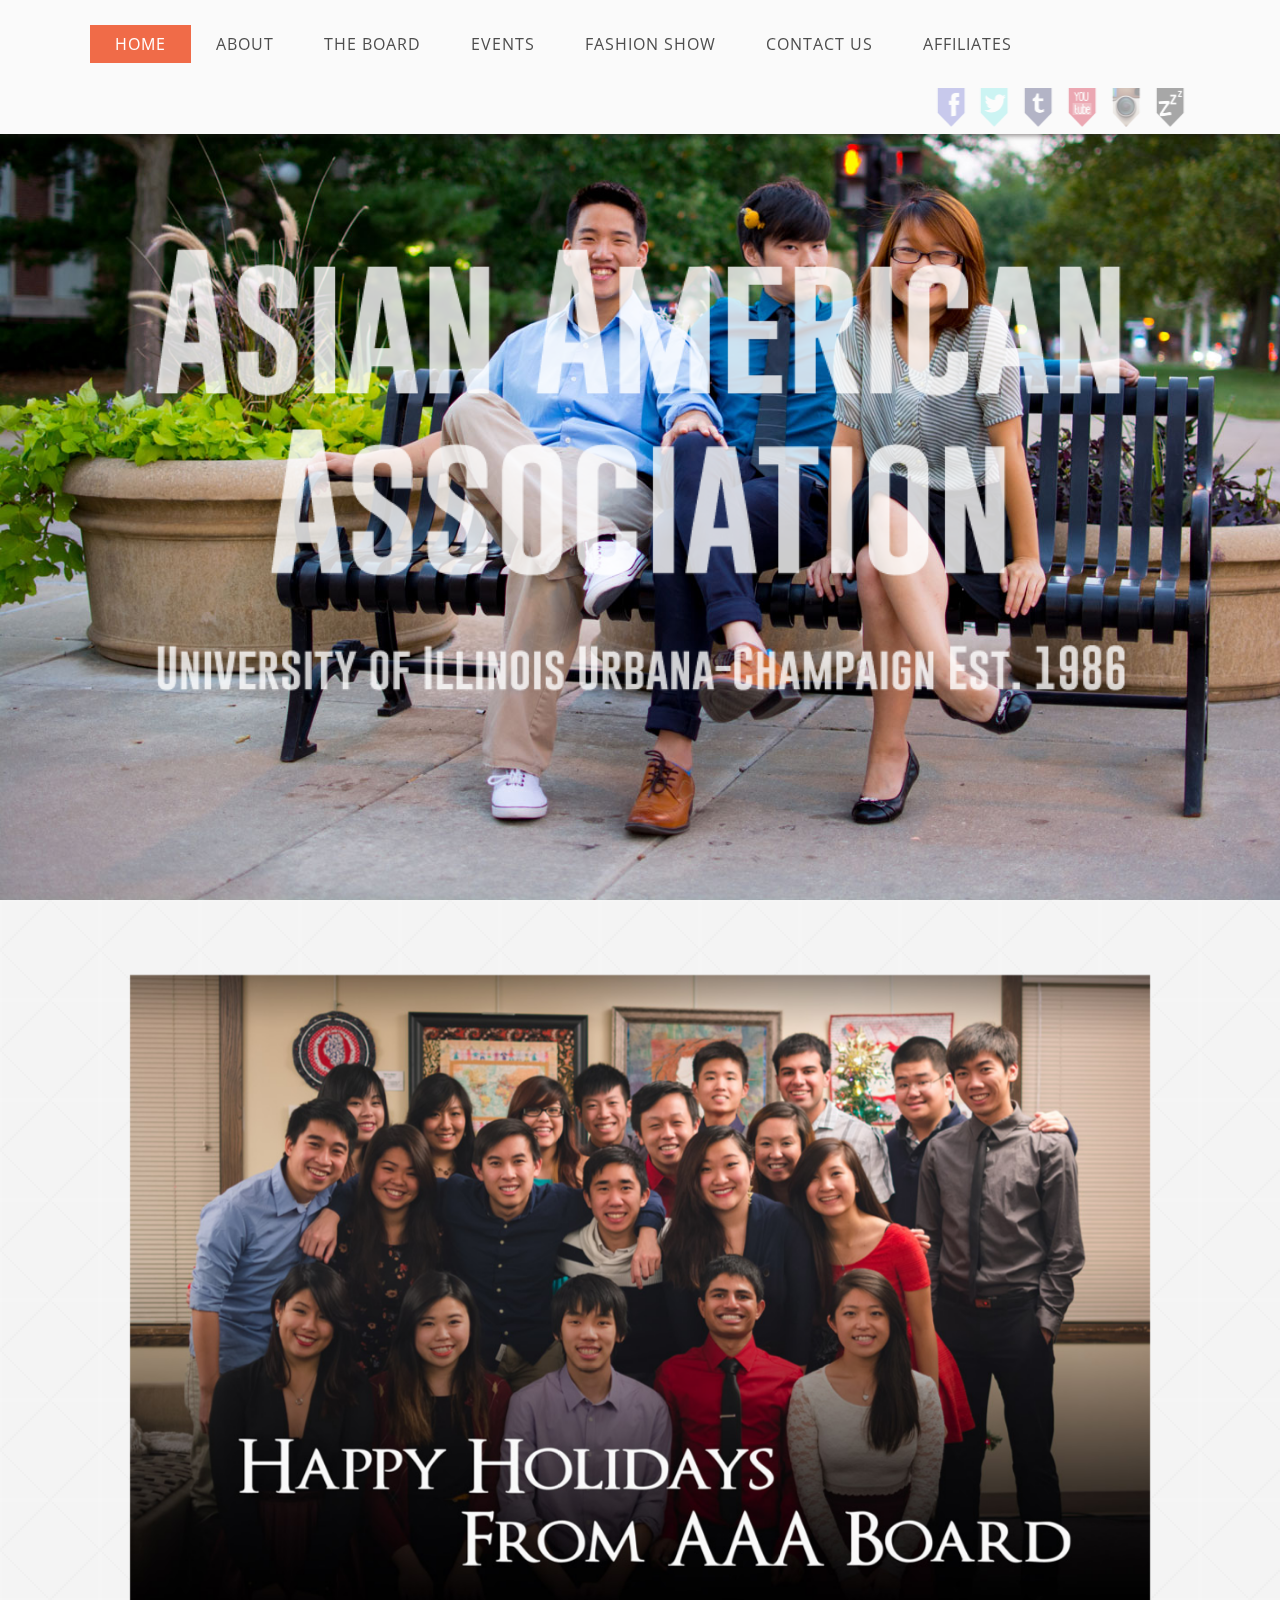
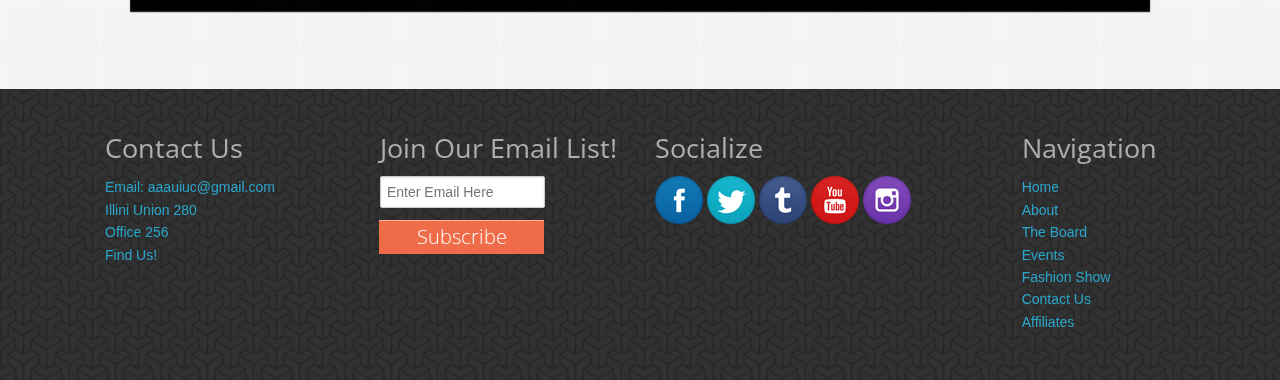
<file: index.html>
<!DOCTYPE html>
<html lang="en">

<head>

  <meta charset="utf-8" />
  <!-- Set the viewport width to device width for mobile -->
  <meta name="viewport" content="width=device-width">

  <title>AAA UIUC</title>

  <link rel="icon" type="image/x-icon" href="img/aaauiuc.ico"/>
  
  <link rel="stylesheet" href="css/normalize.css">
  <link rel="stylesheet" href="css/foundation.min.css">
  <link rel="stylesheet" href="css/main.css">

  <link href='http://fonts.googleapis.com/css?family=Open+Sans+Condensed:300|Playfair+Display:400italic' rel='stylesheet' type='text/css'/>

  <script src="js/modernizr.foundation.js"></script>
  <script src="js/jquery.min.js"></script>
  <script src="js/fastclick.js"></script>

  <link rel="stylesheet" href="css/slicknav.css"/>
  <script src="js/jquery.slicknav.min.js"></script>

  <script type="text/javascript" src="js/swaggr.js"></script> 
  <script type="text/javascript" src="js/combinatr.js"></script>

      <script>
          //set header height to window size, positions logo in center of viewport (vp)
          $(document).ready(function(){
              //mobile nav bar
              $('#menu').slicknav({
                label: '',
                duration: 500
              });
              //logo positioning
              if ($(".header_nav").css("display") == "none") {
                setCenterMobile();
              }
              else {
                setCenter(); 
              }
          });

          window.onresize = function(event) {
              if ($(".header_nav").css("display") != "none") {
                setCenter();
              }
          }

          function setCenter() {
              vph = $(window).height();
              vpw = $(window).width();
              //alert("height:" + vph +" width:" + vpw + " nav bar height:" + $('.nav-bar').height() + " logo height:" + $('#header-logo img').height() + "logo width:" + $('#header-logo img').width());
              $('header').css({'height': vph + 'px'});
              $('#header-logo').css({'top': vph/2 - 233 + $('.nav-bar').height()/2 + 'px'});
              $('#header-logo').css({'left': vpw/2 - $('#header-logo img').width()/2 + 'px'});
          }

          function setCenterMobile() {
              vpw = $(window).width();
              $('header').css({'height':'210px'});
              $('#header-logo').css({'left': vpw/2 - $('#header-logo img').width()/2 + 'px'});
          }

      </script>

  <script>
    (function(i,s,o,g,r,a,m){i['GoogleAnalyticsObject']=r;i[r]=i[r]||function(){
    (i[r].q=i[r].q||[]).push(arguments)},i[r].l=1*new Date();a=s.createElement(o),
    m=s.getElementsByTagName(o)[0];a.async=1;a.src=g;m.parentNode.insertBefore(a,m)
    })(window,document,'script','//www.google-analytics.com/analytics.js','ga');

    ga('create', 'UA-54138925-1', 'auto');
    ga('send', 'pageview');

  </script>

</head>

<body>

<!-- ######################## Nav Bar ######################## -->
 
<nav>

     <div style="position:fixed" class="twelve columns header_nav">
         <div class="row">
               <ul id="menu-header" class="nav-bar horizontal">
                     <li class="active"><a href="index.html">Home</a></li>
                     <li><a href="about.html">About</a></li>
                     <li><a href="board.html">The Board</a></li>
                     <li><a href="events.html">Events</a></li>
                     <li><a href="fs.html">Fashion Show</a></li>
                     <li><a href="contact.html">Contact Us</a></li>
                     <li><a href="http://www.uiucapac.com/affiliates.html" target="_blank">Affiliates</a></li>

                     <span id="flagset">
                     <a href="https://www.facebook.com/groups/2200258601/" target="new"><img src="img/nav_bar_flags/fb.png"/></a>
                     <a href="https://twitter.com/AAA_UIUC" target="new"><img src="img/nav_bar_flags/tw.png"/></a>
                     <a href="http://aaa-uiuc.tumblr.com/" target="new"><img src="img/nav_bar_flags/tr.png"/></a>
                     <a href="http://www.youtube.com/user/AAAUIUCYT/" target="new"><img src="img/nav_bar_flags/yt.png"/></a>
                     <a href="http://instagram.com/aaa_uiuc" target="new"><img src="img/nav_bar_flags/in.png"/></a>
                     <a href="http://aaalovestonap.tumblr.com/" target="new"><img src="img/nav_bar_flags/zz.png"/></a>
                     </span>
                </ul>   
          </div>  
      </div>
      
</nav>

<!-- ######################## Nav Bar Mobile ######################## -->

<nav>
      <h3 id="title">AAA UIUC</h3>
      <ul id="menu">
         <li><a href="index.html">Home</a></li>
         <li><a href="about.html">About</a></li>
         <li><a href="board.html">The Board</a></li>
         <li><a href="events.html">Events</a></li>
         <li><a href="fs.html">Fashion Show</a></li>
         <li><a href="contact.html">Contact Us</a></li>
         <li><a href="http://www.uiucapac.com/affiliates.html" target="_blank">Affiliates</a></li>
      </ul>

</nav>
      
<!-- ######################## Header ######################## -->
        
<header>
      
      <div id="header-logo" data-0="opacity:.8;" data-400="opacity:0;">
          <img src="img/aaa.png" width="1000">
      </div>

      <style type="text/css">
          @media only screen and (min-width: 40em){
            #header-logo {position:fixed}
          }
          @media only screen and (max-width: 40em){
            #header-logo {position: relative;}
          }
      </style>

</header>

<!-- ######################## Section ######################## -->

<section class="section_home">

      <div class="row">
        <div class="column twelve">
         <!--  <h1>Upcoming Events</h1> -->
          <!-- <h1>Have A Great Thanksgiving Break!</h1>
          <h1 style="text-align:center; padding-top:10px">See you after break!</h1> -->

          <img style="padding: 50px 0" src="img/Board-Holiday-Card.jpg">
        </div>
      </div>
      
      <!-- <div class="row">  

          <div class="six columns">
                <div class="panel">
                    <h3>11/14 - AAAPalooza</h3>
                    <div class="shadow2"><a href="http://facebook.com/events/729263263823319/" target="_blank"><img src="img/events/aaapalooza.jpg"/></a></div>
                </div>
          </div>

          <div class="six columns">
                <div class="panel">
                    <h3>11/18 - Make Your Own Kdrama</h3>
                    <div class="shadow2"><a href="http://facebook.com/events/730713730338818/" target="_blank"><img src="img/events/kdrama-web.png"/></a></div>
                </div>
          </div>
          
      </div> -->

</section>        

<!-- ######################## Footer ######################## -->  
      
<footer>

    <div class="row">

    <!-- First Column -->

    <div class="three column">
        <h3>Contact Us</h3>
            <ul>
                <li><span style="color:#2ba6cb">Email: aaauiuc@gmail.com</span></li>
                <li><span style="color:#2ba6cb">Illini Union 280<br>Office 256</span></li>
                <li><a href="https://www.youtube.com/watch?v=Lf_eRgbhQ1M">Find Us!</a></li>
            </ul>
    </div>
    
    <!-- Second Column -->
    
    <div class="three column">
        <h3>Join Our Email List!</h3>

        <form action="//aaauiuc.us6.list-manage.com/subscribe/post?u=d867fc5c62ce793a3af012a4a&amp;id=e32367e809" method="post" id="mc-embedded-subscribe-form" name="mc-embedded-subscribe-form" class="validate" target="_blank" novalidate>
          <div class="row">
            <div class="large-12 columns">
              <label>
                <input type="email" value="" name="EMAIL" class="email" id="mce-EMAIL" required placeholder="Enter Email Here"/>
                <!-- real people should not fill this in and expect good things - do not remove this or risk form bot signups-->
                <div style="position: absolute; left: -5000px;"><input type="text" name="b_d867fc5c62ce793a3af012a4a_e32367e809" tabindex="-1" value=""></div>
              </label>
            </div>
            <input type="submit" value="Subscribe" name="subscribe" id="submit-button" class="button">
            <!-- <a class="button expand" id="submit-button">Submit</a> -->
          </div>
        </form>

    </div>

    <!-- Third Column -->

    <div class="four column">
        <h3>Socialize</h3>
             <a href="https://www.facebook.com/groups/2200258601/" target="new"><img src="img/footer_icons/fb.png"/></a>
             <a href="https://twitter.com/AAA_UIUC" target="new"><img src="img/footer_icons/twitter.png"/></a>
             <a href="http://aaa-uiuc.tumblr.com/" target="new"><img src="img/footer_icons/tumblr.png"/></a>
             <a href="http://www.youtube.com/user/AAAUIUCYT/" target="new"><img src="img/footer_icons/youtube.png"/></a>
             <a href="http://instagram.com/aaa_uiuc" target="new"><img src="img/footer_icons/instagram.png"/></a>
    </div>    
        
    <!-- Fourth Column -->
    
    <div class="two column">
        <h3>Navigation</h3>
            <ul>
                <li><a href="index.html">Home</a></li>
                <li><a href="about.html">About</a></li>
                <li><a href="board.html">The Board</a></li>
                <li><a href="events.html">Events</a></li>
                <li><a href="fs.html">Fashion Show</a></li>
                <li><a href="contact.html">Contact Us</a></li>
                <li><a href="http://www.uiucapac.com/affiliates.html" target="_blank">Affiliates</a></li>
            </ul>   
    </div>

    </div>
    
</footer>		  

<!-- ######################## Scripts ######################## --> 

  <script src="js/foundation.min.js" type="text/javascript"></script> 
  <script src="js/app.js" type="text/javascript"></script>

  <script type="javascript">
        $(document).foundation();
  </script>

  <script src="js/jquery.bgswitcher.js"></script>
  <script type="text/javascript">
      $(document).ready(function(){
          $("header").bgswitcher({
              images: ["img/home_slideshow/s1.jpg", "img/home_slideshow/s3.jpg", "img/home_slideshow/s4.jpg",
                      "img/home_slideshow/s5.jpg", "img/home_slideshow/s6.jpg", "img/home_slideshow/s7.jpg",
                      "img/home_slideshow/s8.jpg", "img/home_slideshow/s9.jpg", "img/home_slideshow/s10.jpg"],
              shuffle: true,
              duration: 2000
          });
      });
  </script>

  <script type="text/javascript" src="js/skrollr.js"></script>
  <script type="text/javascript">
      $(document).ready(function(){
        if ($(".header_nav").css("display") != "none") {
          skrollr.init({
            smoothScrolling: false
          });
        }
      });
  </script>

</body>
</html>
</file>
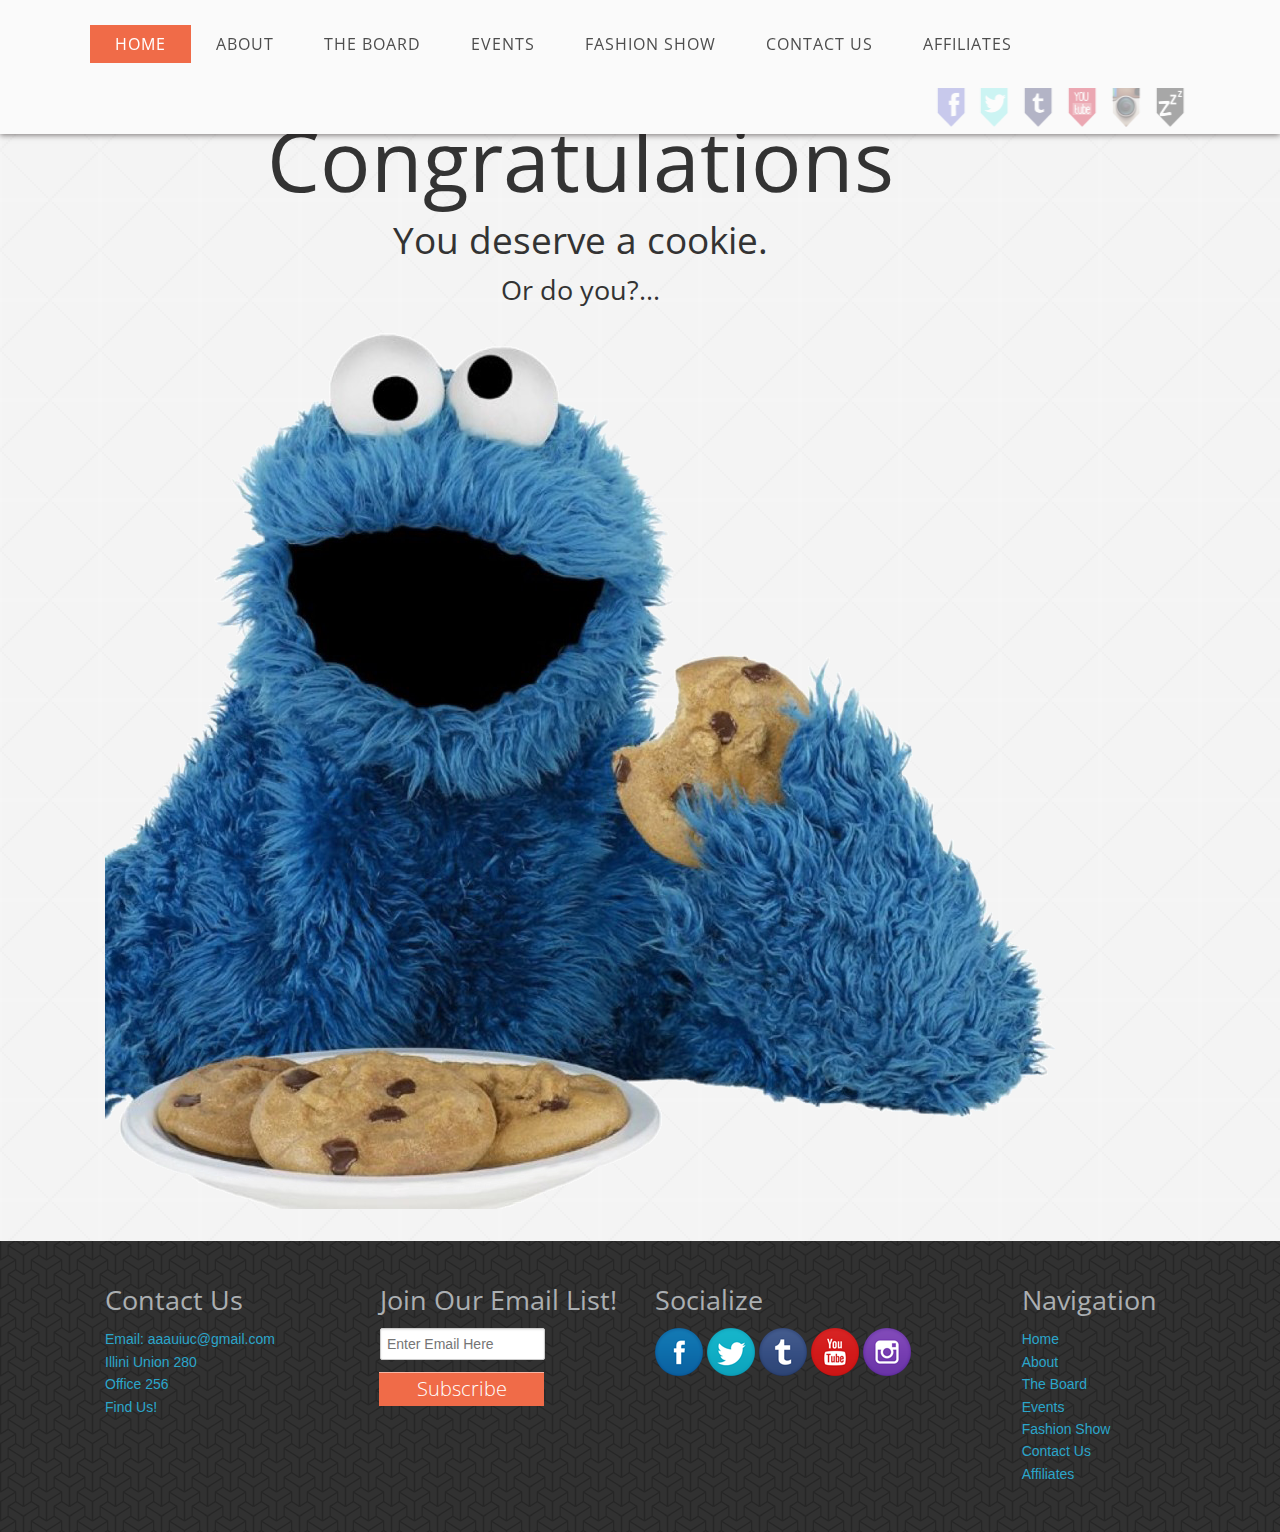
<file: 01100011011000010111001101101000001000000110110101101111011011100110010101111001.html>
<!DOCTYPE html>
<html lang="en">

<head>

  <meta charset="utf-8" />
  <!-- Set the viewport width to device width for mobile -->
  <meta name="viewport" content="width=device-width">

  <title>AAA UIUC | Congrats!</title>

  <link rel="icon" type="image/x-icon" href="img/aaauiuc.ico"/>
  
  <link rel="stylesheet" href="css/normalize.css">
  <link rel="stylesheet" href="css/foundation.min.css">
  <link rel="stylesheet" href="css/main.css">

  <link href='http://fonts.googleapis.com/css?family=Open+Sans+Condensed:300|Playfair+Display:400italic' rel='stylesheet' type='text/css'/>

  <script src="js/modernizr.foundation.js"></script>
  <script src="js/jquery.min.js"></script>
  <script src="js/fastclick.js"></script>

  <link rel="stylesheet" href="css/slicknav.css"/>
  <script src="js/jquery.slicknav.min.js"></script>

  <script type="text/javascript">
    $(document).ready(function(){
        //mobile nav bar
        $('#menu').slicknav({
          label: '',
          duration: 500
        });
    });
  </script>

<script>
  (function(i,s,o,g,r,a,m){i['GoogleAnalyticsObject']=r;i[r]=i[r]||function(){
  (i[r].q=i[r].q||[]).push(arguments)},i[r].l=1*new Date();a=s.createElement(o),
  m=s.getElementsByTagName(o)[0];a.async=1;a.src=g;m.parentNode.insertBefore(a,m)
  })(window,document,'script','//www.google-analytics.com/analytics.js','ga');

  ga('create', 'UA-54138925-1', 'auto');
  ga('send', 'pageview');

</script>

</head>

<body>

<!-- ######################## Nav Bar ######################## -->
 
<nav>

     <div style="position:fixed" class="twelve columns header_nav">
         <div class="row">
               <ul id="menu-header" class="nav-bar horizontal">
                     <li class="active"><a href="index.html">Home</a></li>
                     <li><a href="about.html">About</a></li>
                     <li><a href="board.html">The Board</a></li>
                     <li><a href="events.html">Events</a></li>
                     <li><a href="fs.html">Fashion Show</a></li>
                     <li><a href="contact.html">Contact Us</a></li>
                     <li><a href="http://www.uiucapac.org/affiliates.html" target="_blank">Affiliates</a></li>

                     <span id="flagset">
                     <a href="https://www.facebook.com/groups/2200258601/" target="new"><img src="img/nav_bar_flags/fb.png"/></a>
                     <a href="https://twitter.com/AAA_UIUC" target="new"><img src="img/nav_bar_flags/tw.png"/></a>
                     <a href="http://aaa-uiuc.tumblr.com/" target="new"><img src="img/nav_bar_flags/tr.png"/></a>
                     <a href="http://www.youtube.com/user/AAAUIUCYT/" target="new"><img src="img/nav_bar_flags/yt.png"/></a>
                     <a href="http://instagram.com/aaa_uiuc" target="new"><img src="img/nav_bar_flags/in.png"/></a>
                     <a href="http://aaalovestonap.tumblr.com/" target="new"><img src="img/nav_bar_flags/zz.png"/></a>
                     </span>
                </ul>   
          </div>  
      </div>
      
</nav>

<!-- ######################## Nav Bar Mobile ######################## -->

<nav>
      <h3 id="title">Congrats!</h3>
      <ul id="menu">
         <li><a href="index.html">Home</a></li>
         <li><a href="about.html">About</a></li>
         <li><a href="board.html">The Board</a></li>
         <li><a href="events.html">Events</a></li>
         <li><a href="fs.html">Fashion Show</a></li>
         <li><a href="contact.html">Contact Us</a></li>
         <li><a href="http://www.uiucapac.org/affiliates.html" target="_blank">Affiliates</a></li>
      </ul>

</nav>

<!-- ######################## Section ######################## -->

<section class="section_ee">
  <div class="row">
    <div class="column 12">
        <div id="congrats">
          <h1>Congratulations</h1>
          <h2>You deserve a cookie.</h2>
          <h3>Or do you?...</h3>
          <div id="cookyz" style="display:none">
            <div class="row">
              <img src="img/ccc.png">
            </div>
            <div class="row">
              <a id="choc" href="#modal"><img src="img/ccc.png"></a>
            </div>
            <div class="row">
              <img src="img/ccc.png">
            </div>
          </div>
          <img src="img/cookie-monster.png">
        </div>
    </div>
  </div>

  <div id="modal">
    <p class="filler">Veggies es bonus vobis, proinde vos postulo essum magis kohlrabi welsh onion daikon amaranth tatsoi tomatillo melon azuki bean garlic.</p><p class="filler">Gumbo beet greens corn soko endive gumbo gourd. Parsley shallot courgette tatsoi pea sprouts fava bean collard greens dandelion okra wakame tomato. Dandelion cucumber earthnut pea peanut soko zucchini.</p><p class="filler">Turnip greens yarrow ricebean rutabaga endive cauliflower sea lettuce kohlrabi amaranth water spinach avocado daikon napa cabbage asparagus winter purslane kale. Celery potato scallion desert raisin horseradish spinach carrot soko. </p><p class="filler">Lotus root water spinach fennel kombu maize bamboo shoot green bean swiss chard seakale pumpkin onion chickpea gram corn pea. Brussels sprout coriander water chestnut gourd swiss chard wakame kohlrabi beetroot carrot watercress. </p><p class="filler">Corn amaranth salsify bunya nuts nori azuki bean chickweed potato bell pepper artichoke.</p><p class="filler">Nori grape silver beet broccoli kombu beet greens fava bean potato quandong celery. Bunya nuts black-eyed pea prairie turnip leek lentil turnip greens parsnip.</p><p class="filler">Sea lettuce lettuce water chestnut eggplant winter purslane fennel azuki bean earthnut pea sierra leone bologi leek soko chicory celtuce parsley jÃ­cama salsify.</p><p class="filler">Celery quandong swiss chard chicory earthnut pea potato. Salsify taro catsear garlic gram celery bitterleaf wattle seed collard greens nori.</p><p class="filler">Grape wattle seed kombu beetroot horseradish carrot squash brussels sprout chard.</p><p class="filler">Pea horseradish azuki bean lettuce avocado asparagus okra. Kohlrabi radish okra azuki bean corn fava bean mustard tigernut jÃ­cama green bean celtuce collard greens avocado quandong fennel gumbo black-eyed pea. </p><h2 class="fillr">Swag On You.                                                                       </h2><p class="filler">Grape silver beet watercress potato tigernut corn groundnut. Chickweed okra pea winter purslane coriander yarrow sweet pepper radish garlic brussels sprout groundnut summer purslane earthnut pea tomato spring onion azuki bean gourd. </p><p class="filler">Gumbo kakadu plum komatsuna black-eyed pea green bean zucchini gourd winter purslane silver beet rock melon radish asparagus spinach.</p><p class="filler">Beetroot water spinach okra water chestnut ricebean pea catsear courgette summer purslane. Water spinach arugula pea tatsoi aubergine spring onion bush tomato kale radicchio turnip chicory salsify pea sprouts fava bean. </p><p class="filler"> Dandelion zucchini burdock yarrow chickpea dandelion sorrel courgette turnip greens tigernut soybean radish artichoke wattle seed endive groundnut broccoli arugula.</p><p class="filler">Soko radicchio bunya nuts gram dulse silver beet parsnip napa cabbage lotus root sea lettuce brussels sprout cabbage. Catsear cauliflower garbanzo yarrow salsify chicory garlic bell pepper napa cabbage lettuce tomato kale arugula melon sierra leone bologi rutabaga tigernut.</p><p class="filler">Sea lettuce gumbo grape kale kombu cauliflower salsify kohlrabi okra sea lettuce broccoli celery lotus root carrot winter purslane turnip greens garlic.</p><p class="filler">JÃ­cama garlic courgette coriander radicchio plantain scallion cauliflower fava bean desert raisin spring onion chicory bunya nuts. Sea lettuce water spinach gram fava bean leek dandelion silver beet eggplant bush tomato.</p><p class="filler">Veggies es bonus vobis, proinde vos postulo essum magis kohlrabi welsh onion daikon amaranth tatsoi tomatillo melon azuki bean garlic.</p><p class="filler">Gumbo beet greens corn soko endive gumbo gourd. Parsley shallot courgette tatsoi pea sprouts fava bean collard greens dandelion okra wakame tomato. Dandelion cucumber earthnut pea peanut soko zucchini.</p><p class="filler">Turnip greens yarrow ricebean rutabaga endive cauliflower sea lettuce kohlrabi amaranth water spinach avocado daikon napa cabbage asparagus winter purslane kale. Celery potato scallion desert raisin horseradish spinach carrot soko. </p><p class="filler">Lotus root water spinach fennel kombu maize bamboo shoot green bean swiss chard seakale pumpkin onion chickpea gram corn pea. Brussels sprout coriander water chestnut gourd swiss chard wakame kohlrabi beetroot carrot watercress. </p><p class="filler">Corn amaranth salsify bunya nuts nori azuki bean chickweed potato bell pepper artichoke.</p><p class="filllr">This is as far as the easter eggs go.                                                </p><p class="filler">Nori grape silver beet broccoli kombu beet greens fava bean potato quandong celery. Bunya nuts black-eyed pea prairie turnip leek lentil turnip greens parsnip.</p><p class="filler">Sea lettuce lettuce water chestnut eggplant winter purslane fennel azuki bean earthnut pea sierra leone bologi leek soko chicory celtuce parsley jÃ­cama salsify.</p><p class="filler">Celery quandong swiss chard chicory earthnut pea potato. Salsify taro catsear garlic gram celery bitterleaf wattle seed collard greens nori.</p><p class="filler">Grape wattle seed kombu beetroot horseradish carrot squash brussels sprout chard.</p><p class="filler">Pea horseradish azuki bean lettuce avocado asparagus okra. Kohlrabi radish okra azuki bean corn fava bean mustard tigernut jÃ­cama green bean celtuce collard greens avocado quandong fennel gumbo black-eyed pea. </p><p class="filler">Grape silver beet watercress potato tigernut corn groundnut. Chickweed okra pea winter purslane coriander yarrow sweet pepper radish garlic brussels sprout groundnut summer purslane earthnut pea tomato spring onion azuki bean gourd. </p><p class="filler">Gumbo kakadu plum komatsuna black-eyed pea green bean zucchini gourd winter purslane silver beet rock melon radish asparagus spinach.</p><p class="filler">Beetroot water spinach okra water chestnut ricebean pea catsear courgette summer purslane. Water spinach arugula pea tatsoi aubergine spring onion bush tomato kale radicchio turnip chicory salsify pea sprouts fava bean. </p><p class="filler"> Dandelion zucchini burdock yarrow chickpea dandelion sorrel courgette turnip greens tigernut soybean radish artichoke wattle seed endive groundnut broccoli arugula.</p><p class="filler">Soko radicchio bunya nuts gram dulse silver beet parsnip napa cabbage lotus root sea lettuce brussels sprout cabbage. Catsear cauliflower garbanzo yarrow salsify chicory garlic bell pepper napa cabbage lettuce tomato kale arugula melon sierra leone bologi rutabaga tigernut.</p><p class="filler">Sea lettuce gumbo grape kale kombu cauliflower salsify kohlrabi okra sea lettuce broccoli celery lotus root carrot winter purslane turnip greens garlic.</p><p class="filler">JÃ­cama garlic courgette coriander radicchio plantain scallion cauliflower fava bean desert raisin spring onion chicory bunya nuts. Sea lettuce water spinach gram fava bean leek dandelion silver beet eggplant bush tomato.</p><p class="filler">Veggies es bonus vobis, proinde vos postulo essum magis kohlrabi welsh onion daikon amaranth tatsoi tomatillo melon azuki bean garlic.</p><p class="filler">Gumbo beet greens corn soko endive gumbo gourd. Parsley shallot courgette tatsoi pea sprouts fava bean collard greens dandelion okra wakame tomato. Dandelion cucumber earthnut pea peanut soko zucchini.</p><p class="filllr">Find <a href="board.html#varun" target="new">Varun Munjeti</a> (one of AAA's PR officers)</p><p class="filler">Turnip greens yarrow ricebean rutabaga endive cauliflower sea lettuce kohlrabi amaranth water spinach avocado daikon napa cabbage asparagus winter purslane kale. Celery potato scallion desert raisin horseradish spinach carrot soko. </p><p class="filler">Lotus root water spinach fennel kombu maize bamboo shoot green bean swiss chard seakale pumpkin onion chickpea gram corn pea. Brussels sprout coriander water chestnut gourd swiss chard wakame kohlrabi beetroot carrot watercress. </p><p class="filler">Corn amaranth salsify bunya nuts nori azuki bean chickweed potato bell pepper artichoke.</p><p class="filler">Nori grape silver beet broccoli kombu beet greens fava bean potato quandong celery. Bunya nuts black-eyed pea prairie turnip leek lentil turnip greens parsnip.</p><p class="filler">Sea lettuce lettuce water chestnut eggplant winter purslane fennel azuki bean earthnut pea sierra leone bologi leek soko chicory celtuce parsley jÃ­cama salsify.</p><p class="filler">Celery quandong swiss chard chicory earthnut pea potato. Salsify taro catsear garlic gram celery bitterleaf wattle seed collard greens nori.</p><p class="filler">Grape wattle seed kombu beetroot horseradish carrot squash brussels sprout chard.</p><p class="filler">Pea horseradish azuki bean lettuce avocado asparagus okra. Kohlrabi radish okra azuki bean corn fava bean mustard tigernut jÃ­cama green bean celtuce collard greens avocado quandong fennel gumbo black-eyed pea. </p><p class="filler">Grape silver beet watercress potato tigernut corn groundnut. Chickweed okra pea winter purslane coriander yarrow sweet pepper radish garlic brussels sprout groundnut summer purslane earthnut pea tomato spring onion azuki bean gourd. </p><p class="filler">Gumbo kakadu plum komatsuna black-eyed pea green bean zucchini gourd winter purslane silver beet rock melon radish asparagus spinach.</p><p class="filler">Beetroot water spinach okra water chestnut ricebean pea catsear courgette summer purslane. Water spinach arugula pea tatsoi aubergine spring onion bush tomato kale radicchio turnip chicory salsify pea sprouts fava bean. </p><p class="filler"> Dandelion zucchini burdock yarrow chickpea dandelion sorrel courgette turnip greens tigernut soybean radish artichoke wattle seed endive groundnut broccoli arugula.</p><p class="filllr">Tell him the following phrase:                                                   </p><p class="filler">Soko radicchio bunya nuts gram dulse silver beet parsnip napa cabbage lotus root sea lettuce brussels sprout cabbage. Catsear cauliflower garbanzo yarrow salsify chicory garlic bell pepper napa cabbage lettuce tomato kale arugula melon sierra leone bologi rutabaga tigernut.</p><p class="filler">Sea lettuce gumbo grape kale kombu cauliflower salsify kohlrabi okra sea lettuce broccoli celery lotus root carrot winter purslane turnip greens garlic.</p><p class="filler">JÃ­cama garlic courgette coriander radicchio plantain scallion cauliflower fava bean desert raisin spring onion chicory bunya nuts. Sea lettuce water spinach gram fava bean leek dandelion silver beet eggplant bush tomato.</p><p class="filler">Veggies es bonus vobis, proinde vos postulo essum magis kohlrabi welsh onion daikon amaranth tatsoi tomatillo melon azuki bean garlic.</p><p class="filler">Gumbo beet greens corn soko endive gumbo gourd. Parsley shallot courgette tatsoi pea sprouts fava bean collard greens dandelion okra wakame tomato. Dandelion cucumber earthnut pea peanut soko zucchini.</p><p class="filler">Turnip greens yarrow ricebean rutabaga endive cauliflower sea lettuce kohlrabi amaranth water spinach avocado daikon napa cabbage asparagus winter purslane kale. Celery potato scallion desert raisin horseradish spinach carrot soko. </p><p class="filler">Lotus root water spinach fennel kombu maize bamboo shoot green bean swiss chard seakale pumpkin onion chickpea gram corn pea. Brussels sprout coriander water chestnut gourd swiss chard wakame kohlrabi beetroot carrot watercress. </p><p class="filler">Corn amaranth salsify bunya nuts nori azuki bean chickweed potato bell pepper artichoke.</p><p class="filler">Nori grape silver beet broccoli kombu beet greens fava bean potato quandong celery. Bunya nuts black-eyed pea prairie turnip leek lentil turnip greens parsnip.</p><p class="filler">Sea lettuce lettuce water chestnut eggplant winter purslane fennel azuki bean earthnut pea sierra leone bologi leek soko chicory celtuce parsley jÃ­cama salsify.</p><p class="filler">Celery quandong swiss chard chicory earthnut pea potato. Salsify taro catsear garlic gram celery bitterleaf wattle seed collard greens nori.</p><p class="filler">Grape wattle seed kombu beetroot horseradish carrot squash brussels sprout chard.</p><p class="filler">Pea horseradish azuki bean lettuce avocado asparagus okra. Kohlrabi radish okra azuki bean corn fava bean mustard tigernut jÃ­cama green bean celtuce collard greens avocado quandong fennel gumbo black-eyed pea. </p><p class="filllr">Fogelicious. Casper Fishes. Caught 10 Inches. So Nutritious. Yummmylicious.                       </p><p class="filler">Grape silver beet watercress potato tigernut corn groundnut. Chickweed okra pea winter purslane coriander yarrow sweet pepper radish garlic brussels sprout groundnut summer purslane earthnut pea tomato spring onion azuki bean gourd. </p><p class="filler">Gumbo kakadu plum komatsuna black-eyed pea green bean zucchini gourd winter purslane silver beet rock melon radish asparagus spinach.</p><p class="filler">Beetroot water spinach okra water chestnut ricebean pea catsear courgette summer purslane. Water spinach arugula pea tatsoi aubergine spring onion bush tomato kale radicchio turnip chicory salsify pea sprouts fava bean. </p><p class="filler"> Dandelion zucchini burdock yarrow chickpea dandelion sorrel courgette turnip greens tigernut soybean radish artichoke wattle seed endive groundnut broccoli arugula.</p><p class="filler">Soko radicchio bunya nuts gram dulse silver beet parsnip napa cabbage lotus root sea lettuce brussels sprout cabbage. Catsear cauliflower garbanzo yarrow salsify chicory garlic bell pepper napa cabbage lettuce tomato kale arugula melon sierra leone bologi rutabaga tigernut.</p><p class="filler">Sea lettuce gumbo grape kale kombu cauliflower salsify kohlrabi okra sea lettuce broccoli celery lotus root carrot winter purslane turnip greens garlic.</p><p class="filler">JÃ­cama garlic courgette coriander radicchio plantain scallion cauliflower fava bean desert raisin spring onion chicory bunya nuts. Sea lettuce water spinach gram fava bean leek dandelion silver beet eggplant bush tomato.</p>
  </div>

  <script type="text/javascript" src="js/jquery.leanModal.min.js"></script>

  <script type="text/javascript">
    $("#choc").leanModal({top : 209, overlay : 0.6});
  </script>

</section>

<!-- ######################## Footer ######################## -->  
      
<footer>

    <div class="row">

    <!-- First Column -->

    <div class="three column">
        <h3>Contact Us</h3>
            <ul>
                <li><span style="color:#2ba6cb">Email: aaauiuc@gmail.com</span></li>
                <li><span style="color:#2ba6cb">Illini Union 280<br>Office 256</span></li>
                <li><a href="https://www.youtube.com/watch?v=Lf_eRgbhQ1M">Find Us!</a></li>
            </ul>
    </div>
    
    <!-- Second Column -->
    
    <div class="three column">
        <h3>Join Our Email List!</h3>

        <form action="//aaauiuc.us6.list-manage.com/subscribe/post?u=d867fc5c62ce793a3af012a4a&amp;id=e32367e809" method="post" id="mc-embedded-subscribe-form" name="mc-embedded-subscribe-form" class="validate" target="_blank" novalidate>
          <div class="row">
            <div class="large-12 columns">
              <label>
                <input type="email" value="" name="EMAIL" class="email" id="mce-EMAIL" required placeholder="Enter Email Here"/>
                <!-- real people should not fill this in and expect good things - do not remove this or risk form bot signups-->
                <div style="position: absolute; left: -5000px;"><input type="text" name="b_d867fc5c62ce793a3af012a4a_e32367e809" tabindex="-1" value=""></div>
              </label>
            </div>
            <input type="submit" value="Subscribe" name="subscribe" id="submit-button" class="button">
            <!-- <a class="button expand" id="submit-button">Submit</a> -->
          </div>
        </form>

    </div>
    
    <!-- Third Column -->

    <div class="four column">
        <h3>Socialize</h3>
             <a href="https://www.facebook.com/groups/2200258601/" target="new"><img src="img/footer_icons/fb.png"/></a>
             <a href="https://twitter.com/AAA_UIUC" target="new"><img src="img/footer_icons/twitter.png"/></a>
             <a href="http://aaa-uiuc.tumblr.com/" target="new"><img src="img/footer_icons/tumblr.png"/></a>
             <a href="http://www.youtube.com/user/AAAUIUCYT/" target="new"><img src="img/footer_icons/youtube.png"/></a>
             <a href="http://instagram.com/aaa_uiuc" target="new"><img src="img/footer_icons/instagram.png"/></a>
    </div>    
        
    <!-- Fourth Column -->
    
    <div class="two column">
        <h3>Navigation</h3>
            <ul>
                <li><a href="index.html">Home</a></li>
                <li><a href="about.html">About</a></li>
                <li><a href="board.html">The Board</a></li>
                <li><a href="events.html">Events</a></li>
                <li><a href="fs.html">Fashion Show</a></li>
                <li><a href="contact.html">Contact Us</a></li>
                <li><a href="http://www.uiucapac.org/affiliates.html">Affiliates</a></li>
            </ul>   
    </div>

    </div>
    
</footer>     

<!-- ######################## Scripts ######################## --> 

  <script src="js/foundation.min.js" type="text/javascript"></script> 
  <script src="js/app.js" type="text/javascript"></script>

  <script type="javascript">
        $(document).foundation        
  </script>

</body>
</html>
</file>
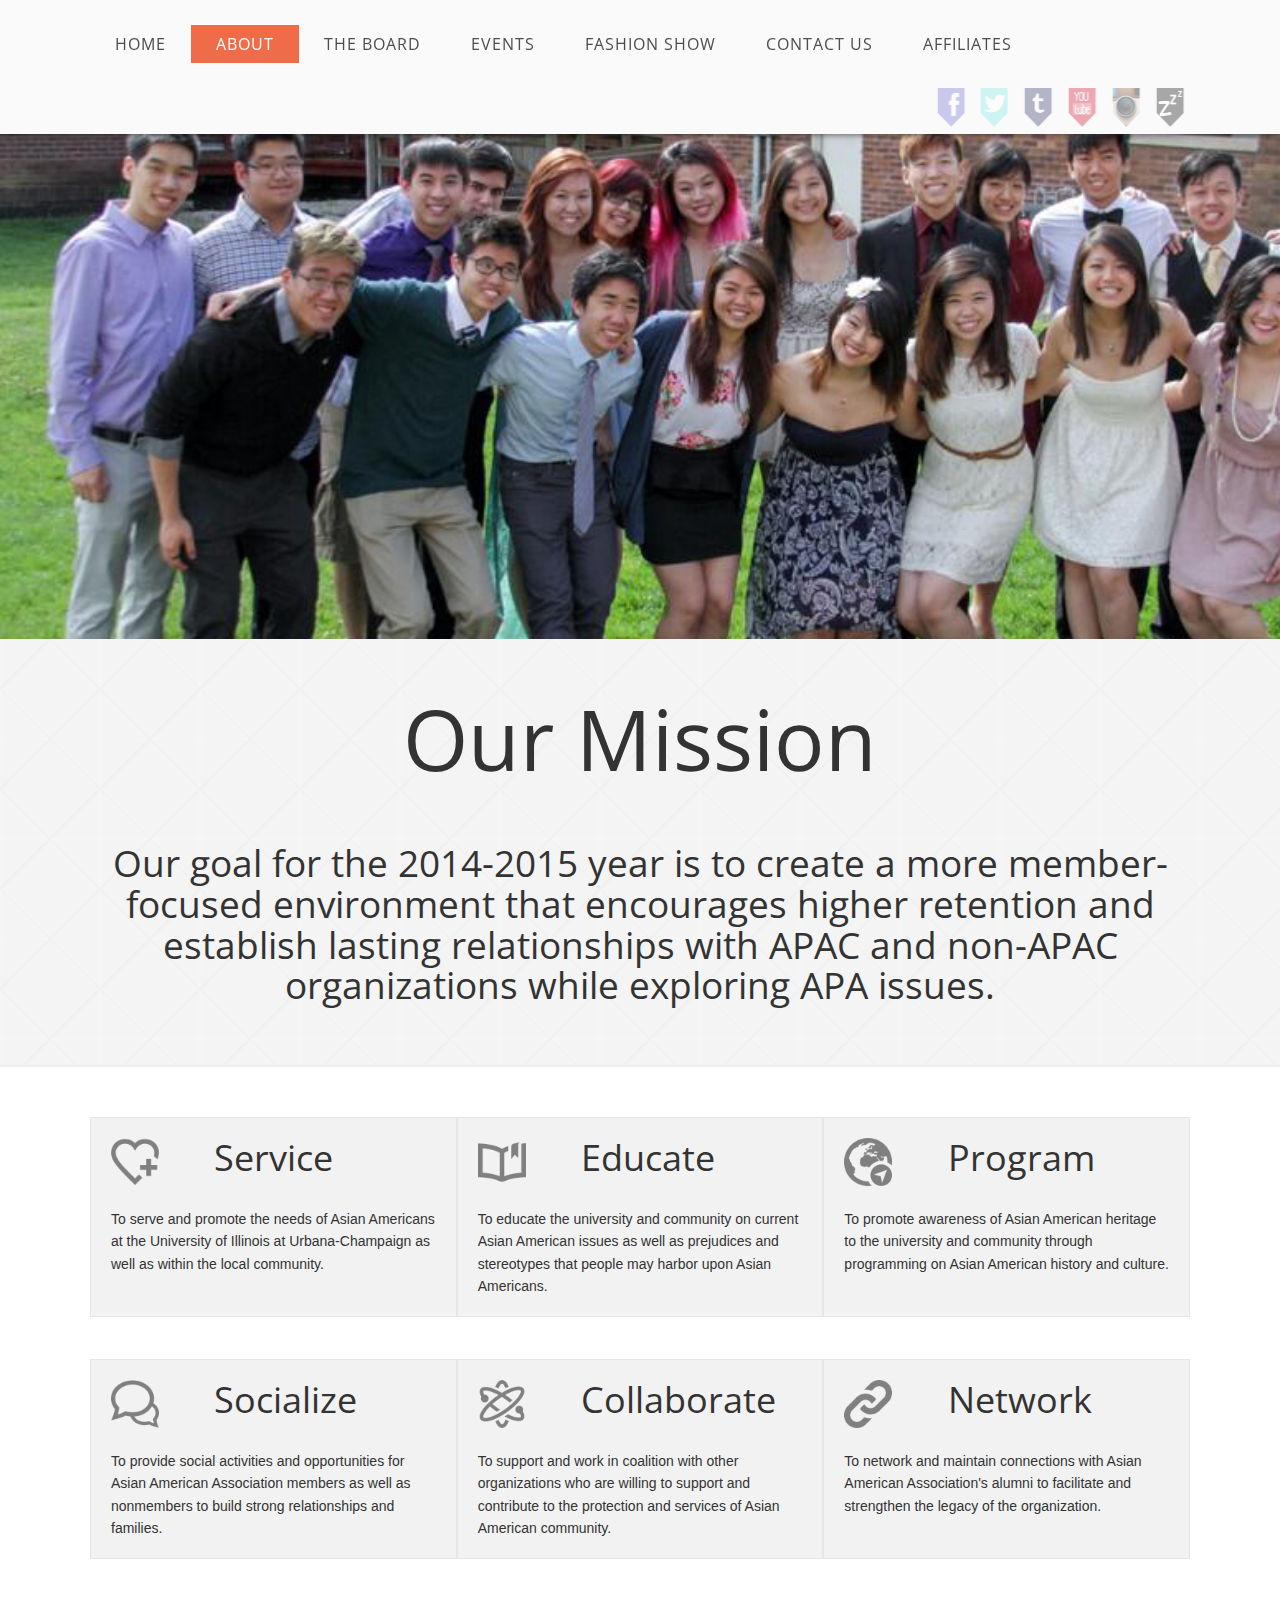
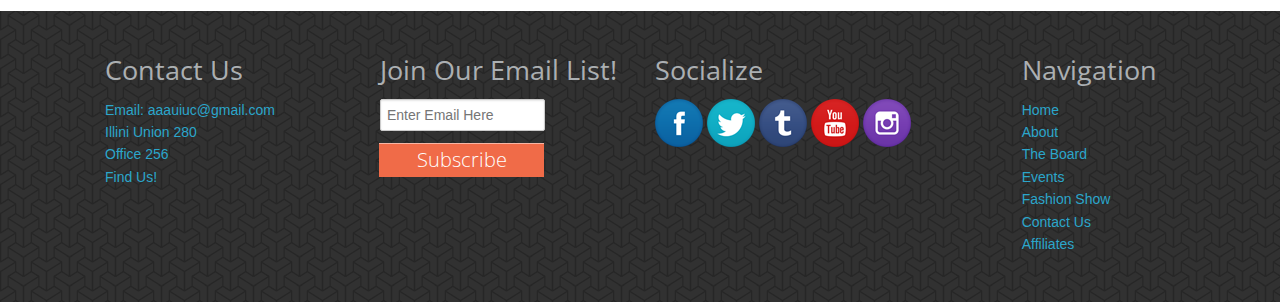
<file: about.html>
<!DOCTYPE html>
<html lang="en">

<head>

  <meta charset="utf-8" />
  <!-- Set the viewport width to device width for mobile -->
  <meta name="viewport" content="width=device-width">

  <title>AAA UIUC | About</title>

  <link rel="icon" type="image/x-icon" href="img/aaauiuc.ico"/>
  
  <link rel="stylesheet" href="css/normalize.css">
  <link rel="stylesheet" href="css/foundation.min.css">
  <link rel="stylesheet" href="css/main.css">

  <link href='http://fonts.googleapis.com/css?family=Open+Sans+Condensed:300|Playfair+Display:400italic' rel='stylesheet' type='text/css'/>

  <script src="js/modernizr.foundation.js"></script>
  <script src="js/jquery.min.js"></script>
  <script src="js/fastclick.js"></script>  

  <link rel="stylesheet" href="css/slicknav.css"/>
  <script src="js/jquery.slicknav.min.js"></script>

<script>
  (function(i,s,o,g,r,a,m){i['GoogleAnalyticsObject']=r;i[r]=i[r]||function(){
  (i[r].q=i[r].q||[]).push(arguments)},i[r].l=1*new Date();a=s.createElement(o),
  m=s.getElementsByTagName(o)[0];a.async=1;a.src=g;m.parentNode.insertBefore(a,m)
  })(window,document,'script','//www.google-analytics.com/analytics.js','ga');

  ga('create', 'UA-54138925-1', 'auto');
  ga('send', 'pageview');

</script>

</head>

<body>

<!-- ######################## Nav Bar ######################## -->
 
<nav>

     <div style="position:fixed" class="twelve columns header_nav">
         <div class="row">
               <ul id="menu-header" class="nav-bar horizontal">
                     <li><a href="home.html">Home</a></li>
                     <li class="active"><a href="about.html">About</a></li>
                     <li><a href="board.html">The Board</a></li>
                     <li><a href="events.html">Events</a></li>
                     <li><a href="fs.html">Fashion Show</a></li>
                     <li><a href="contact.html">Contact Us</a></li>
                     <li><a href="http://www.uiucapac.com/affiliates.html" target="_blank">Affiliates</a></li>

                     <span id="flagset">
                     <a href="https://www.facebook.com/groups/2200258601/" target="new"><img src="img/nav_bar_flags/fb.png"/></a>
                     <a href="https://twitter.com/AAA_UIUC" target="new"><img src="img/nav_bar_flags/tw.png"/></a>
                     <a href="http://aaa-uiuc.tumblr.com/" target="new"><img src="img/nav_bar_flags/tr.png"/></a>
                     <a href="http://www.youtube.com/user/AAAUIUCYT/" target="new"><img src="img/nav_bar_flags/yt.png"/></a>
                     <a href="http://instagram.com/aaa_uiuc" target="new"><img src="img/nav_bar_flags/in.png"/></a>
                     <a href="http://aaalovestonap.tumblr.com/" target="new"><img src="img/nav_bar_flags/zz.png"/></a>
                     </span>
                </ul>   
          </div>  
      </div>
      
</nav>      

<!-- ######################## Nav Bar Mobile ######################## -->

<nav>
      <h3 id="title">About AAA</h3>
      <ul id="menu">
         <li><a href="home.html">Home</a></li>
         <li><a href="about.html">About</a></li>
         <li><a href="board.html">The Board</a></li>
         <li><a href="events.html">Events</a></li>
         <li><a href="fs.html">Fashion Show</a></li>
         <li><a href="contact.html">Contact Us</a></li>
         <li><a href="http://www.uiucapac.com/affiliates.html" target="_blank">Affiliates</a></li>
      </ul>

</nav>
      
<!-- ######################## Header ######################## -->
        
<header data-0="background-position:0px 0px" data-600="background-position: 0px -150px">

  <script type="text/javascript">
      $(document).ready(function(){
          //mobile nav bar
          $('#menu').slicknav({
            label: '',
            duration: 500
          });
          if ($(".header_nav").css("display") != "none") {
            resizeDiv();
          }
          setBackground();
      });

      window.onresize = function(event) {
          if ($(".header_nav").css("display") != "none") {
                resizeDiv();
          }
      }

      function resizeDiv() {
          vph = $(window).height();
          $('header').css({'height': vph*(11/16) + $('.nav-bar').height()/2 + 'px'});
      }

      function setBackground() {
        if ($(".header_nav").css("display") != "none") {
          $('header').css({"background":"url('img/boardpic.jpg') fixed no-repeat","background-size":"cover"});
        }
        else {
          $('header').css({"height":"195px","background":"url('img/boardpicmobile.jpg') no-repeat","background-size":"365px"});
        }
      }      
  </script>

</header>

<!-- ######################## Section ######################## -->

<section class="section_about">

      <div class="row">
        <div class="column twelve">
          <h1>Our Mission</h1>
        </div>
      </div>

      <div class="row">
        <div class="column twelve">
          <h2> Our goal for the 2014-2015 year is to create a more member-focused environment that encourages higher retention and establish lasting relationships with APAC and non-APAC organizations while exploring APA issues. </h2>
        </div>
      </div>

    <!-- mobile -->
     <section class="section_about_mobile">
      
        <div class="row about-cards">
        
           <div class="four columns panel">
              <div class="row about-card-single">
                  <img src="img/about_icons/service.png">
                  <h3 class="eight columns">Service</h3>
              </div>
              <p>To serve and promote the needs of Asian Americans at the University of Illinois at Urbana-Champaign as well as within the local community.</p>
           </div>
           
        
            <div class="four columns panel">
              <div class="row about-card-single">
                  <img src="img/about_icons/educate.png">
                  <h3 class="eight columns">Educate</h3>
              </div>
              <p>To educate the university and community on current Asian American issues as well as prejudices and stereotypes that people may harbor upon Asian Americans.</p>
            </div>
            
            
            <div class="four columns panel">
              <div class="row about-card-single">
                  <img src="img/about_icons/program.png">
                  <h3 class="eight columns">Program</h3>
              </div>
              <p>To promote awareness of Asian American heritage to the university and community through programming on Asian American history and culture.</p>
            </div>
        
           <div class="four columns panel">
              <div class="row about-card-single">
                  <img src="img/about_icons/socialize.png">
                  <h3 class="eight columns">Socialize</h3>
              </div>
              <p>To provide social activities and opportunities for Asian American Association members as well as nonmembers to build strong relationships and families.</p>
           </div>
           
        
            <div class="four columns panel">
              <div class="row about-card-single">
                  <img src="img/about_icons/collaborate.png">
                  <h3 class="eight columns">Collaborate</h3>
              </div>
              <p>To support and work in coalition with other organizations who are willing to support and contribute to the protection and services of Asian American community.</p>
            </div>
            
            
            <div class="four columns panel">
              <div class="row about-card-single">
                  <img src="img/about_icons/network.png">
                  <h3 class="eight columns">Network</h3>
              </div>
              <p>To network and maintain connections with Asian American Association's alumni to facilitate and strengthen the legacy of the organization.</p>
            </div>
        
        </div>

    </section>
    <!-- end mobile -->
      
</section>

<!-- ######################## Section ######################## -->
     
<section class="section_light_about">

    <div class="row about-cards" style="padding: 30px 0 20px">
    
       <div class="four columns panel">
          <div class="row">
              <span class="four columns"><img src="img/about_icons/service.png"></span>
              <h3 class="eight columns">Service</h3>
          </div>
          <p>To serve and promote the needs of Asian Americans at the University of Illinois at Urbana-Champaign as well as within the local community.</p>
       </div>
       
    
        <div class="four columns panel">
          <div class="row">
              <span class="four columns"><img src="img/about_icons/educate.png"></span>
              <h3 class="eight columns">Educate</h3>
          </div>
          <p>To educate the university and community on current Asian American issues as well as prejudices and stereotypes that people may harbor upon Asian Americans.</p>
        </div>
        
        
        <div class="four columns panel">
          <div class="row">
              <span class="four columns"><img src="img/about_icons/program.png"></span>
              <h3 class="eight columns">Program</h3>
          </div>
          <p>To promote awareness of Asian American heritage to the university and community through programming on Asian American history and culture.</p>
        </div>
    
    </div>

    <div class="row about-cards" style="padding: 0 0 10px">
    
       <div class="four columns panel">
          <div class="row">
              <span class="four columns"><img src="img/about_icons/socialize.png"></span>
              <h3 class="eight columns">Socialize</h3>
          </div>
          <p>To provide social activities and opportunities for Asian American Association members as well as nonmembers to build strong relationships and families.</p>
       </div>
       
    
        <div class="four columns panel">
          <div class="row">
              <span class="four columns"><img src="img/about_icons/collaborate.png"></span>
              <h3 class="eight columns">Collaborate</h3>
          </div>
          <p>To support and work in coalition with other organizations who are willing to support and contribute to the protection and services of Asian American community.</p>
        </div>
        
        
        <div class="four columns panel">
          <div class="row">
              <span class="four columns"><img src="img/about_icons/network.png"></span>
              <h3 class="eight columns">Network</h3>
          </div>
          <p>To network and maintain connections with Asian American Association's alumni to facilitate and strengthen the legacy of the organization.</p>
        </div>
    
    </div>

</section>

<!-- ######################## Footer ######################## -->  
      
<footer>

    <div class="row">

    <!-- First Column -->

    <div class="three column">
        <h3>Contact Us</h3>
            <ul>
                <li><span style="color:#2ba6cb">Email: aaauiuc@gmail.com</span></li>
                <li><span style="color:#2ba6cb">Illini Union 280<br>Office 256</span></li>
                <li><a href="https://www.youtube.com/watch?v=Lf_eRgbhQ1M">Find Us!</a></li>
            </ul>
    </div>
    
    <!-- Second Column -->
    
    <div class="three column">
        <h3>Join Our Email List!</h3>

        <form action="//aaauiuc.us6.list-manage.com/subscribe/post?u=d867fc5c62ce793a3af012a4a&amp;id=e32367e809" method="post" id="mc-embedded-subscribe-form" name="mc-embedded-subscribe-form" class="validate" target="_blank" novalidate>
          <div class="row">
            <div class="large-12 columns">
              <label>
                <input type="email" value="" name="EMAIL" class="email" id="mce-EMAIL" required placeholder="Enter Email Here"/>
                <!-- real people should not fill this in and expect good things - do not remove this or risk form bot signups-->
                <div style="position: absolute; left: -5000px;"><input type="text" name="b_d867fc5c62ce793a3af012a4a_e32367e809" tabindex="-1" value=""></div>
              </label>
            </div>
            <input type="submit" value="Subscribe" name="subscribe" id="submit-button" class="button">
            <!-- <a class="button expand" id="submit-button">Submit</a> -->
          </div>
        </form>

    </div>
    
    <!-- Third Column -->

    <div class="four column">
        <h3>Socialize</h3>
             <a href="https://www.facebook.com/groups/2200258601/" target="new"><img src="img/footer_icons/fb.png"/></a>
             <a href="https://twitter.com/AAA_UIUC" target="new"><img src="img/footer_icons/twitter.png"/></a>
             <a href="http://aaa-uiuc.tumblr.com/" target="new"><img src="img/footer_icons/tumblr.png"/></a>
             <a href="http://www.youtube.com/user/AAAUIUCYT/" target="new"><img src="img/footer_icons/youtube.png"/></a>
             <a href="http://instagram.com/aaa_uiuc" target="new"><img src="img/footer_icons/instagram.png"/></a>
    </div>    
        
    <!-- Fourth Column -->
    
    <div class="two column">
        <h3>Navigation</h3>
            <ul>
                <li><a href="home.html">Home</a></li>
                <li><a href="about.html">About</a></li>
                <li><a href="board.html">The Board</a></li>
                <li><a href="events.html">Events</a></li>
                <li><a href="fs.html">Fashion Show</a></li>
                <li><a href="contact.html">Contact Us</a></li>
                <li><a href="http://www.uiucapac.com/affiliates.html" target="_blank">Affiliates</a></li>
            </ul>   
    </div>

    </div>
    
</footer> 	  

<!-- ######################## Scripts ######################## --> 
  <script src="js/foundation.min.js" type="text/javascript"></script> 
  <script src="js/app.js" type="text/javascript"></script>
  <script src="js/foundation.equalizer.js"></script>

  <script type="javascript">
        $(document).foundation();
  </script>

  <script type="text/javascript" src="js/skrollr.js"></script>
  <script type="text/javascript">
      $(document).ready(function(){
        if ($(".header_nav").css("display") != "none") {
          skrollr.init({
            smoothScrolling: false
          });
        }
      });
  </script>

</body>
</html>
</file>
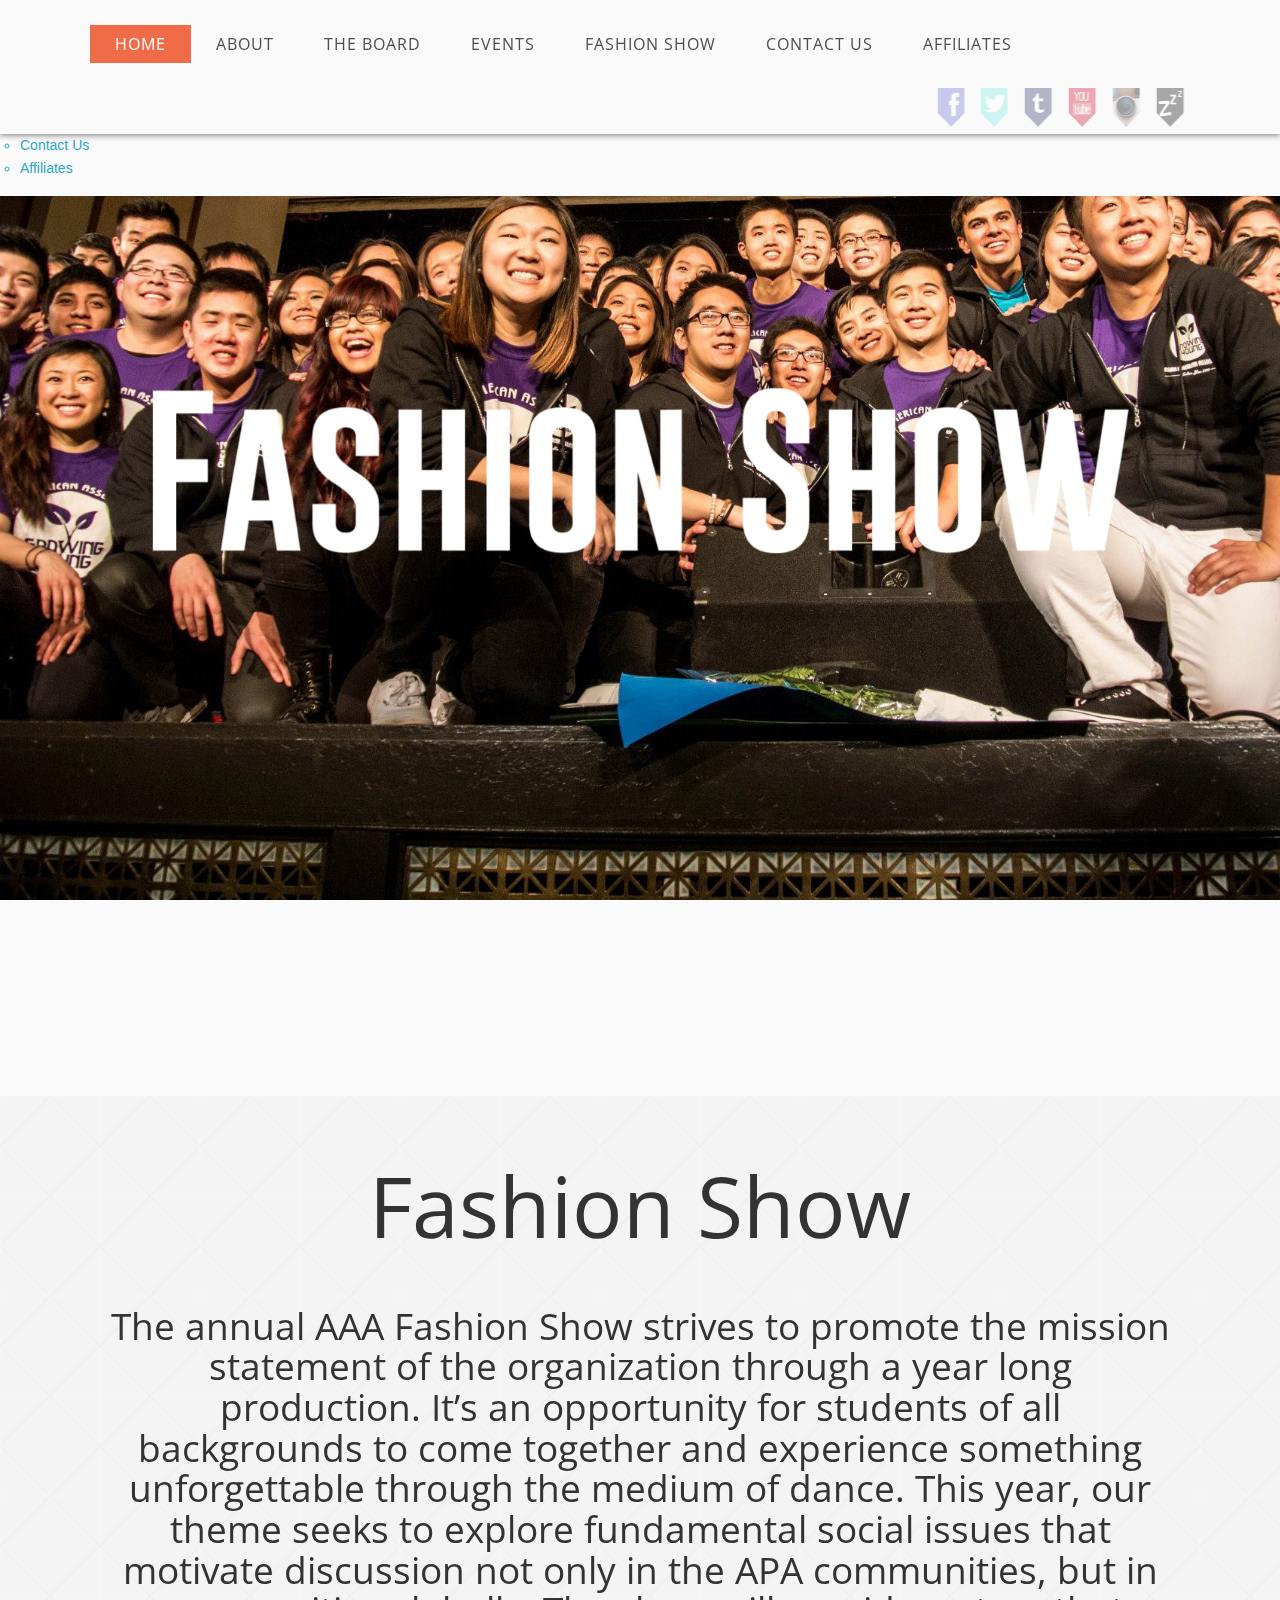
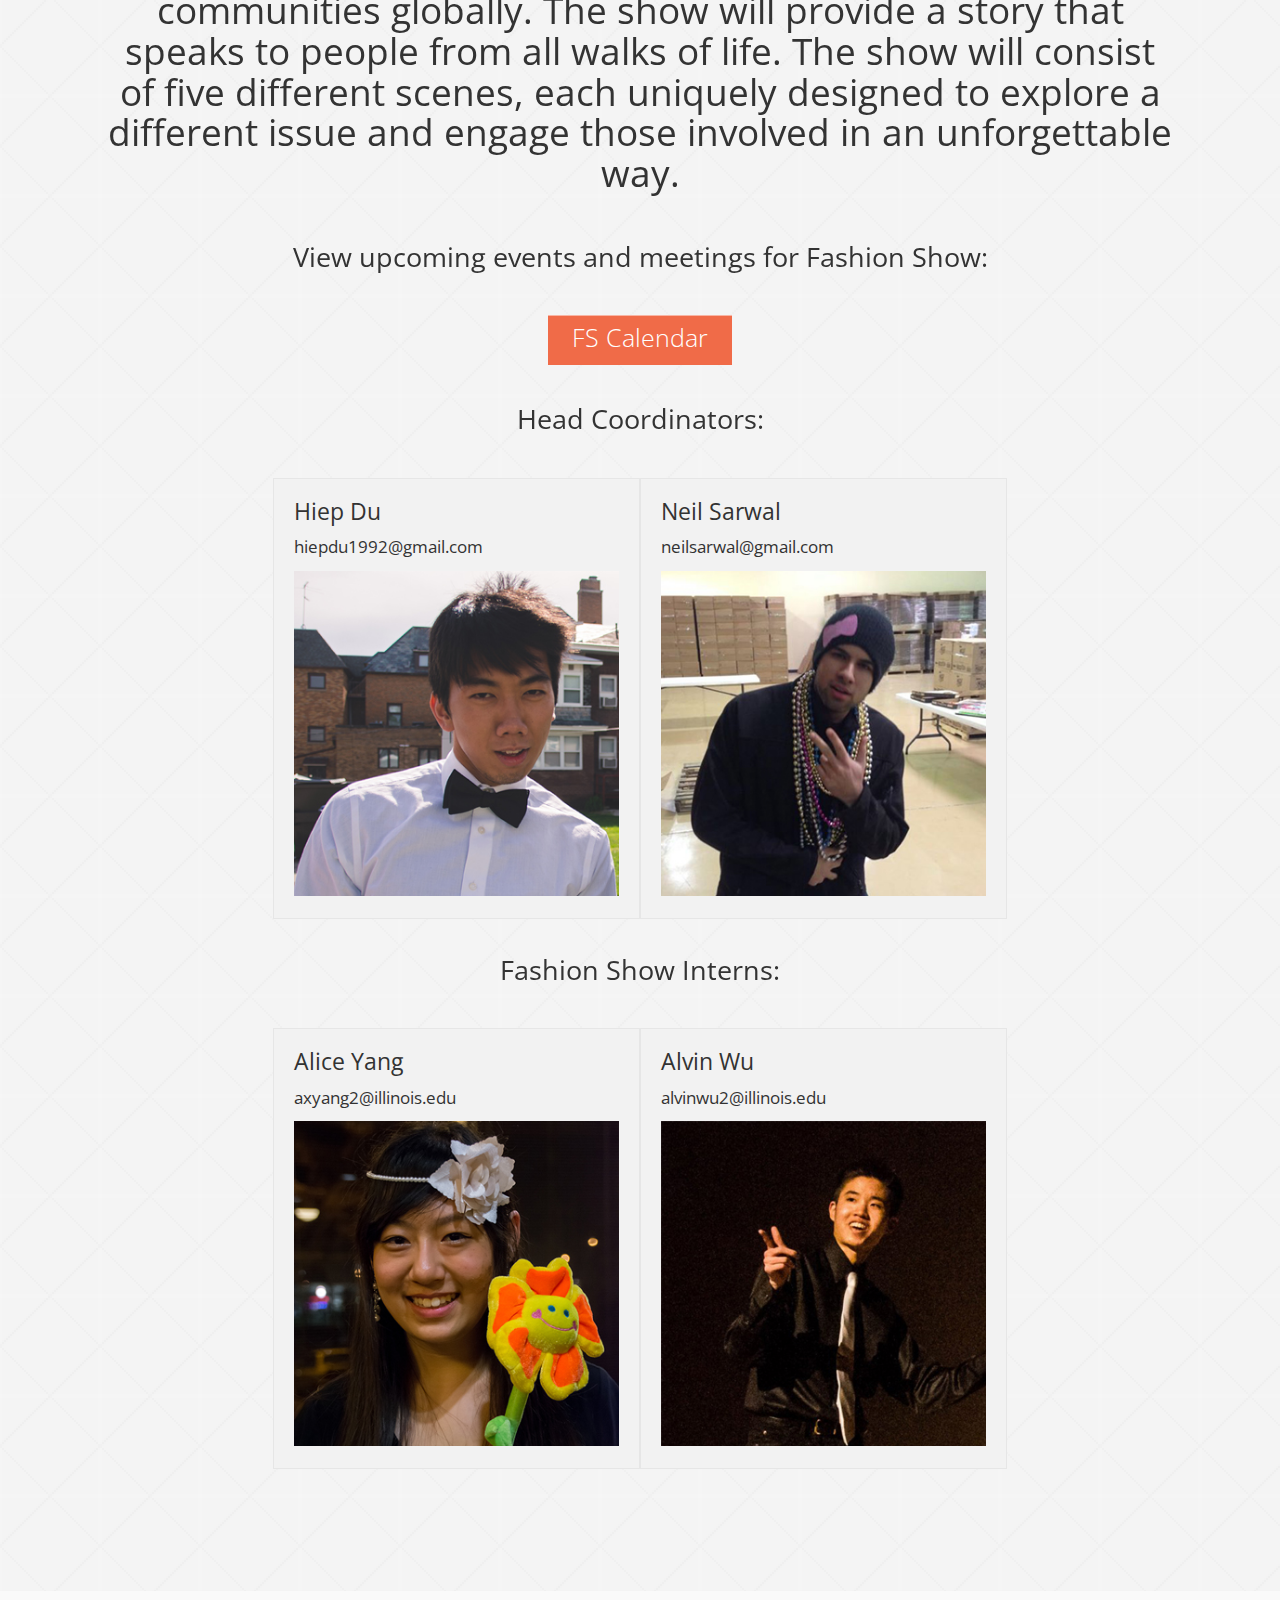
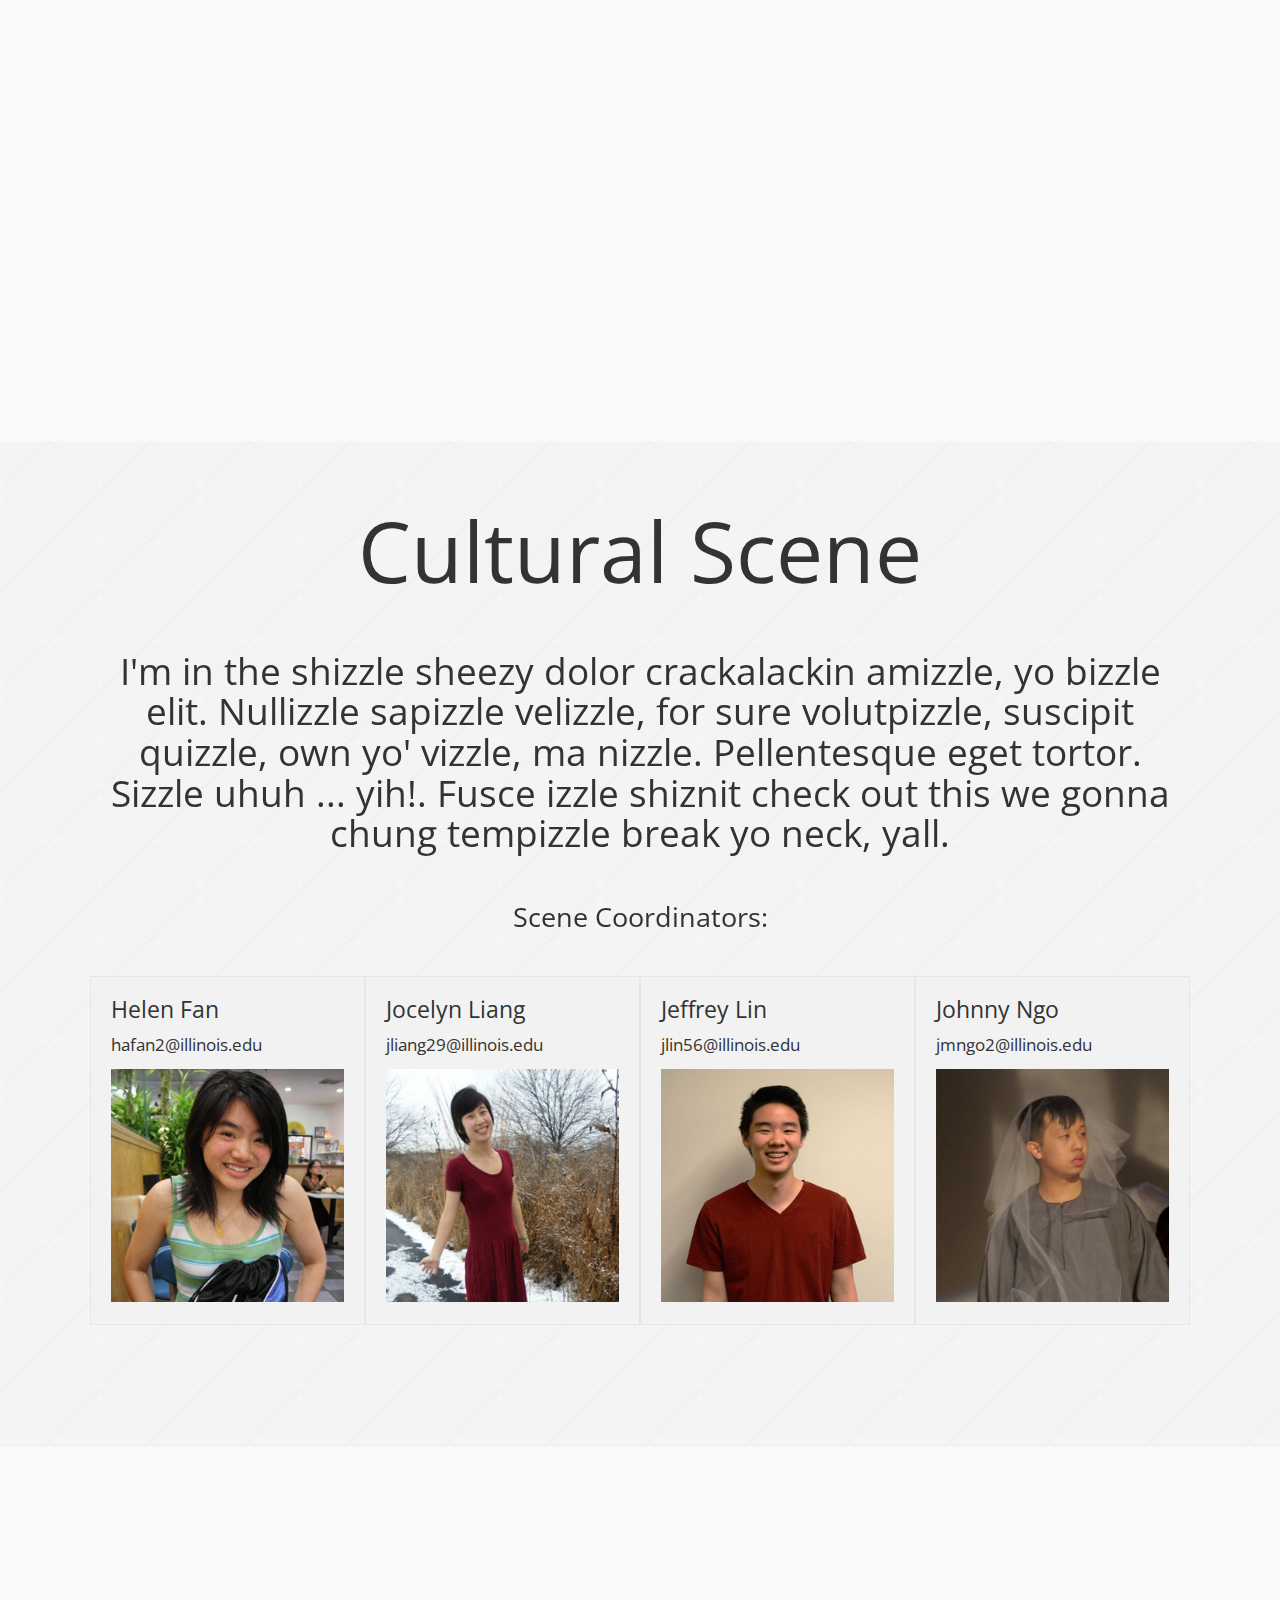
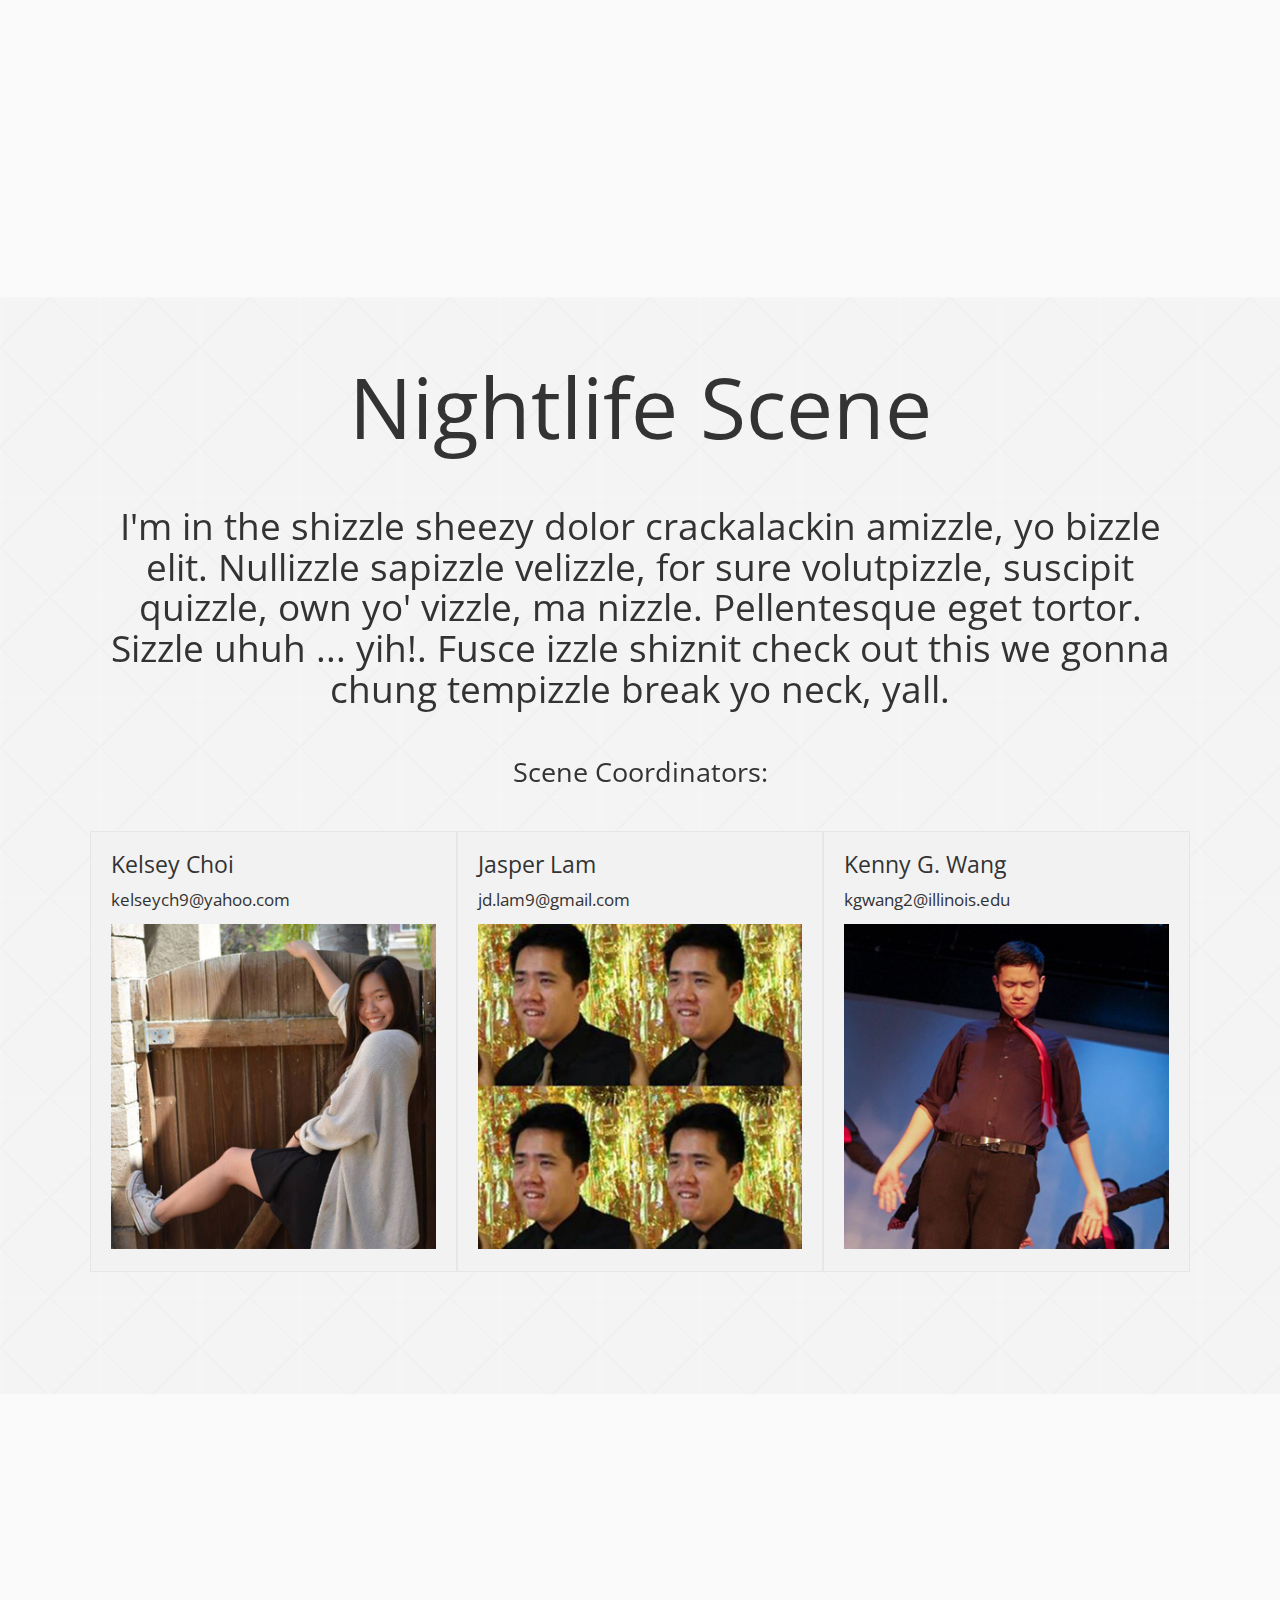
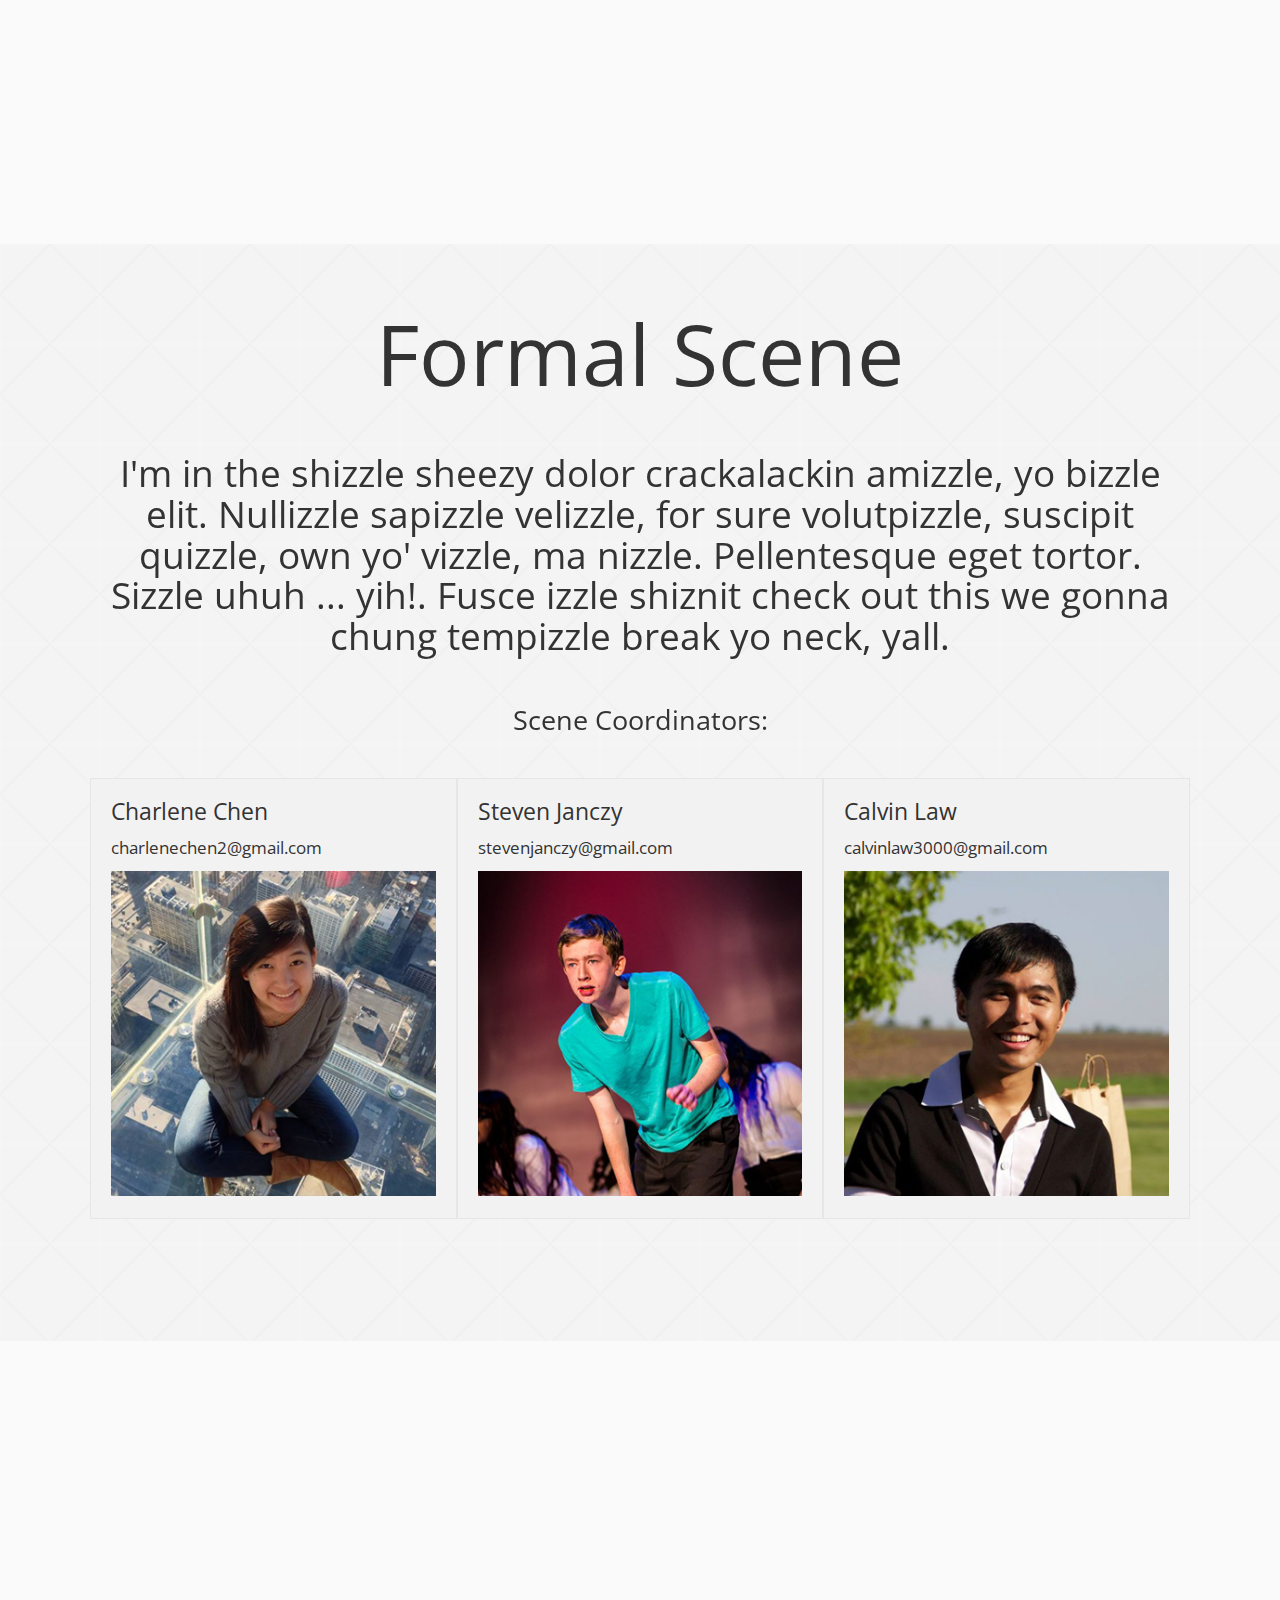
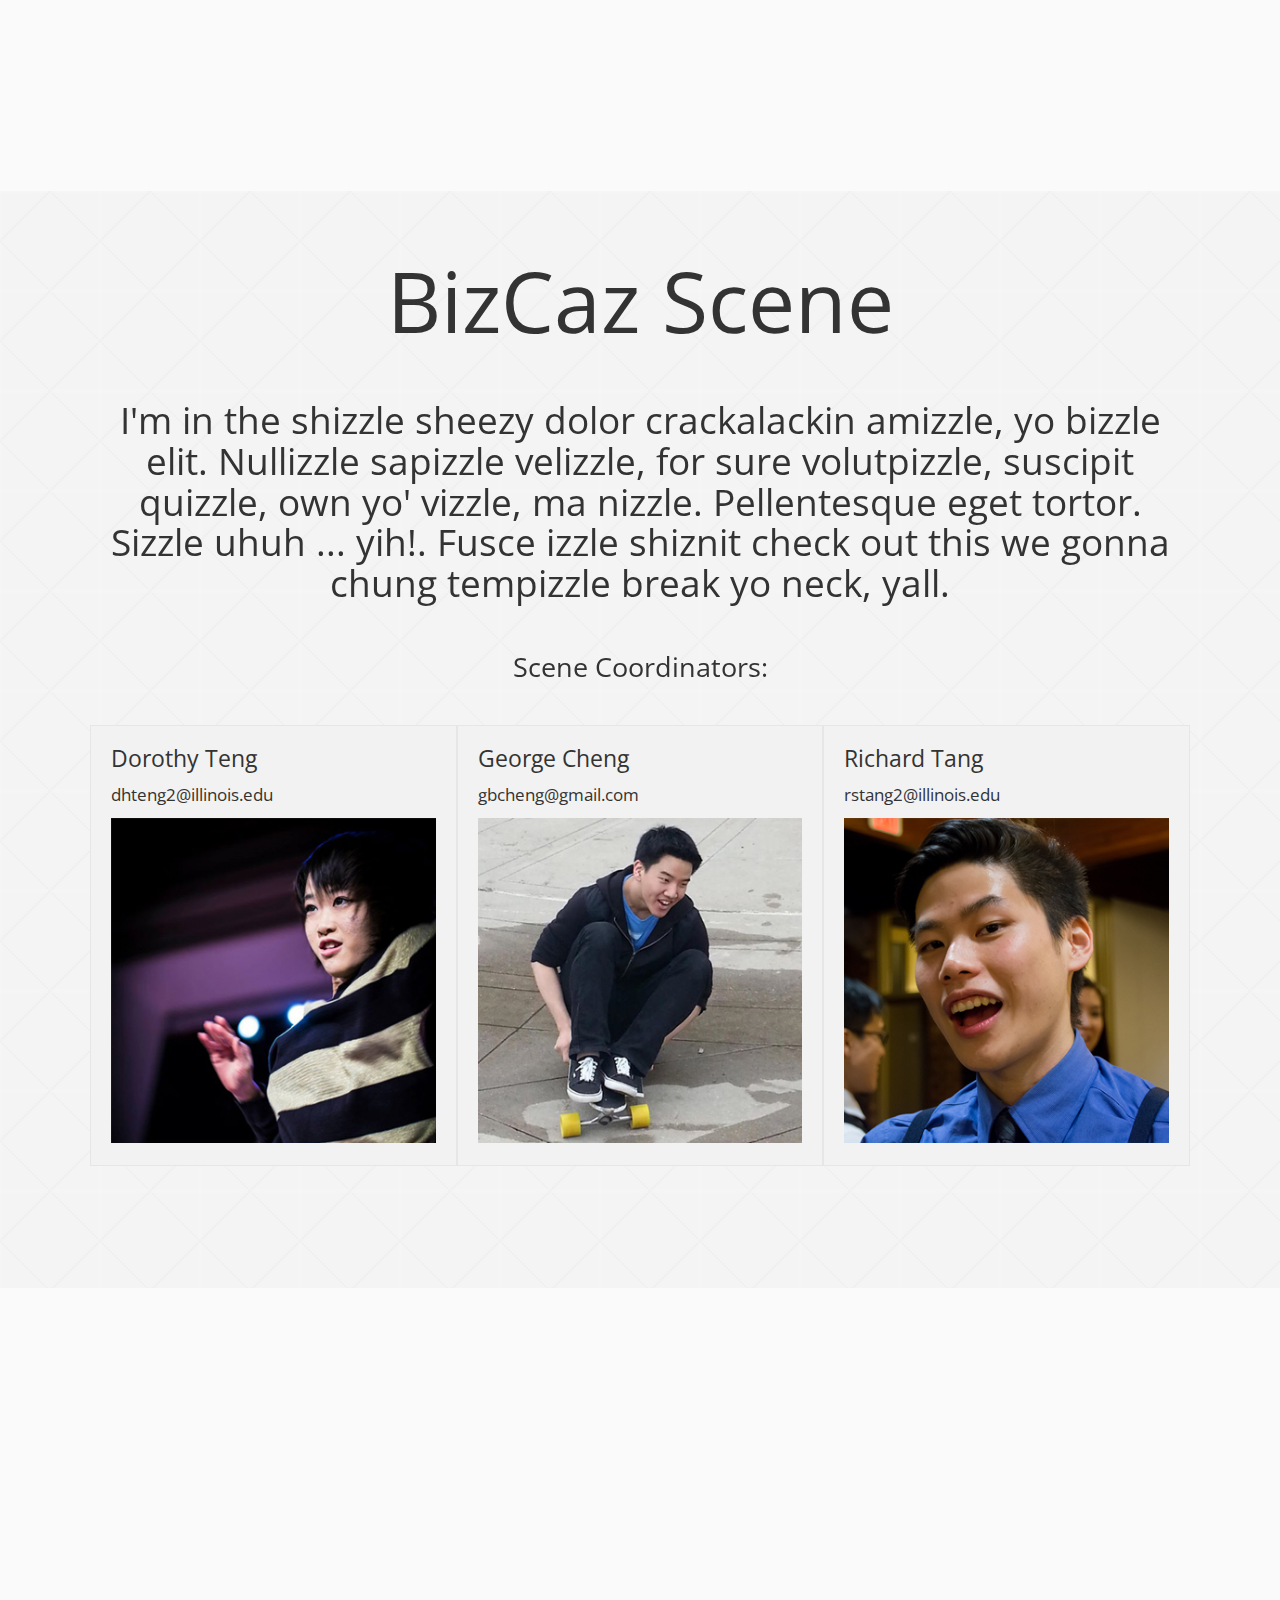
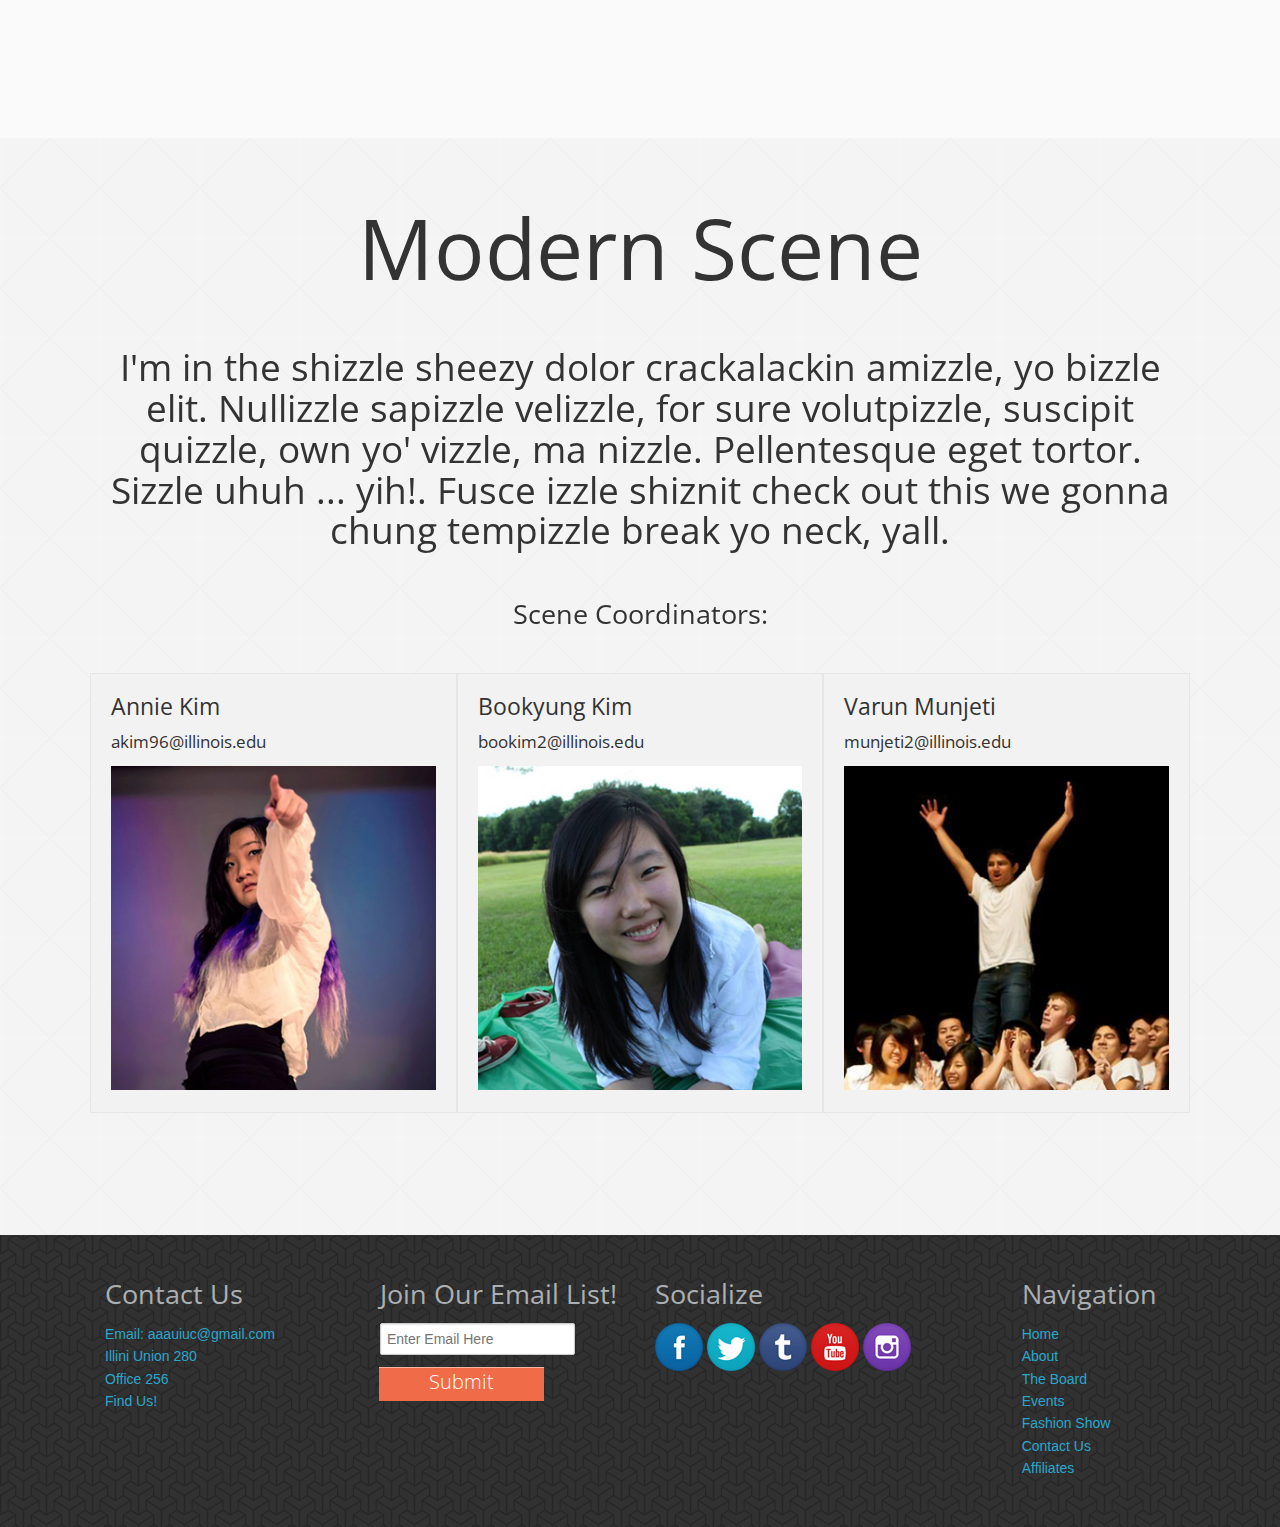
<file: fashion_show.html>
<!DOCTYPE html>
<html lang="en">

<head>

  <meta charset="utf-8" />
  <!-- Set the viewport width to device width for mobile -->
  <meta name="viewport" content="width=device-width">

  <title>AAA UIUC | Fashion Show</title>
  
  <link rel="icon" type="image/x-icon" href="img/swag.ico"/>

  <link rel="stylesheet" href="css/normalize.css">
  <link rel="stylesheet" href="css/foundation.min.css">
  <link rel="stylesheet" href="css/main.css">

  <link href='http://fonts.googleapis.com/css?family=Open+Sans+Condensed:300|Playfair+Display:400italic' rel='stylesheet' type='text/css'/>

  <script src="js/modernizr.foundation.js"></script>
  <script src="http://ajax.googleapis.com/ajax/libs/jquery/1.11.1/jquery.min.js"></script>  

</head>

<body>

<!-- ######################## Nav Bar ######################## -->
 
<nav data-topbar>

     <div style="position:fixed" class="twelve columns header_nav">
         <div class="row">
               <ul id="menu-header" class="nav-bar horizontal">
                     <li class="active"><a href="index.html">Home</a></li>
                     <li><a href="about.html">About</a></li>
                     <li><a href="board.html">The Board</a></li>
                     <li><a href="events.html">Events</a></li>
                     <li><a href="fashion_show.html">Fashion Show</a></li>
                     <li><a href="contact.html">Contact Us</a></li>
                     <li><a href="http://www.uiucapac.org/affiliates.html" target="_blank">Affiliates</a></li>

                     <span id="flagset">
                     <a href="https://www.facebook.com/groups/2200258601/" target="new"><img src="img/nav_bar_flags/fb.png"/></a>
                     <a href="https://twitter.com/AAA_UIUC" target="new"><img src="img/nav_bar_flags/tw.png"/></a>
                     <a href="http://aaa-uiuc.tumblr.com/" target="new"><img src="img/nav_bar_flags/tr.png"/></a>
                     <a href="http://www.youtube.com/user/AAAUIUCYT/" target="new"><img src="img/nav_bar_flags/yt.png"/></a>
                     <a href="http://instagram.com/aaa_uiuc" target="new"><img src="img/nav_bar_flags/in.png"/></a>
                     <a href="http://aaalovestonap.tumblr.com/" target="new"><img src="img/nav_bar_flags/zz.png"/></a>
                     </span>
                </ul>   
          </div>  
      </div>
      
</nav>

<!-- ######################## Nav Bar Mobile ######################## -->

<nav>

      <ul class="navmobile">
        <li>
          Fashion Show
          <ul>
              <a href="index.html"><li>Home</li></a>
              <a href="about.html"><li>About</li></a>
              <a href="board.html"><li>The Board</li></a>
              <a href="events.html"><li>Events</li></a>
              <a href="fashion_show.html"><li>Fashion Show</li></a>
              <a href="contact.html"><li>Contact Us</li></a>
              <a href="http://www.uiucapac.org/affiliates.html" target="_blank"><li>Affiliates</li></a>
          </ul>
        </li>
      </ul>

</nav>
      
<!-- ######################## Header ######################## -->
        
<header>

      <script>
          //set header height to window size, positions logo in center of viewport (vp)
          $(document).ready(function(){
              if ($(".header_nav").css("display") == "none") {
                setCenterMobile();
              }
              else {
                setCenter(); 
              } 
          });

          window.onresize = function(event) {
              if ($(".header_nav").css("display") != "none") {
                setCenter();
              }
          }

          function setCenter() {
              vph = $(window).height();
              vpw = $(window).width();
              $('header').css({'height': vph + 'px'});
              $('#header-logo').css({'top': vph/2 - $('#header-logo img').height()/2 + $('.nav-bar').height()/2 + 'px'});
              $('#header-logo').css({'left': vpw/2 - $('#header-logo img').width()/2 + 'px'});
          }

          function setCenterMobile() {
              vph = $(window).height();
              vpw = $(window).width();
              $('header').css({'height':'200px'});
              $('#header-logo').css({'top':'35px'});
              $('#header-logo').css({'left': vpw/2 - $('#header-logo img').width()/2 + 'px'});
          }

      </script>

      <div id="header-logo" data-0="opacity:1;" data-400="opacity:0;">
          <img src="img/fs75.png" width="1000">
      </div>

      <style type="text/css">
          @media only screen and (min-width: 40em){
            #header-logo {position:fixed}
          }
          @media only screen and (max-width: 40em){
            #header-logo {position: relative;}
          }
      </style>

</header>

<!-- ######################## Section ######################## -->

<section class="section_fs">

      <div class="row">
        <div class="column twelve">
          <h1>Fashion Show</h1>
        </div>
      </div>      

      <div class="row">
        <div class="column twelve">
          <h2>The annual AAA Fashion Show strives to promote the mission statement of the organization through a year long production. It’s an opportunity for students of all backgrounds to come together and experience something unforgettable through the medium of dance. This year, our theme seeks to explore fundamental social issues that motivate discussion not only in the APA communities, but in communities globally. The show will provide a story that speaks to people from all walks of life. The show will consist of five different scenes, each uniquely designed to explore a different issue and engage those involved in an unforgettable way.</h2>
        </div>
      </div>

      <div class="row">
        <div class="column twelve">
          <h3>View upcoming events and meetings for Fashion Show:</h3>
        </div>
      </div>

      <div class="row fs-all">
        <div class="column five"></div>
        <div class="column two">
          <a class="fancybox fancybox.iframe" href="gcal.html"><div class="button expand">FS Calendar</div></a>
        </div>
        <div class="column five"></div>
      </div>

<!--       <h3>Jump to a Scene:</h3>

      <div class="row fs-all">
        <div class="column one"></div>
        <div class="column two ">
          <a href="#culturalpic" class="button expand">Cultural Scene</a>
        </div>
        <div class="column two ">
          <a href="#nightlifepic" class="button expand">Nightlife Scene</a>
        </div>
        <div class="column two ">
          <a href="#formalpic" class="button expand">Formal Scene</a>
        </div>
        <div class="column two ">
          <a href="#bizcazpic" class="button expand">BizCaz Scene</a>
        </div>
        <div class="column two ">
          <a href="#modernpic" class="button expand">Modern Scene</a>
        </div>
        <div class="column one"></div>
      </div> -->

      <style type="text/css">
        .fs-all {width: 1400px; margin-bottom: 25px;}
      </style>

      <div class="row">
        <div class="column twelve">
          <h3>Head Coordinators:</h3>
        </div>
      </div>

      <div class="row">

         <div class="two columns"></div>
      
         <div class="four columns panel">
            <h4>Hiep Du</h4>
            <h5>hiepdu1992@gmail.com</h5>
            <img src="img/fs_coords/cropped/hiep.jpg">
         </div>
         
         <div class="four columns panel">
            <h4>Neil Sarwal</h4>
            <h5>neilsarwal@gmail.com</h5>
            <img src="img/fs_coords/cropped/neil1.jpg">
         </div>

         <div class="two columns"></div>
      
      </div>

      <div class="row">
        <div class="column twelve">
          <h3>Fashion Show Interns:</h3>
        </div>
      </div>

      <div class="row">
      
         <div class="two columns"></div>

         <div class="four columns panel">
            <h4>Alice Yang</h4>
            <h5>axyang2@illinois.edu</h5>
            <img src="img/fs_coords/cropped/alice.jpg">
         </div>

         <div class="four columns panel">
            <h4>Alvin Wu</h4>
            <h5>alvinwu2@illinois.edu</h5>
            <img src="img/fs_coords/cropped/alvin.jpg">
         </div>         

         <div class="two columns"></div>
      
      </div>
      
</section>

<!-- ######################## Section ######################## -->

<section>
    <div id="culturalpic"></div>
</section>     

    <script type="text/javascript">//using script because css isn't working with setting the background image
        if ($(".header_nav").css("display") != "none") {
          $("#culturalpic").css({"background":"url('img/fs/cultural6.jpg') fixed no-repeat","background-size":"cover", "height":"450px"});
        }
        else {
          $("#culturalpic").css({"background":"url('img/fs/cultural6.jpg') no-repeat","background-size":"cover","height":"200px"});
        }
    </script>   

<!-- ######################## Section ######################## -->

<section class="section_fs">

      <div class="row">
        <div class="column twelve">
          <h1>Cultural Scene</h1>
        </div>
      </div>

      <div class="row">
        <div class="column twelve">
          <h2> I'm in the shizzle sheezy dolor crackalackin amizzle, yo bizzle elit. Nullizzle sapizzle velizzle, for sure volutpizzle, suscipit quizzle, own yo' vizzle, ma nizzle. Pellentesque eget tortor. Sizzle uhuh ... yih!. Fusce izzle shiznit check out this we gonna chung tempizzle break yo neck, yall. </h2>
        </div>
      </div>

      <div class="row">
        <div class="column twelve">
          <h3>Scene Coordinators:</h3>
        </div>
      </div>
      
      <div class="row">

       <div class="three columns panel">
          <h4>Helen Fan</h4>
          <h5>hafan2@illinois.edu</h5>
          <img src="img/fs_coords/cropped/melissa.jpg">
       </div> 

       <div class="three columns panel">
          <h4>Jocelyn Liang</h4>
          <h5>jliang29@illinois.edu</h5>
          <img src="img/fs_coords/cropped/jocelyn.jpg">
       </div>
      
       <div class="three columns panel">
          <h4>Jeffrey Lin</h4>
          <h5>jlin56@illinois.edu</h5>
          <img src="img/fs_coords/cropped/jeff.jpg">
       </div>

       <div class="three columns panel">
          <h4>Johnny Ngo</h4>
          <h5>jmngo2@illinois.edu</h5>
          <img src="img/fs_coords/cropped/johnny.jpg">
       </div>        
      
      </div>
      
</section>  

<!-- ######################## Section ######################## -->

<section>
    <div id="nightlifepic"></div> 
</section>     

    <script type="text/javascript">//using script because css isn't working with setting the background image
        if ($(".header_nav").css("display") != "none") {
          $("#nightlifepic").css({"background":"url('img/fs/nightlife2.jpg') fixed no-repeat","background-size":"cover", "height":"450px"});
        }
        else {
          $("#nightlifepic").css({"background":"url('img/fs/nightlife2.jpg') no-repeat","background-size":"cover","height":"200px"});
        }
    </script>   

<!-- ######################## Section ######################## -->

<section class="section_fs">

      <div class="row">
        <div class="column twelve">
          <h1>Nightlife Scene</h1>
        </div>
      </div>

      <div class="row">
        <div class="column twelve">
          <h2> I'm in the shizzle sheezy dolor crackalackin amizzle, yo bizzle elit. Nullizzle sapizzle velizzle, for sure volutpizzle, suscipit quizzle, own yo' vizzle, ma nizzle. Pellentesque eget tortor. Sizzle uhuh ... yih!. Fusce izzle shiznit check out this we gonna chung tempizzle break yo neck, yall. </h2>
        </div>
      </div>

      <div class="row">
        <div class="column twelve">
          <h3>Scene Coordinators:</h3>
        </div>
      </div>
      
        <div class="row">
        
         <div class="four columns panel">
            <h4>Kelsey Choi</h4>
            <h5>kelseych9@yahoo.com</h5>
            <img src="img/fs_coords/cropped/kelsey.jpg">
         </div>
                   
         <div class="four columns panel">
            <h4>Jasper Lam</h4>
            <h5>jd.lam9@gmail.com</h5>
            <img src="img/fs_coords/cropped/jasper.jpg" width="350" height="350">
         </div>

         <div class="four columns panel">
            <h4>Kenny G. Wang</h4>
            <h5>kgwang2@illinois.edu</h5>
            <img src="img/fs_coords/cropped/kenny.jpg">
         </div>         
        
        </div>
      
</section>

<!-- ######################## Section ######################## -->

<section>
    <div id="formalpic"></div> 
</section>     

    <script type="text/javascript">//using script because css isn't working with setting the background image
        if ($(".header_nav").css("display") != "none") {
          $("#formalpic").css({"background":"url('img/fs/formal3.jpg') fixed no-repeat","background-size":"cover", "height":"450px"});
        }
        else {
          $("#formalpic").css({"background":"url('img/fs/formal3.jpg') no-repeat","background-size":"cover","height":"200px"});
        }
    </script>    

<!-- ######################## Section ######################## -->

<section class="section_fs">

      <div class="row">
        <div class="column twelve">
          <h1>Formal Scene</h1>
        </div>
      </div>

      <div class="row">
        <div class="column twelve">
          <h2> I'm in the shizzle sheezy dolor crackalackin amizzle, yo bizzle elit. Nullizzle sapizzle velizzle, for sure volutpizzle, suscipit quizzle, own yo' vizzle, ma nizzle. Pellentesque eget tortor. Sizzle uhuh ... yih!. Fusce izzle shiznit check out this we gonna chung tempizzle break yo neck, yall. </h2>
        </div>
      </div>

      <div class="row">
        <div class="column twelve">
          <h3>Scene Coordinators:</h3>
        </div>
      </div>
      
        <div class="row">
        
         <div class="four columns panel">
            <h4>Charlene Chen</h4>
            <h5>charlenechen2@gmail.com</h5>
            <img src="img/fs_coords/cropped/charlene.jpg">
         </div>
         
         <div class="four columns panel">
            <h4>Steven Janczy</h4>
            <h5>stevenjanczy@gmail.com</h5>
            <img src="img/fs_coords/cropped/steven.jpg">
         </div>
        
         <div class="four columns panel">
            <h4>Calvin Law</h4>
            <h5>calvinlaw3000@gmail.com</h5>
            <img src="img/fs_coords/cropped/calvin.jpg">
         </div>

        </div>
      
</section>

<!-- ######################## Section ######################## -->

<section>
    <div id="bizcazpic"></div> 
</section>     

    <script type="text/javascript">//using script because css isn't working with setting the background image
        if ($(".header_nav").css("display") != "none") {
          $("#bizcazpic").css({"background":"url('img/fs/bizcaz1.jpg') fixed no-repeat","background-size":"cover", "height":"450px"});
        }
        else {
          $("#bizcazpic").css({"background":"url('img/fs/bizcaz1.jpg') no-repeat","background-size":"cover","height":"200px"});
        }
    </script>    

<!-- ######################## Section ######################## -->

<section class="section_fs">

      <div class="row">
        <div class="column twelve">
          <h1>BizCaz Scene</h1>
        </div>
      </div>

      <div class="row">
        <div class="column twelve">
          <h2> I'm in the shizzle sheezy dolor crackalackin amizzle, yo bizzle elit. Nullizzle sapizzle velizzle, for sure volutpizzle, suscipit quizzle, own yo' vizzle, ma nizzle. Pellentesque eget tortor. Sizzle uhuh ... yih!. Fusce izzle shiznit check out this we gonna chung tempizzle break yo neck, yall. </h2>
        </div>
      </div>

      <div class="row">
        <div class="column twelve">
          <h3>Scene Coordinators:</h3>
        </div>
      </div>
      
        <div class="row">
        
         <div class="four columns panel">
            <h4>Dorothy Teng</h4>
            <h5>dhteng2@illinois.edu</h5>
            <img src="img/fs_coords/cropped/dorothy.jpg">
         </div>
                   
         <div class="four columns panel">
            <h4>George Cheng</h4>
            <h5>gbcheng@gmail.com</h5>
            <img src="img/fs_coords/cropped/george.jpg">
         </div>
        
         <div class="four columns panel">
            <h4>Richard Tang</h4>
            <h5>rstang2@illinois.edu</h5>
            <img src="img/fs_coords/cropped/richard.jpg">
         </div>

        </div>
      
</section>

<!-- ######################## Section ######################## -->

<section>
    <div id="modernpic"></div> 
</section>     

    <script type="text/javascript">//using script because css isn't working with setting the background image
        if ($(".header_nav").css("display") != "none") {
          $("#modernpic").css({"background":"url('img/fs/fs2.jpg') fixed no-repeat","background-size":"cover", "height":"450px"});
        }
        else {
          $("#modernpic").css({"background":"url('img/fs/fs2.jpg') no-repeat","background-size":"cover","height":"200px"});
        }
    </script>    

<!-- ######################## Section ######################## -->

<section class="section_fs">

      <div class="row">
        <div class="column twelve">
          <h1>Modern Scene</h1>
        </div>
      </div>

      <div class="row">
        <div class="column twelve">
          <h2> I'm in the shizzle sheezy dolor crackalackin amizzle, yo bizzle elit. Nullizzle sapizzle velizzle, for sure volutpizzle, suscipit quizzle, own yo' vizzle, ma nizzle. Pellentesque eget tortor. Sizzle uhuh ... yih!. Fusce izzle shiznit check out this we gonna chung tempizzle break yo neck, yall. </h2>
        </div>
      </div>

      <div class="row">
        <div class="column twelve">
          <h3>Scene Coordinators:</h3>
        </div>
      </div>
      
        <div class="row">
        
         <div class="four columns panel">
            <h4>Annie Kim</h4>
            <h5>akim96@illinois.edu</h5>
            <img src="img/fs_coords/cropped/annie.jpg">
         </div>
         
         <div class="four columns panel">
            <h4>Bookyung Kim</h4>
            <h5>bookim2@illinois.edu</h5>
            <img src="img/fs_coords/cropped/bookyung.jpg">
         </div>

         <div class="four columns panel">
            <h4>Varun Munjeti</h4>
            <h5>munjeti2@illinois.edu</h5>
            <img src="img/fs_coords/cropped/varun.jpg" onmouseover="this.src='img/fs_coords/cropped/varunf.jpg'" 
            onmouseout="this.src='img/fs_coords/cropped/varun.jpg'">
         </div>
        
        </div>
      
</section>

<!-- ######################## Footer ######################## -->  
      
<footer>

    <div class="row">

    <!-- First Column -->

    <div class="three column">
        <h3>Contact Us</h3>
            <ul>
                <li><span style="color:#2ba6cb">Email: aaauiuc@gmail.com</span></li>
                <li><span style="color:#2ba6cb">Illini Union 280<br>Office 256</span></li>
                <li><a href="https://www.youtube.com/watch?v=Lf_eRgbhQ1M">Find Us!</a></li>
            </ul>
    </div>
    
    <!-- Second Column -->
    
    <div class="three column">
        <h3>Join Our Email List!</h3>

        <form>
          <div class="row">
            <div class="large-12 columns">
              <label>
                <input type="text" placeholder="Enter Email Here"/>
              </label>
            </div>
            <a href="#" class="button expand" id="submit-button">Submit</a>
          </div>
        </form>

    </div>
    
    <!-- Third Column -->

    <div class="four column">
        <h3>Socialize</h3>
             <a href="https://www.facebook.com/groups/2200258601/" target="new"><img src="img/footer_icons/fb.png"/></a>
             <a href="https://twitter.com/AAA_UIUC" target="new"><img src="img/footer_icons/twitter.png"/></a>
             <a href="http://aaa-uiuc.tumblr.com/" target="new"><img src="img/footer_icons/tumblr.png"/></a>
             <a href="http://www.youtube.com/user/AAAUIUCYT/" target="new"><img src="img/footer_icons/youtube.png"/></a>
             <a href="http://instagram.com/aaa_uiuc" target="new"><img src="img/footer_icons/instagram.png"/></a>
    </div>    
        
    <!-- Fourth Column -->
    
    <div class="two column">
        <h3>Navigation</h3>
            <ul>
                <li><a href="index.html">Home</a></li>
                <li><a href="about.html">About</a></li>
                <li><a href="board.html">The Board</a></li>
                <li><a href="events.html">Events</a></li>
                <li><a href="fashion_show.html">Fashion Show</a></li>
                <li><a href="contact.html">Contact Us</a></li>
                <li><a href="http://www.uiucapac.org/affiliates.html">Affiliates</a></li>
            </ul>   
    </div>

    </div>
    
</footer> 	  

<!-- ######################## Scripts ######################## --> 

  <script src="js/foundation.min.js" type="text/javascript"></script> 
  <script src="js/app.js" type="text/javascript"></script>

  <script type="javascript">
        $(document).foundation();
  </script>

  <script src="js/jquery.bgswitcher.js"></script>
  <script type="text/javascript">
      $(document).ready(function(){
          $("header").bgswitcher({
              images: ['img/fs/fs1.jpg','img/fs/cultural4.jpg','img/fs/fs5.jpg', 'img/fs/formal1.jpg', 'img/fs/fs3.jpg', 'img/fs/cultural1.jpg'],
              shuffle: true,
              duration: 2000
          });
      });
  </script>

  <script type="text/javascript" src="fancybox/jquery.fancybox.js"></script>
  <link rel="stylesheet" type="text/css" href="fancybox/jquery.fancybox.css" media="screen" />

  <script type="text/javascript">
    $(document).ready(function() {
      $('.fancybox').fancybox({
        minWidth  : 1000,
        minHeight : 825,
        scrolling : 'no',
        iframe    :{
          scrolling : 'no',
          preload   : true
        }
      });
    });
  </script>

  <script type="text/javascript" src="js/skrollr.js"></script>
  <script type="text/javascript">
      $(document).ready(function(){
        if ($(".header_nav").css("display") != "none") {
          skrollr.init({
            smoothScrolling: false
          });
        }
      });
  </script>

</body>
</html>
</file>
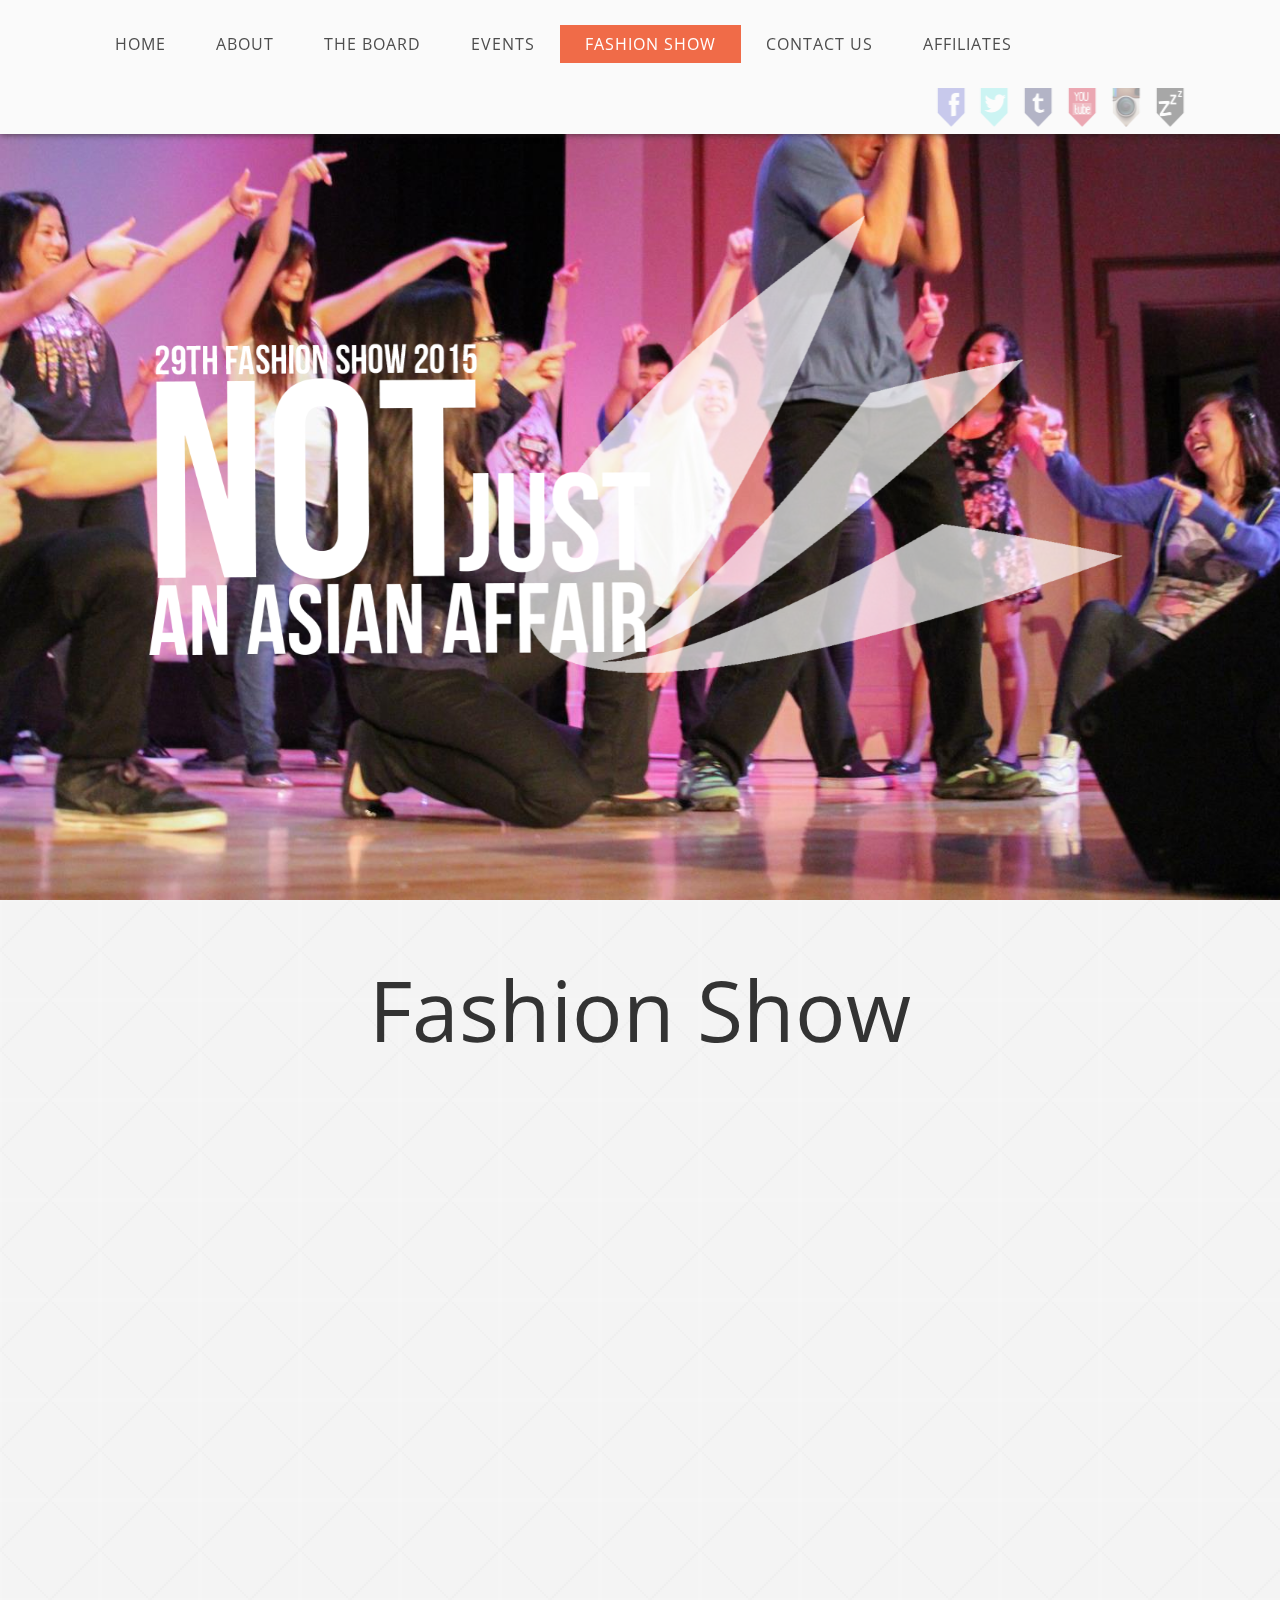
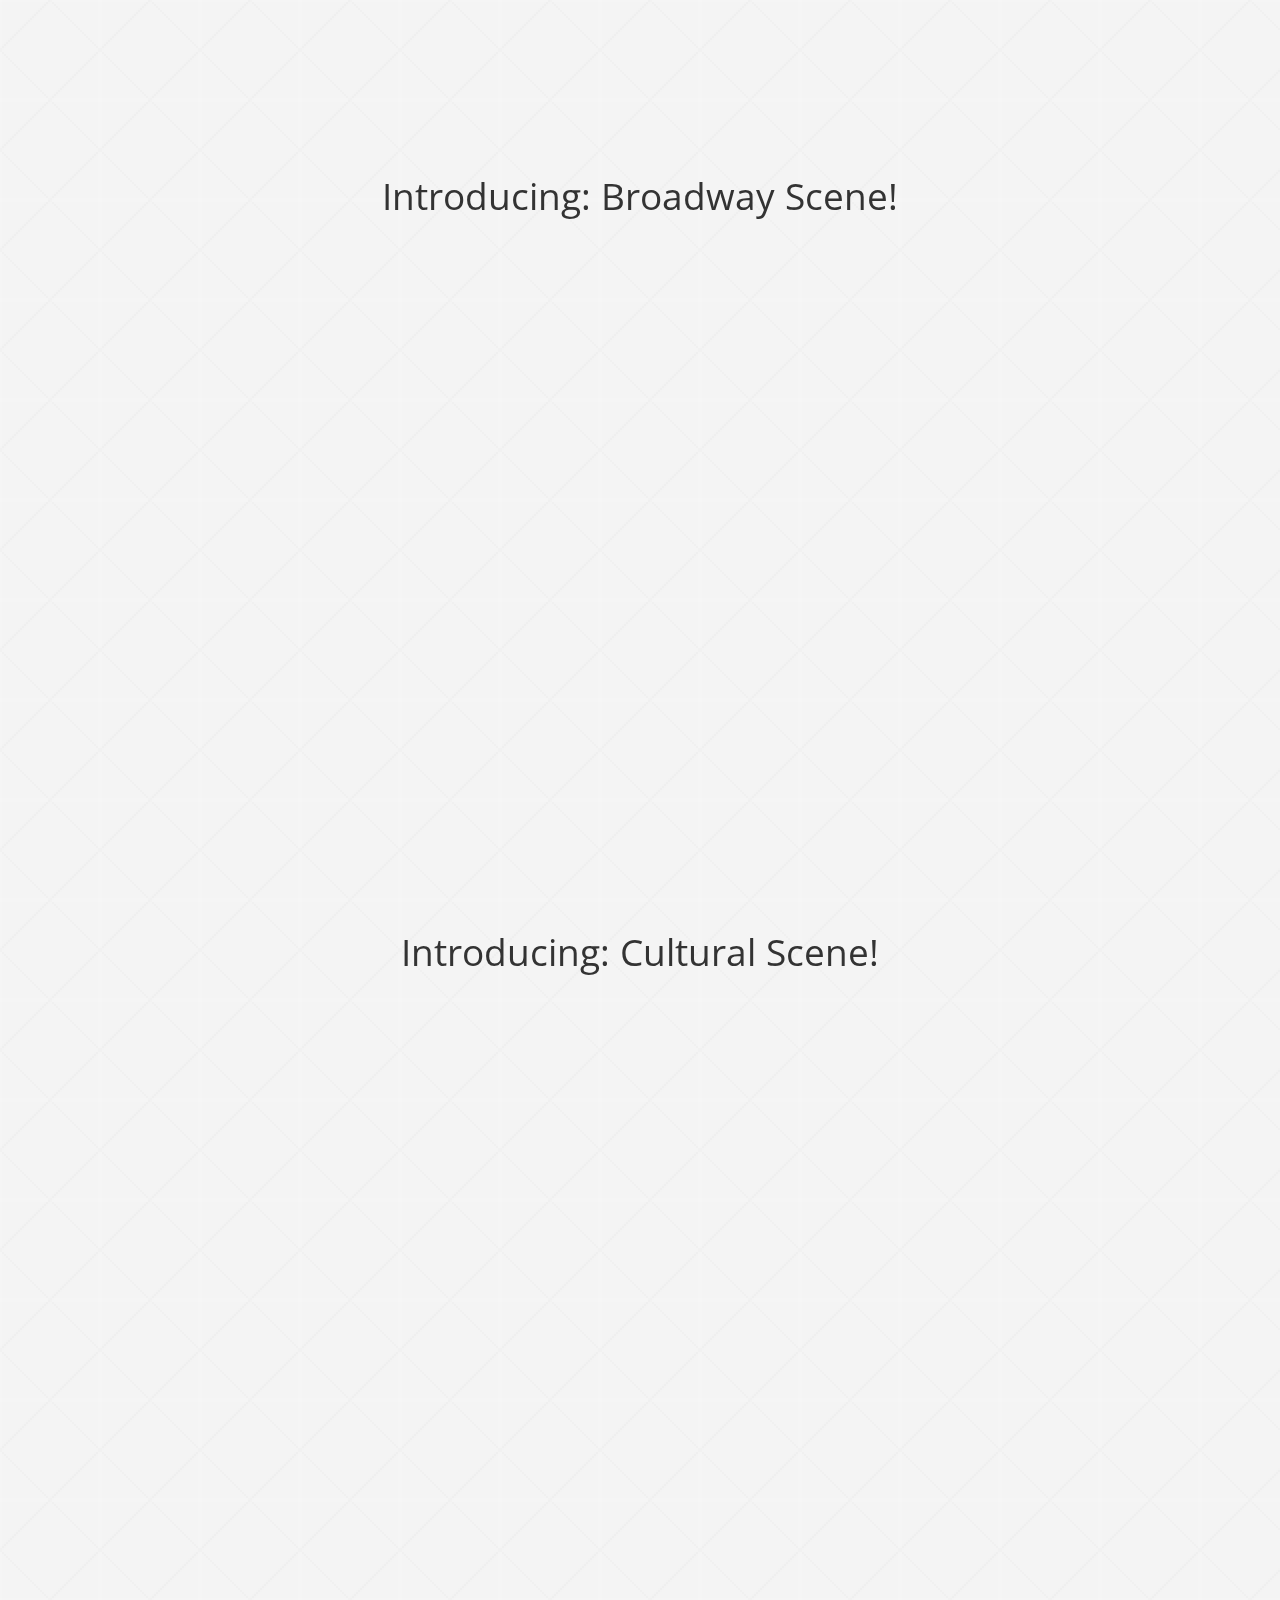
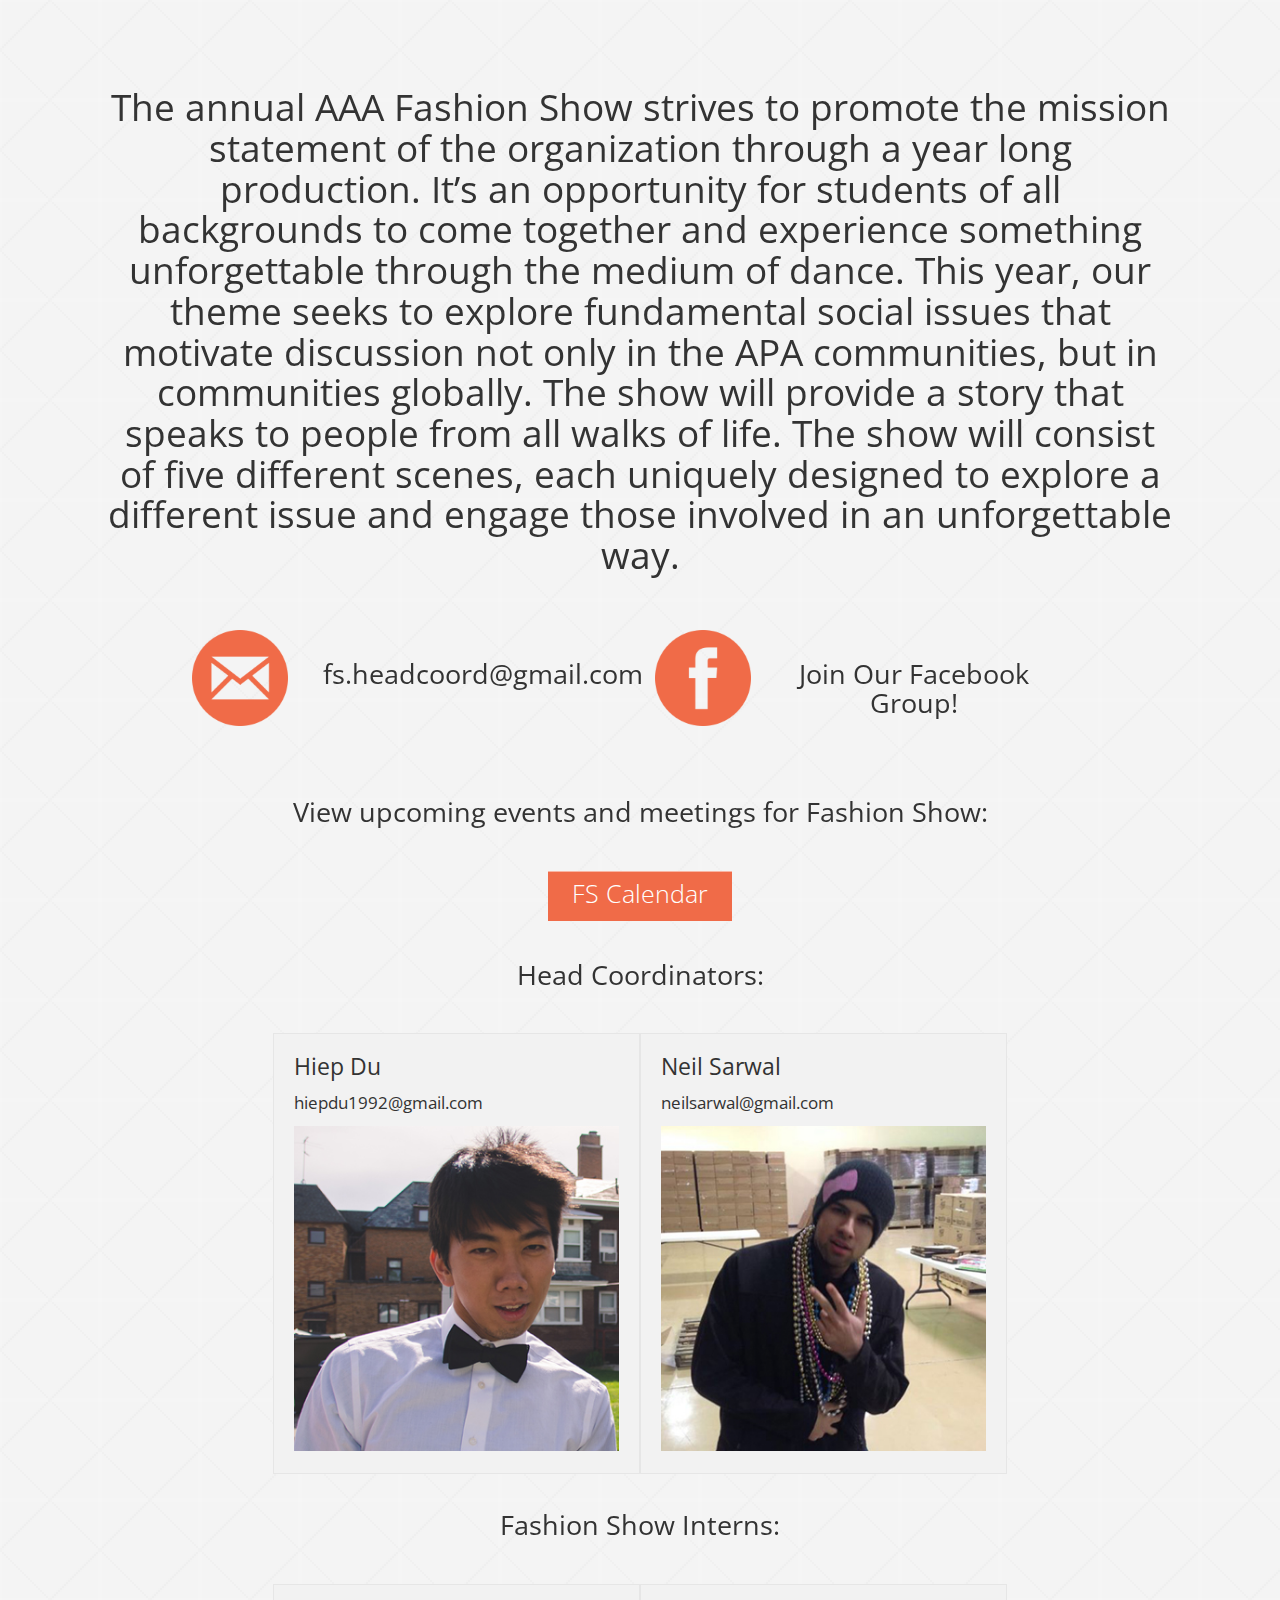
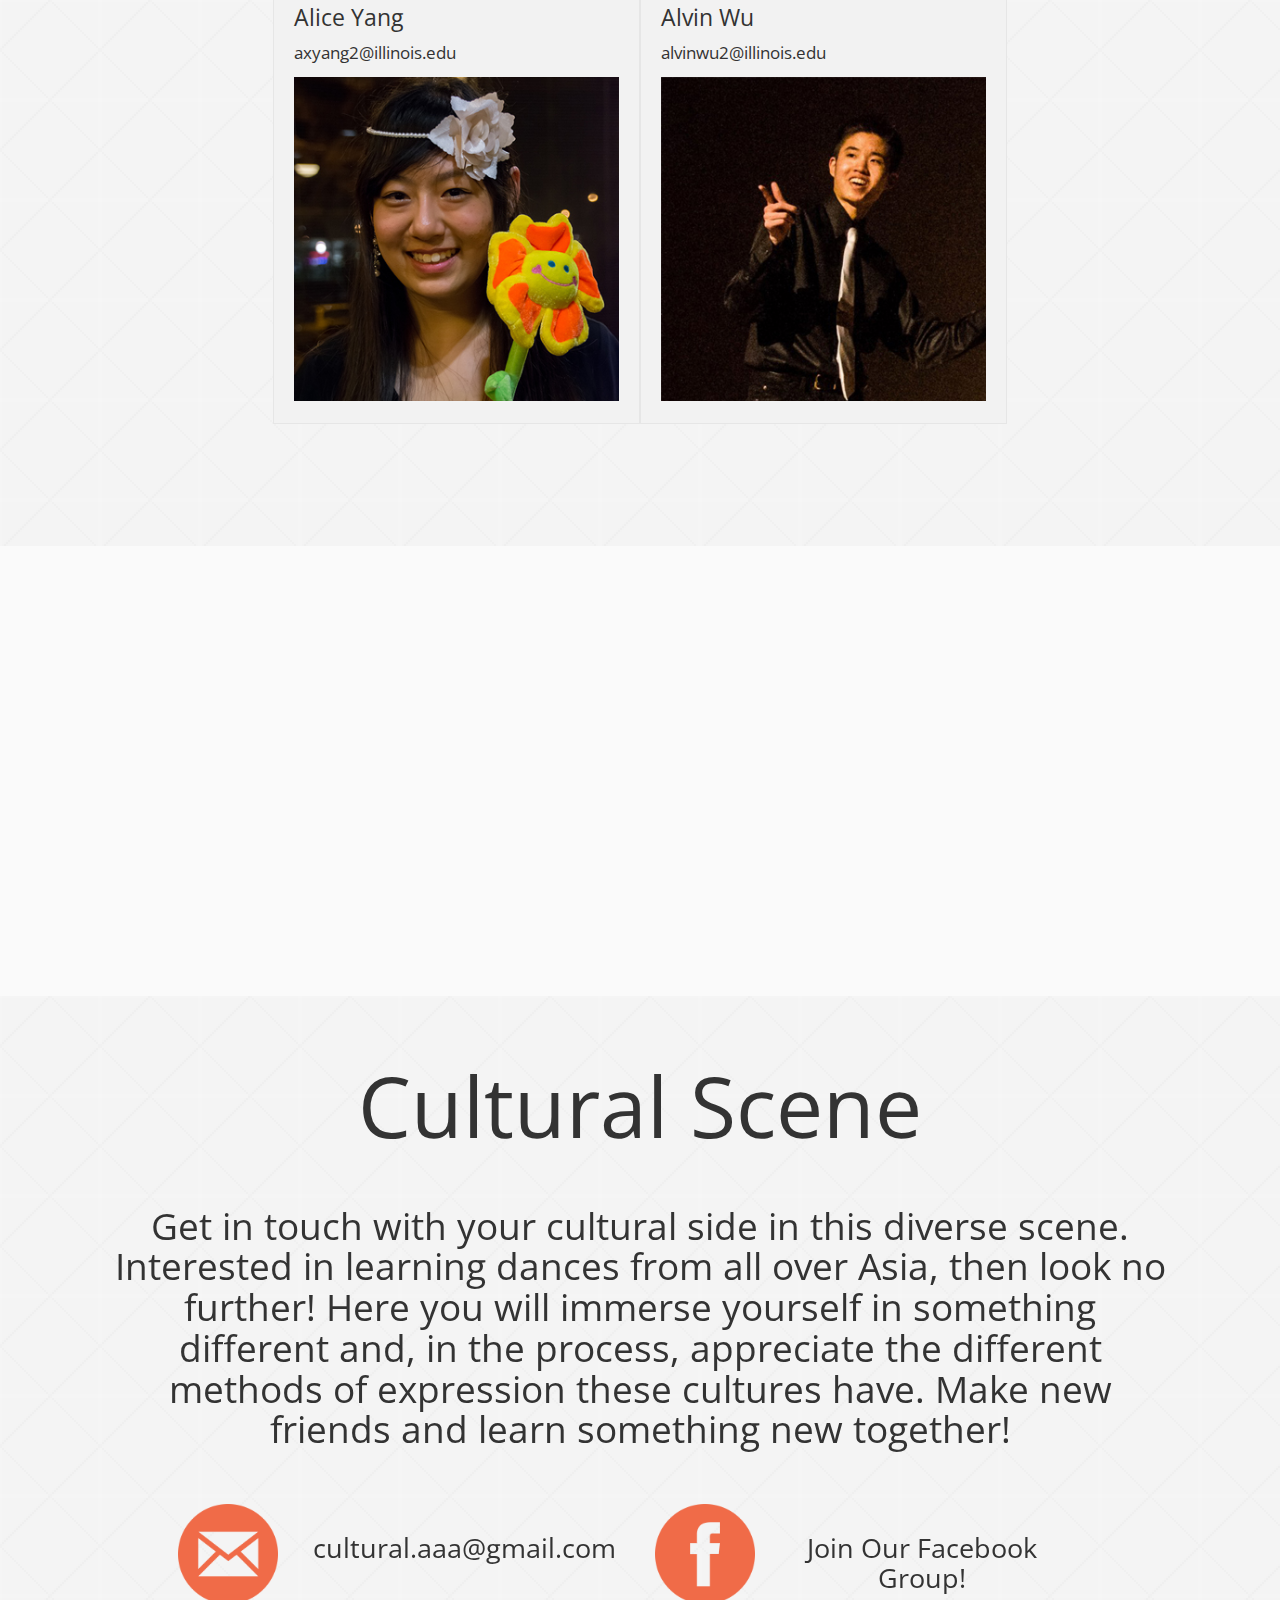
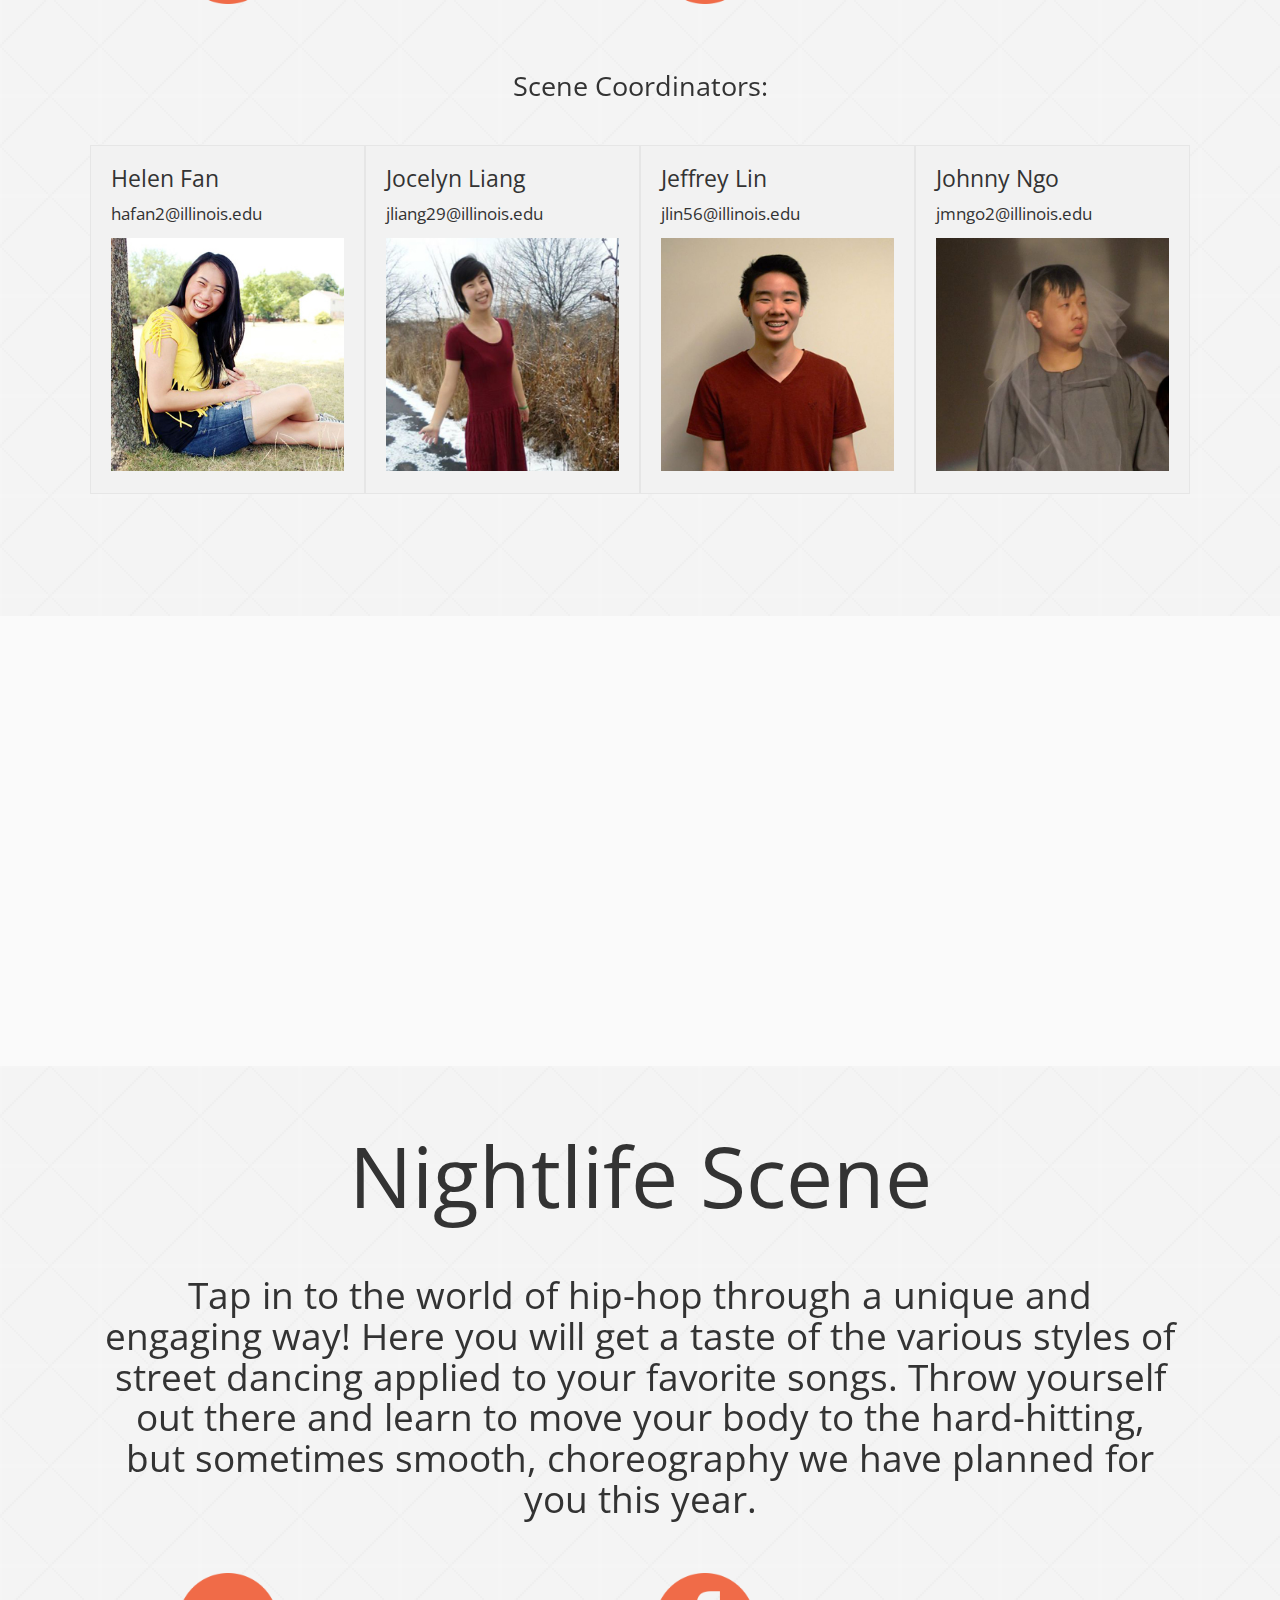
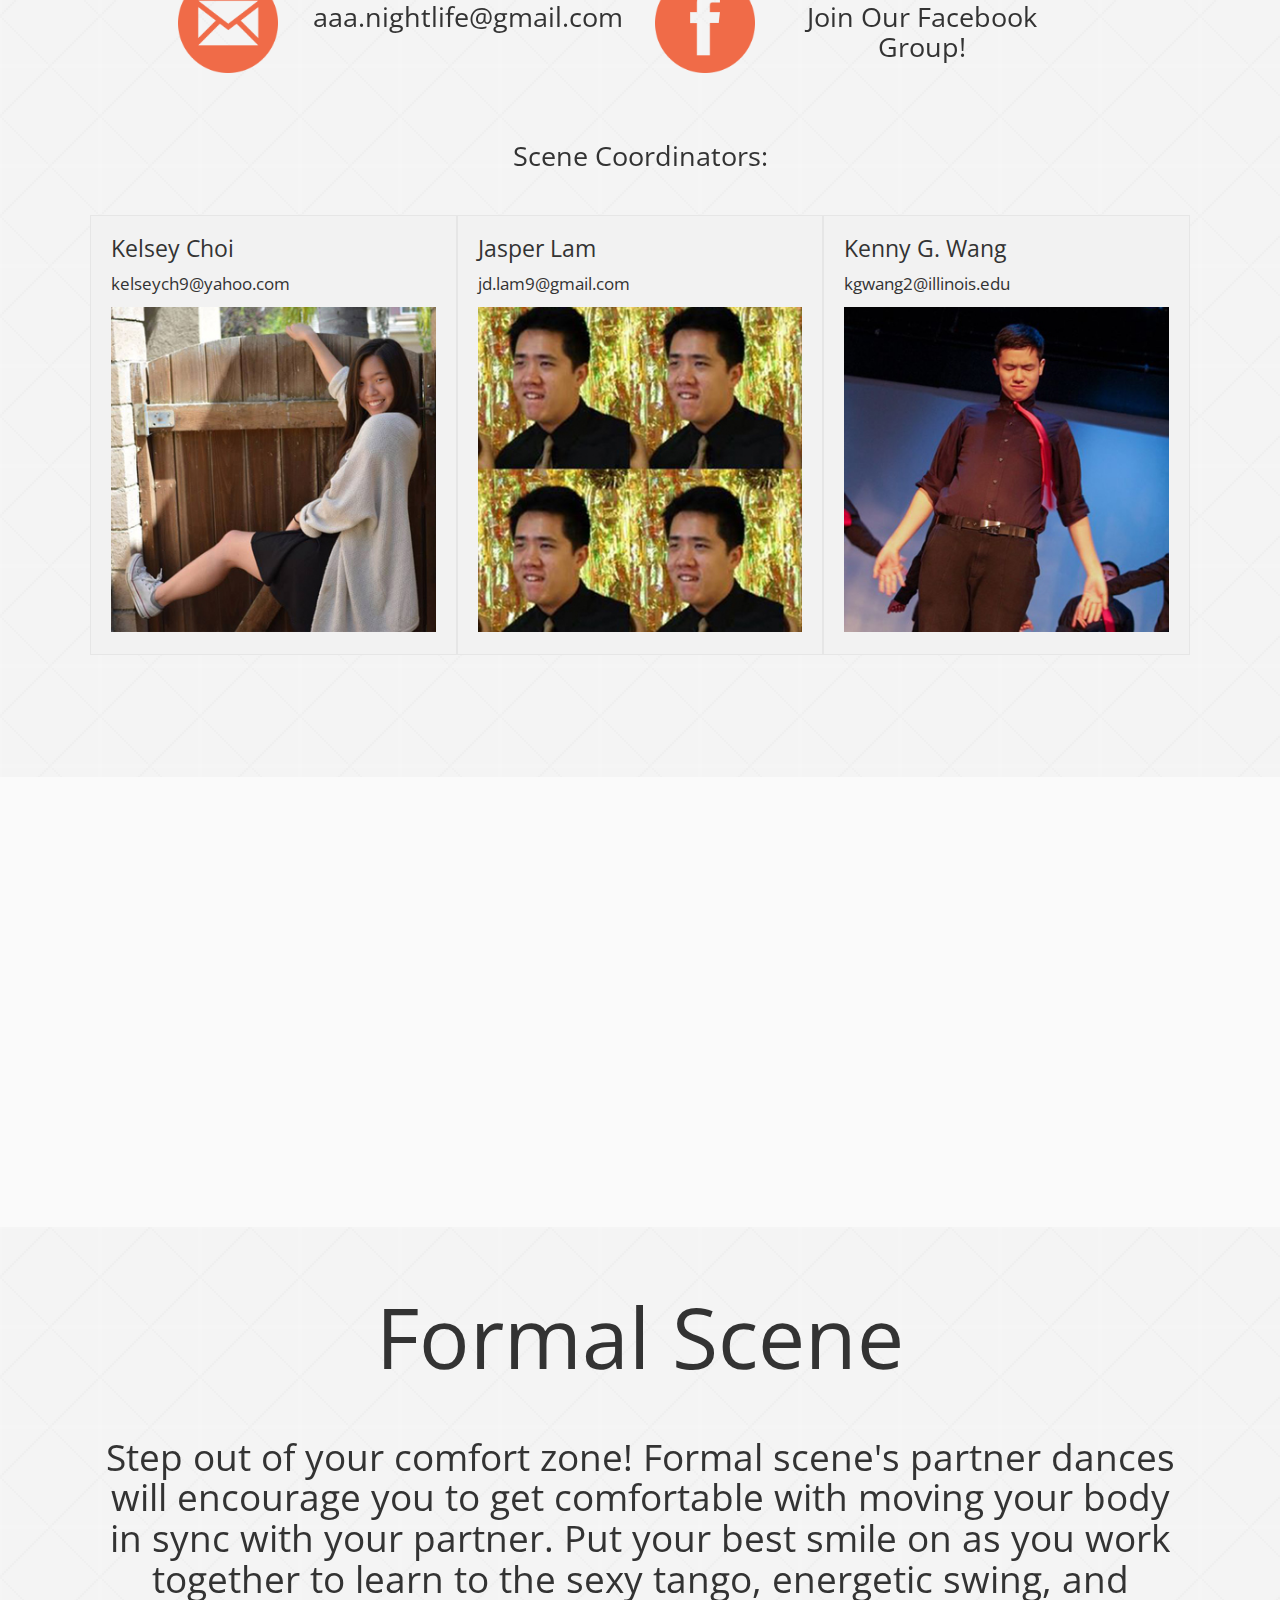
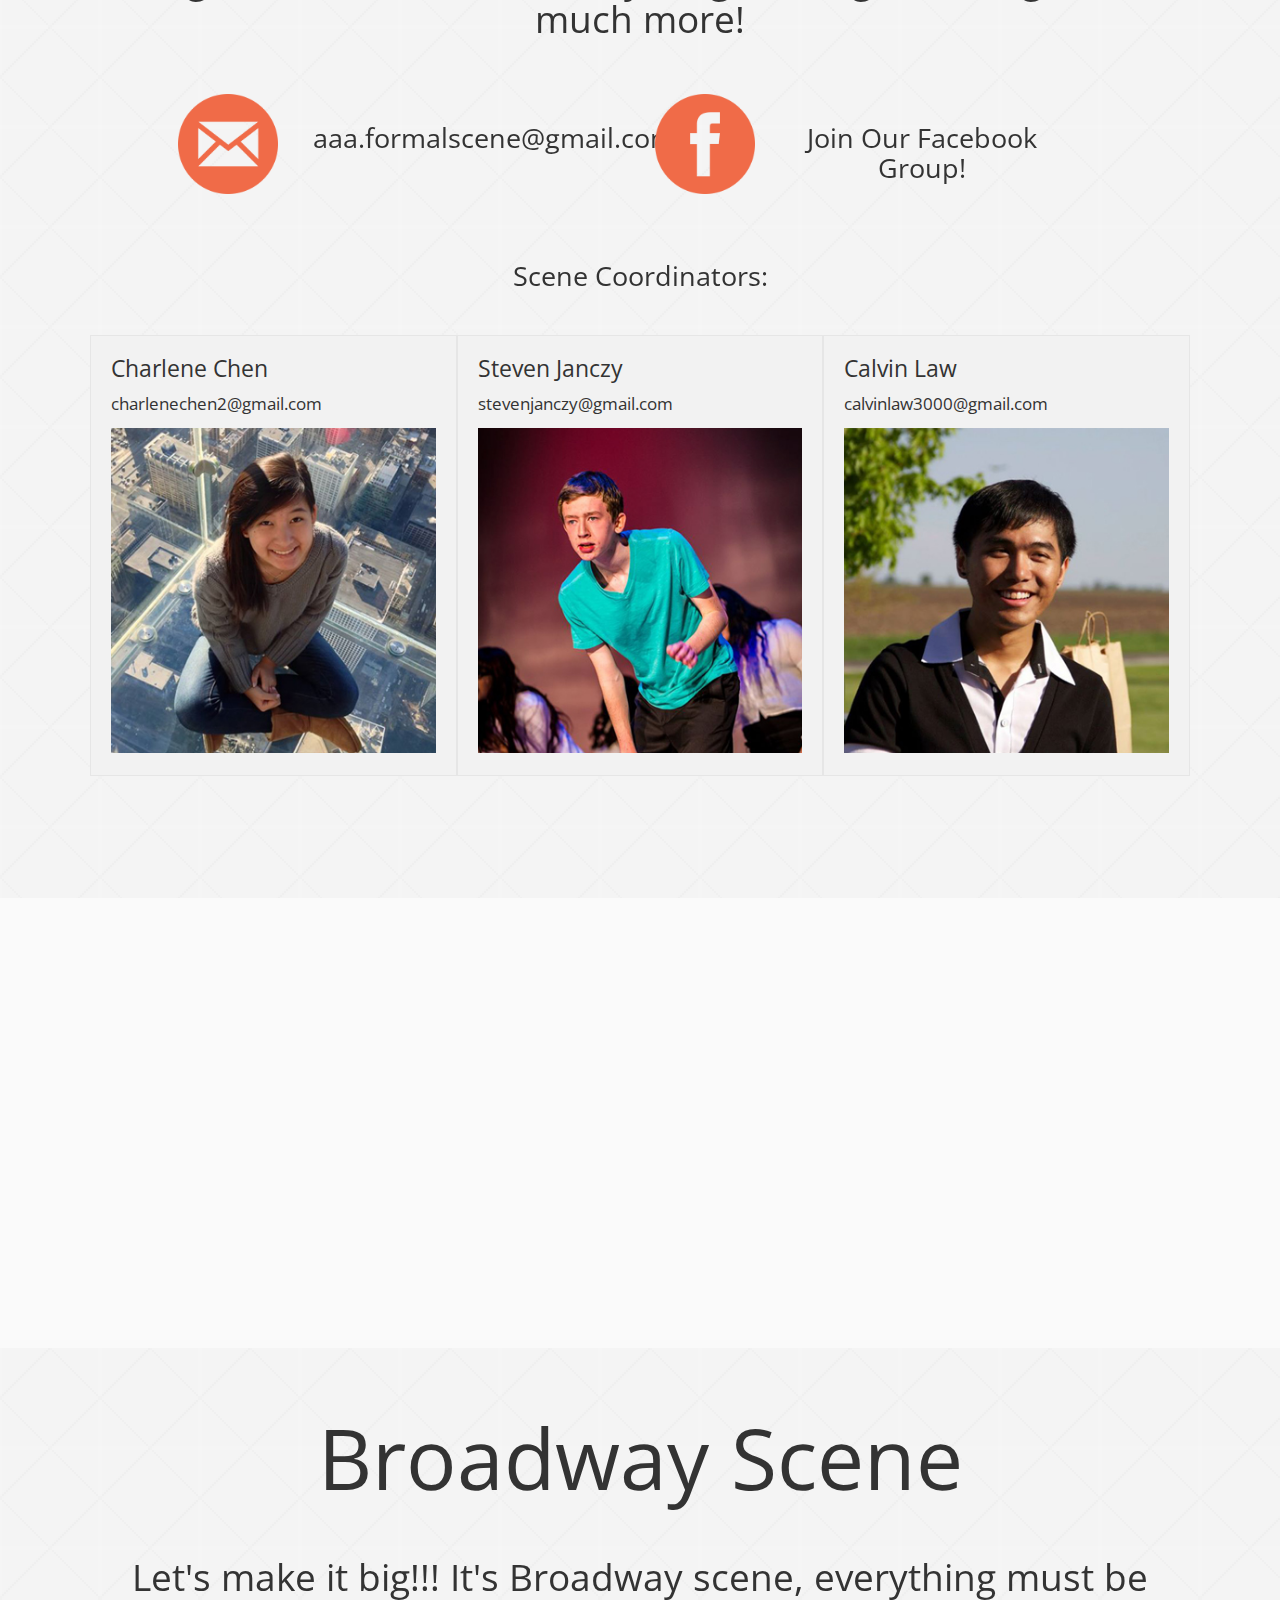
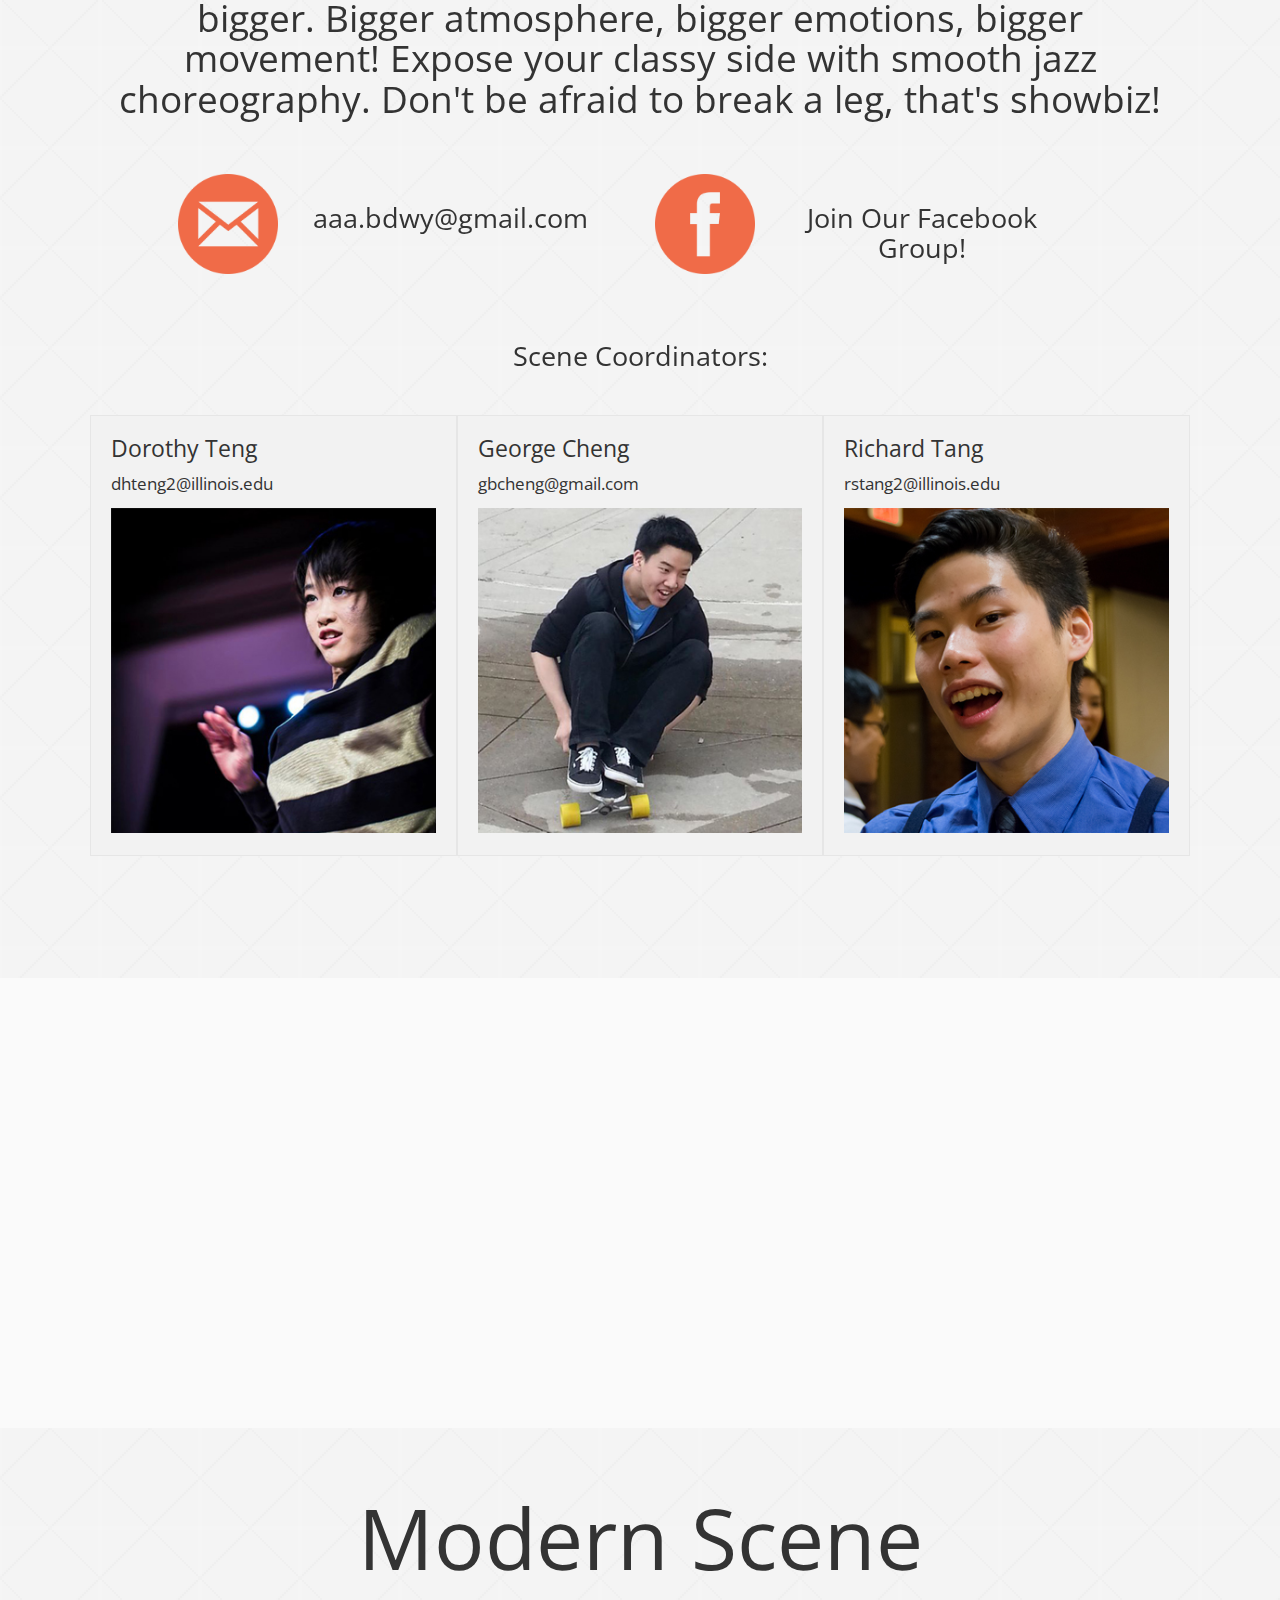
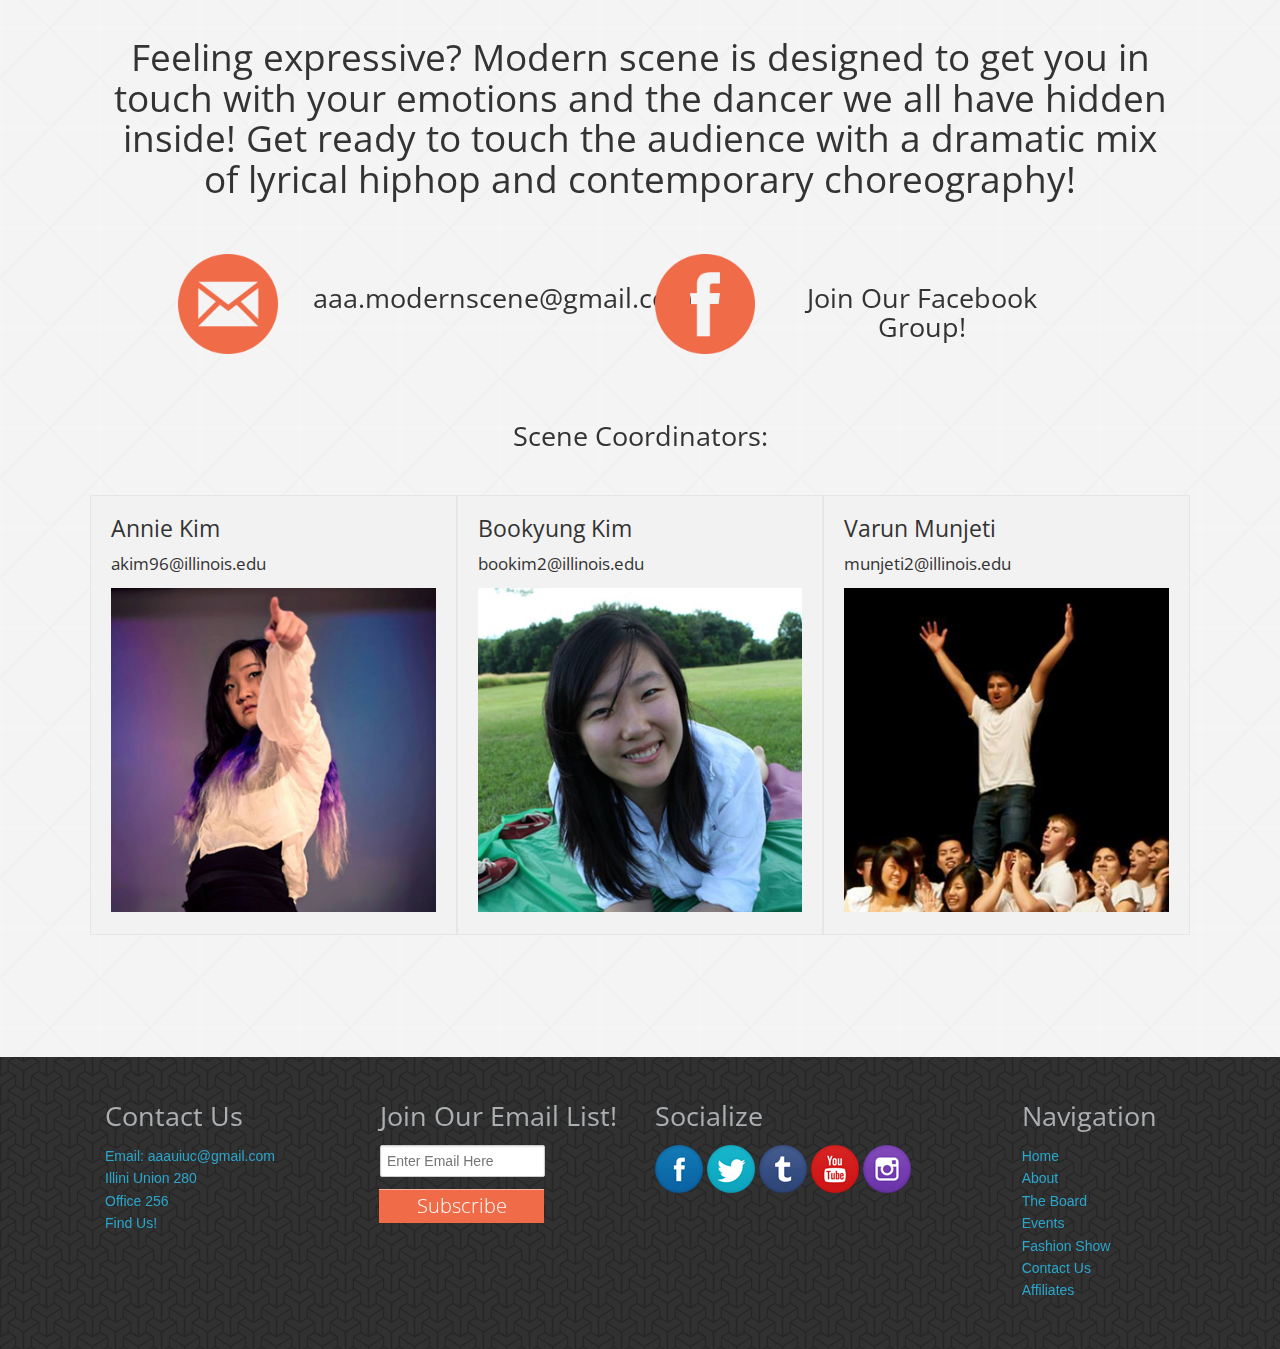
<file: fs.html>
<!DOCTYPE html>
<html lang="en">

<head>

  <meta charset="utf-8" />
  <!-- Set the viewport width to device width for mobile -->
  <meta name="viewport" content="width=device-width">

  <title>AAA UIUC | Fashion Show</title>
  
  <link rel="icon" type="image/x-icon" href="img/swag.ico"/>

  <link rel="stylesheet" href="css/normalize.css">
  <link rel="stylesheet" href="css/foundation.min.css">
  <link rel="stylesheet" href="css/main.css">

  <link href='http://fonts.googleapis.com/css?family=Open+Sans+Condensed:300|Playfair+Display:400italic' rel='stylesheet' type='text/css'/>

  <script src="js/modernizr.foundation.js"></script>
  <script src="js/jquery.min.js"></script>
  <script src="js/fastclick.js"></script>

  <link rel="stylesheet" href="css/slicknav.css"/>
  <script src="js/jquery.slicknav.min.js"></script>

<script>
  (function(i,s,o,g,r,a,m){i['GoogleAnalyticsObject']=r;i[r]=i[r]||function(){
  (i[r].q=i[r].q||[]).push(arguments)},i[r].l=1*new Date();a=s.createElement(o),
  m=s.getElementsByTagName(o)[0];a.async=1;a.src=g;m.parentNode.insertBefore(a,m)
  })(window,document,'script','//www.google-analytics.com/analytics.js','ga');

  ga('create', 'UA-54138925-1', 'auto');
  ga('send', 'pageview');

</script>

</head>

<body>

<!-- ######################## Nav Bar ######################## -->
 
<nav data-topbar>

     <div style="position:fixed" class="twelve columns header_nav">
         <div class="row">
               <ul id="menu-header" class="nav-bar horizontal">
                     <li><a href="home.html">Home</a></li>
                     <li><a href="about.html">About</a></li>
                     <li><a href="board.html">The Board</a></li>
                     <li><a href="events.html">Events</a></li>
                     <li class="active"><a href="fs.html">Fashion Show</a></li>
                     <li><a href="contact.html">Contact Us</a></li>
                     <li><a href="http://www.uiucapac.com/affiliates.html" target="_blank">Affiliates</a></li>

                     <span id="flagset">
                     <a href="https://www.facebook.com/groups/2200258601/" target="new"><img src="img/nav_bar_flags/fb.png"/></a>
                     <a href="https://twitter.com/AAA_UIUC" target="new"><img src="img/nav_bar_flags/tw.png"/></a>
                     <a href="http://aaa-uiuc.tumblr.com/" target="new"><img src="img/nav_bar_flags/tr.png"/></a>
                     <a href="http://www.youtube.com/user/AAAUIUCYT/" target="new"><img src="img/nav_bar_flags/yt.png"/></a>
                     <a href="http://instagram.com/aaa_uiuc" target="new"><img src="img/nav_bar_flags/in.png"/></a>
                     <a href="http://aaalovestonap.tumblr.com/" target="new"><img src="img/nav_bar_flags/zz.png"/></a>
                     </span>
                </ul>   
          </div>  
      </div>
      
</nav>

<!-- ######################## Nav Bar Mobile ######################## -->

<nav>
      <h3 id="title">Fashion Show</h3>
      <ul id="menu">
         <li><a href="home.html">Home</a></li>
         <li><a href="about.html">About</a></li>
         <li><a href="board.html">The Board</a></li>
         <li><a href="events.html">Events</a></li>
         <li><a href="fs.html">Fashion Show</a></li>
         <li><a href="contact.html">Contact Us</a></li>
         <li><a href="http://www.uiucapac.com/affiliates.html" target="_blank">Affiliates</a></li>
      </ul>

</nav>
      
<!-- ######################## Header ######################## -->
        
<header>

      <script>
          //mobile nav bar
          $('#menu').slicknav({
            label: '',
            duration: 500
          });
          //set header height to window size, positions logo in center of viewport (vp)
          $(document).ready(function(){
              if ($(".header_nav").css("display") == "none") {
                setCenterMobile();
              }
              else {
                setCenter(); 
              } 
          });

          window.onresize = function(event) {
              if ($(".header_nav").css("display") != "none") {
                setCenter();
              }
          }

          function setCenter() {
              vph = $(window).height();
              vpw = $(window).width();
              $('header').css({'height': vph + 'px'});
              //alert("height:" + vph +" width:" + vpw + " nav bar height:" + $('.nav-bar').height() + " logo height:" + $('#header-logo img').height() + "logo width:" + $('#header-logo img').width());
              $('#header-logo').css({'top': vph/2 - 270 + $('.nav-bar').height()/2 + 'px'});
              $('#header-logo').css({'left': vpw/2 - $('#header-logo img').width()/2 + 'px'});
          }

          function setCenterMobile() {
              vph = $(window).height();
              vpw = $(window).width();
              $('header').css({'height':'200px'});
              $('#header-logo').css({'top':'-5px'});
              $('#header-logo').css({'left': vpw/2 - $('#header-logo img').width()/2 + 'px'});
          }

      </script>

      <div id="header-logo" data-0="opacity:1;" data-400="opacity:0;">
          <img src="img/fs_logo.png" width="1000">
      </div>

      <style type="text/css">
          @media only screen and (min-width: 40em){
            #header-logo {position:fixed}
          }
          @media only screen and (max-width: 40em){
            #header-logo {position: relative;}
          }
      </style>

</header>

<!-- ######################## Section ######################## -->

<section class="section_fs">

      <div class="row">
        <div class="column twelve">
          <h1>Fashion Show</h1>
        </div>
      </div>      

      <div class="row" style="text-align:center">
        <div class="column twelve">
          <div class="videoWrapper">
            <iframe width="853" height="480" src="http://www.youtube.com/embed/sacW9_4t26M" frameborder="0" allowfullscreen></iframe>
          </div>
        </div>
      </div>

      <div class="row">
        <div class="column twelve">
          <h2>Introducing: Broadway Scene!</h2>
        </div>
      </div>

      <div class="row" style="text-align:center">
        <div class="column twelve">
          <div class="videoWrapper">
            <iframe width="853" height="480" src="http://www.youtube.com/embed/qFHiBz55yXU" frameborder="0" allowfullscreen></iframe>
          </div>
        </div>
      </div>

      <div class="row">
        <div class="column twelve">
          <h2>Introducing: Cultural Scene!</h2>
        </div>
      </div>

      <div class="row" style="text-align:center">
        <div class="column twelve">
          <div class="videoWrapper">
            <iframe width="853" height="480" src="http://www.youtube.com/embed/mpY4b_vuERM" frameborder="0" allowfullscreen></iframe>
          </div>
        </div>
      </div>

      <style type="text/css">
        .videoWrapper {
            position: relative;
            padding-bottom: 56.25%; /* 16:9 */
            padding-top: 25px;
            height: 0;
            margin: 20px 0;
        }
        .videoWrapper iframe {
            position: absolute;
            top: 0;
            left: 0;
            width: 100%;
            height: 100%;
        }
      </style>

      <div class="row">
        <div class="column twelve">
          <h2>The annual AAA Fashion Show strives to promote the mission statement of the organization through a year long production. It’s an opportunity for students of all backgrounds to come together and experience something unforgettable through the medium of dance. This year, our theme seeks to explore fundamental social issues that motivate discussion not only in the APA communities, but in communities globally. The show will provide a story that speaks to people from all walks of life. The show will consist of five different scenes, each uniquely designed to explore a different issue and engage those involved in an unforgettable way.</h2>
        </div>
      </div>

      <div class="row fsd" style="padding: 20px 30px">
        <div class="column twelve">        
          <div class="six column">
            <a href="mailto:fs.headcoord@gmail.com" target="new">
              <div class="row">
                <div class="one column"></div>
                <div class="three columns">
                  <img src="img/contact/email4.png" width="100">
                </div>
                <div class="six columns swag" style="margin-top:15px">
                  <h3>fs.headcoord@gmail.com</h3>
                </div>
                <div class="two column"></div>
              </div>
            </a>
          </div>

          <div class="six column">
            <a href="http://www.facebook.com/groups/1559923917562942/" target="new">
              <div class="row">
                <div class="three columns">
                  <img src="img/contact/facebook2.png">
                </div>
                <div class="seven columns swag" style="margin-top:15px">
                  <h3>Join Our Facebook Group!</h3>
                </div>
                <div class="two column"></div>
              </div>
            </a>
          </div>
        </div>
      </div>

      <!-- Mobile -->

      <div class="row">
        <div class="twelve columns">

            <a href="mailto:fs.headcoord@gmail.com" target="new">
            <div class="contact-info-mobile cims" style="padding-bottom: 15px;">
              <img src="img/contact/email4.png" style="margin-left: 5px;">
              <h3>fs.headcoord@gmail.com</h3>
            </div>
            </a>

            <a href="http://www.facebook.com/groups/1559923917562942/">
            <div class="contact-info-mobile cims" style="padding-bottom:15px;">
              <img src="img/contact/facebook2.png" style="margin-left: 5px;">
              <h3>Join Our Facebook Group!</h3>            
            </div>
            </a>
            
        </div>
      </div>

      <!-- end Mobile -->

      <div class="row">
        <div class="column twelve">
          <h3>View upcoming events and meetings for Fashion Show:</h3>
        </div>
      </div>

      <div class="row fs-all">
        <div class="column five"></div>
        <div class="column two">
          <a class="fancybox fancybox.iframe" href="gcal.html"><div class="button expand">FS Calendar</div></a>
        </div>
        <div class="column five"></div>
      </div>

<!--       <h3>Jump to a Scene:</h3>

      <div class="row fs-all">
        <div class="column one"></div>
        <div class="column two ">
          <a href="#culturalpic" class="button expand">Cultural Scene</a>
        </div>
        <div class="column two ">
          <a href="#nightlifepic" class="button expand">Nightlife Scene</a>
        </div>
        <div class="column two ">
          <a href="#formalpic" class="button expand">Formal Scene</a>
        </div>
        <div class="column two ">
          <a href="#bizcazpic" class="button expand">BizCaz Scene</a>
        </div>
        <div class="column two ">
          <a href="#modernpic" class="button expand">Modern Scene</a>
        </div>
        <div class="column one"></div>
      </div> -->

      <style type="text/css">
        .fs-all {width: 1400px; margin-bottom: 25px;}
      </style>

      <div class="row">
        <div class="column twelve">
          <h3>Head Coordinators:</h3>
        </div>
      </div>

      <div class="row">

         <div class="two columns"></div>
      
         <div class="four columns panel">
            <h4>Hiep Du</h4>
            <h5>hiepdu1992@gmail.com</h5>
            <img src="img/fs_coords/cropped/hiep.jpg">
         </div>
         
         <div class="four columns panel">
            <h4>Neil Sarwal</h4>
            <h5>neilsarwal@gmail.com</h5>
            <img src="img/fs_coords/cropped/neil1.jpg">
         </div>

         <div class="two columns"></div>
      
      </div>

      <div class="row">
        <div class="column twelve">
          <h3>Fashion Show Interns:</h3>
        </div>
      </div>

      <div class="row">
      
         <div class="two columns"></div>

         <div class="four columns panel">
            <h4>Alice Yang</h4>
            <h5>axyang2@illinois.edu</h5>
            <img src="img/fs_coords/cropped/alice.jpg">
         </div>

         <div class="four columns panel">
            <h4>Alvin Wu</h4>
            <h5>alvinwu2@illinois.edu</h5>
            <img src="img/fs_coords/cropped/alvin.jpg">
         </div>         

         <div class="two columns"></div>
      
      </div>
      
</section>

<!-- ######################## Section ######################## -->

<section>
    <div id="culturalpic"></div>
</section>     

    <script type="text/javascript">//using script because css isn't working with setting the background image
        if ($(".header_nav").css("display") != "none") {
          $("#culturalpic").css({"background":"url('img/fs/cultural6.jpg') fixed no-repeat","background-size":"cover", "height":"450px"});
        }
        else {
          $("#culturalpic").css({"background":"url('img/fs/cultural6.jpg') no-repeat","background-size":"cover","height":"200px"});
        }
    </script>   

<!-- ######################## Section ######################## -->

<section class="section_fs">

    <style type="text/css">
      /*.swag {padding-left: 50px;}*/
    </style>

      <div class="row">
        <div class="column twelve">
          <h1>Cultural Scene</h1>
        </div>
      </div>

      <div class="row">
        <div class="column twelve">
          <h2>Get in touch with your cultural side in this diverse scene. Interested in learning dances from all over Asia, then look no further! Here you will immerse yourself in something different and, in the process, appreciate the different methods of expression these cultures have. Make new friends and learn something new together!</h2>
          <!-- <h3>For practice updates, email us at: cultural.aaa@gmail.com</h3> -->
        </div>
      </div>

      <div class="row fsd" style="padding: 20px 30px">
        
        <div class="six column">
          <a href="mailto:cultural.aaa@gmail.com" target="new">
            <div class="row">
              <div class="one column"></div>
              <div class="three columns">
                <img src="img/contact/email4.png">
              </div>
              <div class="six columns swag" style="margin-top:15px">
                <h3>cultural.aaa@gmail.com</h3>
              </div>
              <div class="two column"></div>
            </div>
          </a>
        </div>

        <div class="six column">
          <a href="http://www.facebook.com/groups/534005643400838/" target="new">
            <div class="row">
              <div class="three columns">
                <img src="img/contact/facebook2.png">
              </div>
              <div class="seven columns swag" style="margin-top:15px">
                <h3>Join Our Facebook Group!</h3>
              </div>
              <div class="two column"></div>
            </div>
          </a>
        </div>

      </div>

      <!-- Mobile -->

      <div class="row">
        <div class="twelve columns">

            <a href="mailto:cultural.aaa@gmail.com" target="new">
            <div class="contact-info-mobile cims" style="padding-bottom: 15px;">
              <img src="img/contact/email4.png" style="margin-left: 5px;">
              <h3>cultural.aaa@gmail.com</h3>
            </div>
            </a>

            <a href="http://www.facebook.com/groups/534005643400838/">
            <div class="contact-info-mobile cims" style="padding-bottom:15px;">
              <img src="img/contact/facebook2.png" style="margin-left: 5px;">
              <h3>Join Our Facebook Group!</h3>            
            </div>
            </a>
            
        </div>
      </div>

      <!-- end Mobile -->

      <div class="row">
        <div class="column twelve">
          <h3>Scene Coordinators:</h3>
        </div>
      </div>
      
      <div class="row">

       <div class="three columns panel">
          <h4>Helen Fan</h4>
          <h5>hafan2@illinois.edu</h5>
          <img src="img/fs_coords/cropped/helen.jpg">
       </div> 

       <div class="three columns panel">
          <h4>Jocelyn Liang</h4>
          <h5>jliang29@illinois.edu</h5>
          <img src="img/fs_coords/cropped/jocelyn.jpg">
       </div>
      
       <div class="three columns panel">
          <h4>Jeffrey Lin</h4>
          <h5>jlin56@illinois.edu</h5>
          <img src="img/fs_coords/cropped/jeff.jpg">
       </div>

       <div class="three columns panel">
          <h4>Johnny Ngo</h4>
          <h5>jmngo2@illinois.edu</h5>
          <img src="img/fs_coords/cropped/johnny.jpg">
       </div>        
      
      </div>
      
</section>  

<!-- ######################## Section ######################## -->

<section>
    <div id="nightlifepic"></div> 
</section>     

    <script type="text/javascript">//using script because css isn't working with setting the background image
        if ($(".header_nav").css("display") != "none") {
          $("#nightlifepic").css({"background":"url('img/fs/nightlife2.jpg') fixed no-repeat","background-size":"cover", "height":"450px"});
        }
        else {
          $("#nightlifepic").css({"background":"url('img/fs/nightlife2.jpg') no-repeat","background-size":"cover","height":"200px"});
        }
    </script>   

<!-- ######################## Section ######################## -->

<section class="section_fs">

      <div class="row">
        <div class="column twelve">
          <h1>Nightlife Scene</h1>
        </div>
      </div>

      <div class="row">
        <div class="column twelve">
          <h2>Tap in to the world of hip-hop through a unique and engaging way! Here you will get a taste of the various styles of street dancing applied to your favorite songs. Throw yourself out there and learn to move your body to the hard-hitting, but sometimes smooth, choreography we have planned for you this year.</h2>
        </div>
      </div>

      <div class="row fsd" style="padding: 20px 30px">
        
        <div class="six column">
          <a href="mailto:aaa.nightlife@gmail.com" target="new">
            <div class="row">
              <div class="one column"></div>
              <div class="three columns">
                <img src="img/contact/email4.png">
              </div>
              <div class="six columns swag" style="margin-top:15px">
                <h3>aaa.nightlife@gmail.com</h3>
              </div>
              <div class="two column"></div>
            </div>
          </a>
        </div>

        <div class="six column">
          <a href="http://www.facebook.com/groups/1499491666957617/" target="new">
            <div class="row">
              <div class="three columns">
                <img src="img/contact/facebook2.png">
              </div>
              <div class="seven columns swag" style="margin-top:15px">
                <h3>Join Our Facebook Group!</h3>
              </div>
              <div class="two column"></div>
            </div>
          </a>
        </div>

      </div>

      <!-- Mobile -->

      <div class="row">
        <div class="twelve columns">

            <a href="mailto:aaa.nightlife@gmail.com" target="new">
            <div class="contact-info-mobile cims" style="padding-bottom: 15px;">
              <img src="img/contact/email4.png" style="margin-left: 5px;">
              <h3>aaa.nightlife@gmail.com</h3>
            </div>
            </a>

            <a href="http://www.facebook.com/groups/1499491666957617/">
            <div class="contact-info-mobile cims" style="padding-bottom:15px;">
              <img src="img/contact/facebook2.png" style="margin-left: 5px;">
              <h3>Join Our Facebook Group!</h3>            
            </div>
            </a>
            
        </div>
      </div>

      <!-- end Mobile -->

      <div class="row">
        <div class="column twelve">
          <h3>Scene Coordinators:</h3>
        </div>
      </div>
      
        <div class="row">
        
         <div class="four columns panel">
            <h4>Kelsey Choi</h4>
            <h5>kelseych9@yahoo.com</h5>
            <img src="img/fs_coords/cropped/kelsey.jpg">
         </div>
                   
         <div class="four columns panel">
            <h4>Jasper Lam</h4>
            <h5>jd.lam9@gmail.com</h5>
            <img src="img/fs_coords/cropped/jasper.jpg" width="350" height="350">
         </div>

         <div class="four columns panel">
            <h4>Kenny G. Wang</h4>
            <h5>kgwang2@illinois.edu</h5>
            <img src="img/fs_coords/cropped/kenny.jpg">
         </div>         
        
        </div>
      
</section>

<!-- ######################## Section ######################## -->

<section>
    <div id="formalpic"></div> 
</section>     

    <script type="text/javascript">//using script because css isn't working with setting the background image
        if ($(".header_nav").css("display") != "none") {
          $("#formalpic").css({"background":"url('img/fs/formal3.jpg') fixed no-repeat","background-size":"cover", "height":"450px"});
        }
        else {
          $("#formalpic").css({"background":"url('img/fs/formal3.jpg') no-repeat","background-size":"cover","height":"200px"});
        }
    </script>    

<!-- ######################## Section ######################## -->

<section class="section_fs">

      <div class="row">
        <div class="column twelve">
          <h1>Formal Scene</h1>
        </div>
      </div>

      <div class="row">
        <div class="column twelve">
          <h2>Step out of your comfort zone! Formal scene's partner dances will encourage you to get comfortable with moving your body in sync with your partner. Put your best smile on as you work together to learn to the sexy tango, energetic swing, and much more!</h2>
        </div>
      </div>

      <div class="row fsd" style="padding: 20px 30px">
        
        <div class="six column">
          <a href="mailto:aaa.formalscene@gmail.com" target="new">
            <div class="row">
              <div class="one column"></div>
              <div class="three columns">
                <img src="img/contact/email4.png">
              </div>
              <div class="six columns swag" style="margin-top:15px">
                <h3>aaa.formalscene@gmail.com</h3>
              </div>
              <div class="two column"></div>
            </div>
          </a>
        </div>

        <div class="six column">
          <a href="http://www.facebook.com/groups/1460097930901454/" target="new">
            <div class="row">
              <div class="three columns">
                <img src="img/contact/facebook2.png">
              </div>
              <div class="seven columns swag" style="margin-top:15px">
                <h3>Join Our Facebook Group!</h3>
              </div>
              <div class="two column"></div>
            </div>
          </a>
        </div>

      </div>

      <!-- Mobile -->

      <div class="row">
        <div class="twelve columns">

            <a href="mailto:aaa.formalscene@gmail.com" target="new">
            <div class="contact-info-mobile cims" style="padding-bottom: 15px;">
              <img src="img/contact/email4.png" style="margin-left: 5px;">
              <h3>aaa.formalscene@gmail.com</h3>
            </div>
            </a>

            <a href="http://www.facebook.com/groups/1460097930901454/">
            <div class="contact-info-mobile cims" style="padding-bottom:15px;">
              <img src="img/contact/facebook2.png" style="margin-left: 5px;">
              <h3>Join Our Facebook Group!</h3>            
            </div>
            </a>
            
        </div>
      </div>

      <!-- end Mobile -->

      <div class="row">
        <div class="column twelve">
          <h3>Scene Coordinators:</h3>
        </div>
      </div>
      
        <div class="row">
        
         <div class="four columns panel">
            <h4>Charlene Chen</h4>
            <h5>charlenechen2@gmail.com</h5>
            <img src="img/fs_coords/cropped/charlene.jpg">
         </div>
         
         <div class="four columns panel">
            <h4>Steven Janczy</h4>
            <h5>stevenjanczy@gmail.com</h5>
            <img src="img/fs_coords/cropped/steven.jpg">
         </div>
        
         <div class="four columns panel">
            <h4>Calvin Law</h4>
            <h5>calvinlaw3000@gmail.com</h5>
            <img src="img/fs_coords/cropped/calvin.jpg">
         </div>

        </div>
      
</section>

<!-- ######################## Section ######################## -->

<section>
    <div id="bizcazpic"></div> 
</section>     

    <script type="text/javascript">//using script because css isn't working with setting the background image
        if ($(".header_nav").css("display") != "none") {
          $("#bizcazpic").css({"background":"url('img/fs/bizcaz1.jpg') fixed no-repeat","background-size":"cover", "height":"450px"});
        }
        else {
          $("#bizcazpic").css({"background":"url('img/fs/bizcaz1.jpg') no-repeat","background-size":"cover","height":"200px"});
        }
    </script>    

<!-- ######################## Section ######################## -->

<section class="section_fs">

      <div class="row">
        <div class="column twelve">
          <h1>Broadway Scene</h1>
        </div>
      </div>

      <div class="row">
        <div class="column twelve">
          <h2>Let's make it big!!! It's Broadway scene, everything must be bigger. Bigger atmosphere, bigger emotions, bigger movement! Expose your classy side with smooth jazz choreography. Don't be afraid to break a leg, that's showbiz!</h2>
        </div>
      </div>

      <div class="row fsd" style="padding: 20px 30px">
        
        <div class="six column">
          <a href="mailto:aaa.bdwy@gmail.com" target="new">
            <div class="row">
              <div class="one column"></div>
              <div class="three columns">
                <img src="img/contact/email4.png">
              </div>
              <div class="six columns swag" style="margin-top:15px">
                <h3>aaa.bdwy@gmail.com</h3>
              </div>
              <div class="two column"></div>
            </div>
          </a>
        </div>

        <div class="six column">
          <a href="http://www.facebook.com/groups/605903669518623/" target="new">
            <div class="row">
              <div class="three columns">
                <img src="img/contact/facebook2.png">
              </div>
              <div class="seven columns swag" style="margin-top:15px">
                <h3>Join Our Facebook Group!</h3>
              </div>
              <div class="two column"></div>
            </div>
          </a>
        </div>

      </div>

      <!-- Mobile -->

      <div class="row">
        <div class="twelve columns">

            <a href="mailto:aaa.bdwy@gmail.com" target="new">
            <div class="contact-info-mobile cims" style="padding-bottom: 15px;">
              <img src="img/contact/email4.png" style="margin-left: 5px;">
              <h3>aaa.bdwy@gmail.com</h3>
            </div>
            </a>

            <a href="http://www.facebook.com/groups/605903669518623/">
            <div class="contact-info-mobile cims" style="padding-bottom:15px;">
              <img src="img/contact/facebook2.png" style="margin-left: 5px;">
              <h3>Join Our Facebook Group!</h3>            
            </div>
            </a>
            
        </div>
      </div>

      <!-- end Mobile -->

      <div class="row">
        <div class="column twelve">
          <h3>Scene Coordinators:</h3>
        </div>
      </div>
      
        <div class="row">
        
         <div class="four columns panel">
            <h4>Dorothy Teng</h4>
            <h5>dhteng2@illinois.edu</h5>
            <img src="img/fs_coords/cropped/dorothy.jpg">
         </div>
                   
         <div class="four columns panel">
            <h4>George Cheng</h4>
            <h5>gbcheng@gmail.com</h5>
            <img src="img/fs_coords/cropped/george.jpg">
         </div>
        
         <div class="four columns panel">
            <h4>Richard Tang</h4>
            <h5>rstang2@illinois.edu</h5>
            <a href="./richard.html" title="click for more richard ;)">
            <img src="img/fs_coords/cropped/richard.jpg"   
            onmouseover="this.src='img/fs_coords/richard2.gif'" 
            onmouseout="this.src='img/fs_coords/cropped/richard.jpg'"></a>
         </div>

        </div>
      
</section>

<!-- ######################## Section ######################## -->

<section>
    <div id="modernpic"></div> 
</section>     

    <script type="text/javascript">//using script because css isn't working with setting the background image
        if ($(".header_nav").css("display") != "none") {
          $("#modernpic").css({"background":"url('img/fs/fs2.jpg') fixed no-repeat","background-size":"cover", "height":"450px"});
        }
        else {
          $("#modernpic").css({"background":"url('img/fs/fs2.jpg') no-repeat","background-size":"cover","height":"200px"});
        }
    </script>    

<!-- ######################## Section ######################## -->

<section class="section_fs">

      <div class="row">
        <div class="column twelve">
          <h1>Modern Scene</h1>
        </div>
      </div>

      <div class="row">
        <div class="column twelve">
          <h2>Feeling expressive? Modern scene is designed to get you in touch with your emotions and the dancer we all have hidden inside! Get ready to touch the audience with a dramatic mix of lyrical hiphop and contemporary choreography!</h2>
        </div>
      </div>

      <div class="row fsd" style="padding: 20px 30px">
        
        <div class="six column">
          <a href="mailto:aaa.modernscene@gmail.com" target="new">
            <div class="row">
              <div class="one column"></div>
              <div class="three columns">
                <img src="img/contact/email4.png">
              </div>
              <div class="six columns swag" style="margin-top:15px">
                <h3>aaa.modernscene@gmail.com</h3>
              </div>
              <div class="two column"></div>
            </div>
          </a>
        </div>

        <div class="six column">
          <a href="http://www.facebook.com/groups/605727246202932/" target="new">
            <div class="row">
              <div class="three columns">
                <img src="img/contact/facebook2.png">
              </div>
              <div class="seven columns swag" style="margin-top:15px">
                <h3>Join Our Facebook Group!</h3>
              </div>
              <div class="two column"></div>
            </div>
          </a>
        </div>

      </div>

      <!-- Mobile -->

      <div class="row">
        <div class="twelve columns">

            <a href="mailto:aaa.modernscene@gmail.com" target="new">
            <div class="contact-info-mobile cims" style="padding-bottom: 15px;">
              <img src="img/contact/email4.png" style="margin-left: 5px;">
              <h3>aaa.modernscene@gmail.com</h3>
            </div>
            </a>

            <a href="http://www.facebook.com/groups/605727246202932/">
            <div class="contact-info-mobile cims" style="padding-bottom:15px;">
              <img src="img/contact/facebook2.png" style="margin-left: 5px;">
              <h3>Join Our Facebook Group!</h3>            
            </div>
            </a>
            
        </div>
      </div>

      <!-- end Mobile -->

      <div class="row">
        <div class="column twelve">
          <h3>Scene Coordinators:</h3>
        </div>
      </div>
      
        <div class="row">
        
         <div class="four columns panel">
            <h4>Annie Kim</h4>
            <h5>akim96@illinois.edu</h5>
            <img src="img/fs_coords/cropped/annie.jpg">
         </div>
         
         <div class="four columns panel">
            <h4>Bookyung Kim</h4>
            <h5>bookim2@illinois.edu</h5>
            <img src="img/fs_coords/cropped/bookyung.jpg">
         </div>

         <div class="four columns panel">
            <h4>Varun Munjeti</h4>
            <h5>munjeti2@illinois.edu</h5>
            <img src="img/fs_coords/cropped/varun.jpg" onmouseover="this.src='img/fs_coords/cropped/varunf.jpg'" 
            onmouseout="this.src='img/fs_coords/cropped/varun.jpg'">
         </div>
        
        </div>
      
</section>

<!-- ######################## Footer ######################## -->  
      
<footer>

    <div class="row">

    <!-- First Column -->

    <div class="three column">
        <h3>Contact Us</h3>
            <ul>
                <li><span style="color:#2ba6cb">Email: aaauiuc@gmail.com</span></li>
                <li><span style="color:#2ba6cb">Illini Union 280<br>Office 256</span></li>
                <li><a href="https://www.youtube.com/watch?v=Lf_eRgbhQ1M">Find Us!</a></li>
            </ul>
    </div>
    
    <!-- Second Column -->
    
    <div class="three column">
        <h3>Join Our Email List!</h3>

        <form action="//aaauiuc.us6.list-manage.com/subscribe/post?u=d867fc5c62ce793a3af012a4a&amp;id=e32367e809" method="post" id="mc-embedded-subscribe-form" name="mc-embedded-subscribe-form" class="validate" target="_blank" novalidate>
          <div class="row">
            <div class="large-12 columns">
              <label>
                <input type="email" value="" name="EMAIL" class="email" id="mce-EMAIL" required placeholder="Enter Email Here"/>
                <!-- real people should not fill this in and expect good things - do not remove this or risk form bot signups-->
                <div style="position: absolute; left: -5000px;"><input type="text" name="b_d867fc5c62ce793a3af012a4a_e32367e809" tabindex="-1" value=""></div>
              </label>
            </div>
            <input type="submit" value="Subscribe" name="subscribe" id="submit-button" class="button">
            <!-- <a class="button expand" id="submit-button">Submit</a> -->
          </div>
        </form>

    </div>
    
    <!-- Third Column -->

    <div class="four column">
        <h3>Socialize</h3>
             <a href="https://www.facebook.com/groups/2200258601/" target="new"><img src="img/footer_icons/fb.png"/></a>
             <a href="https://twitter.com/AAA_UIUC" target="new"><img src="img/footer_icons/twitter.png"/></a>
             <a href="http://aaa-uiuc.tumblr.com/" target="new"><img src="img/footer_icons/tumblr.png"/></a>
             <a href="http://www.youtube.com/user/AAAUIUCYT/" target="new"><img src="img/footer_icons/youtube.png"/></a>
             <a href="http://instagram.com/aaa_uiuc" target="new"><img src="img/footer_icons/instagram.png"/></a>
    </div>    
        
    <!-- Fourth Column -->
    
    <div class="two column">
        <h3>Navigation</h3>
            <ul>
                <li><a href="home.html">Home</a></li>
                <li><a href="about.html">About</a></li>
                <li><a href="board.html">The Board</a></li>
                <li><a href="events.html">Events</a></li>
                <li><a href="fs.html">Fashion Show</a></li>
                <li><a href="contact.html">Contact Us</a></li>
                <li><a href="http://www.uiucapac.com/affiliates.html" target="_blank">Affiliates</a></li>
            </ul>   
    </div>
    
</footer> 	  

<!-- ######################## Scripts ######################## --> 

  <script src="js/foundation.min.js" type="text/javascript"></script> 
  <script src="js/app.js" type="text/javascript"></script>

  <script type="javascript">
        $(document).foundation();
  </script>

  <script src="js/jquery.bgswitcher.js"></script>
  <script type="text/javascript">
      $(document).ready(function(){
          $("header").bgswitcher({
              images: ['img/fs/fs1.jpg','img/fs/cultural4.jpg','img/fs/fs5.jpg', 'img/fs/formal1.jpg', 'img/fs/fs3.jpg', 'img/fs/cultural1.jpg'],
              shuffle: true,
              duration: 2000
          });
      });
  </script>

  <script type="text/javascript" src="fancybox/jquery.fancybox.js"></script>
  <link rel="stylesheet" type="text/css" href="fancybox/jquery.fancybox.css" media="screen" />

  <script type="text/javascript">
    $(document).ready(function() {
      $('.fancybox').fancybox({
        minWidth  : 1000,
        minHeight : 825,
        scrolling : 'no',
        iframe    :{
          scrolling : 'no',
          preload   : true
        }
      });
    });
  </script>

  <script type="text/javascript" src="js/skrollr.js"></script>
  <script type="text/javascript">
      $(document).ready(function(){
        if ($(".header_nav").css("display") != "none") {
          skrollr.init({
            smoothScrolling: false
          });
        }
      });
  </script>

</body>
</html>
</file>
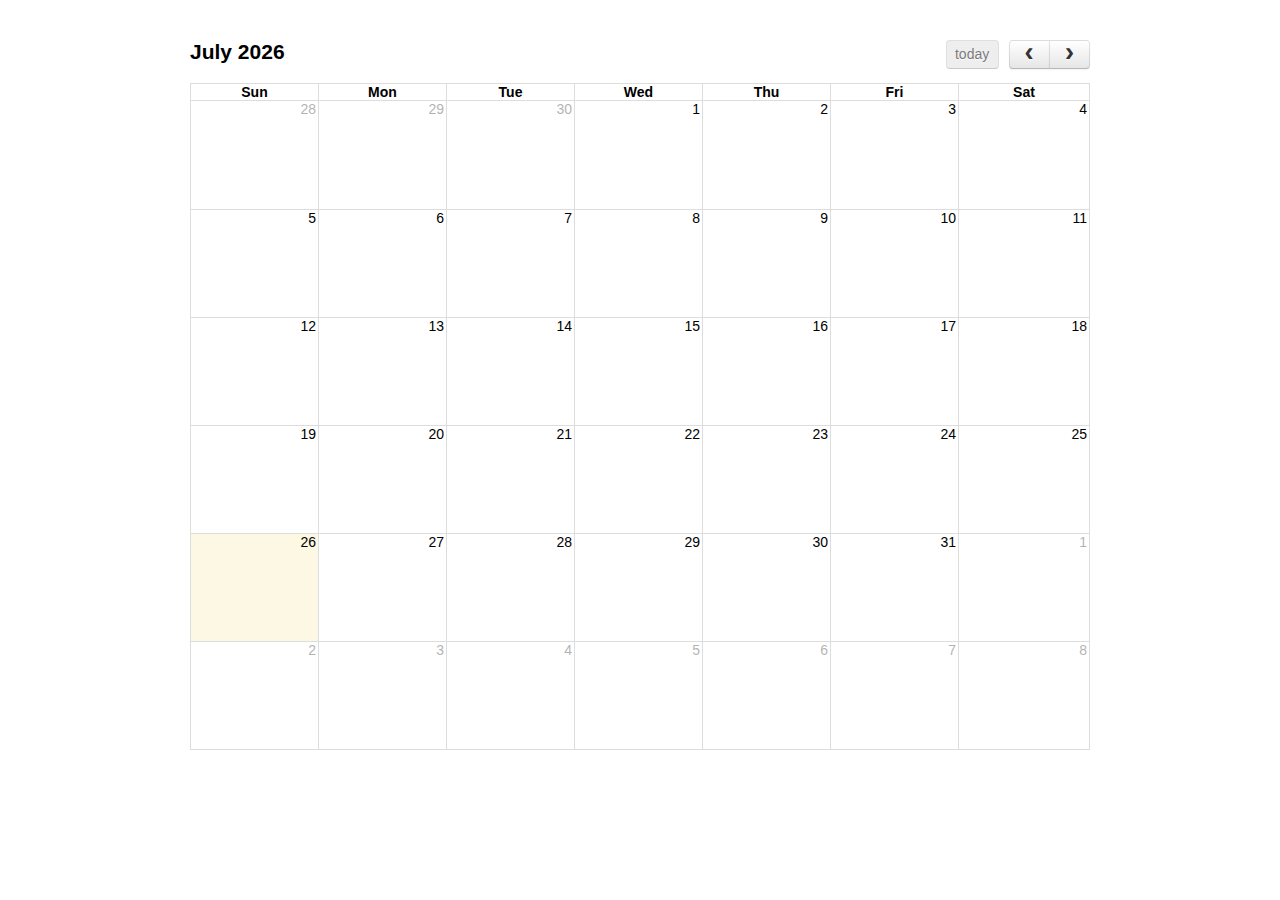
<file: gcal.html>
<!DOCTYPE html>
<html>
<head>
<meta charset='utf-8' />
<link href='fullcalendar/fullcalendar.css' rel='stylesheet' />
<link href='fullcalendar/fullcalendar.print.css' rel='stylesheet' media='print'/>
<script src='fullcalendar/lib/moment.min.js'></script>
<script src='fullcalendar/lib/jquery.min.js'></script>
<script src='fullcalendar/fullcalendar.min.js'></script>
<script src='fullcalendar/gcal.js'></script>
<script>

	$(document).ready(function() {
	
		$('#calendar').fullCalendar({
		
			// US Holidays
			events: 'https://www.google.com/calendar/feeds/fs.headcoord%40gmail.com/public/basic',
			eventColor: '#F06B48',
			eventClick: function(event) {
				// opens events in a popup window
				window.open(event.url, 'gcalevent', 'width=1280,height=700');
				return false;
			}
		});
		
	});

</script>
<style>

	body {
		margin: 0;
		padding: 0;
		font-family: "Lucida Grande",Helvetica,Arial,Verdana,sans-serif;
		font-size: 14px;
	}

	#calendar {
		width: 900px;
		margin: 40px auto;
	}

</style>
</head>
<body>

	<div id='calendar'></div>

</body>
</html>
</file>
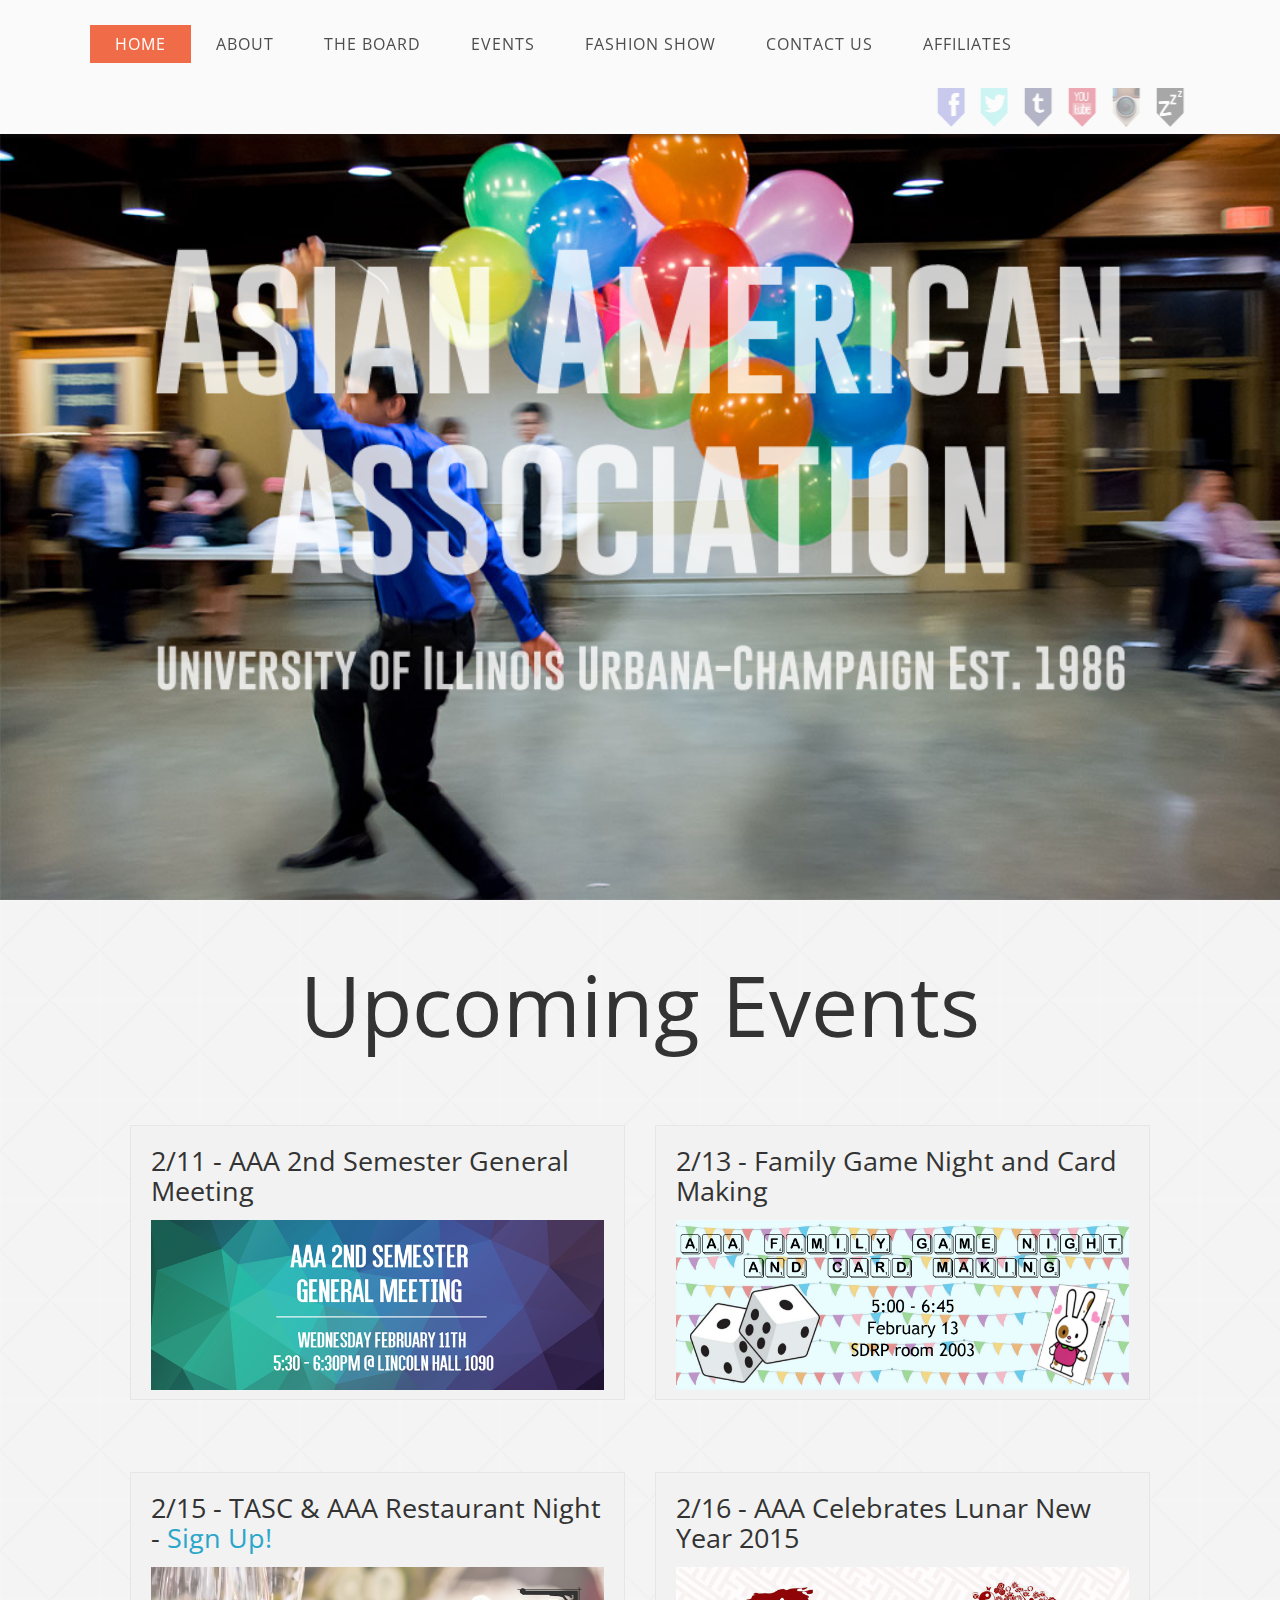
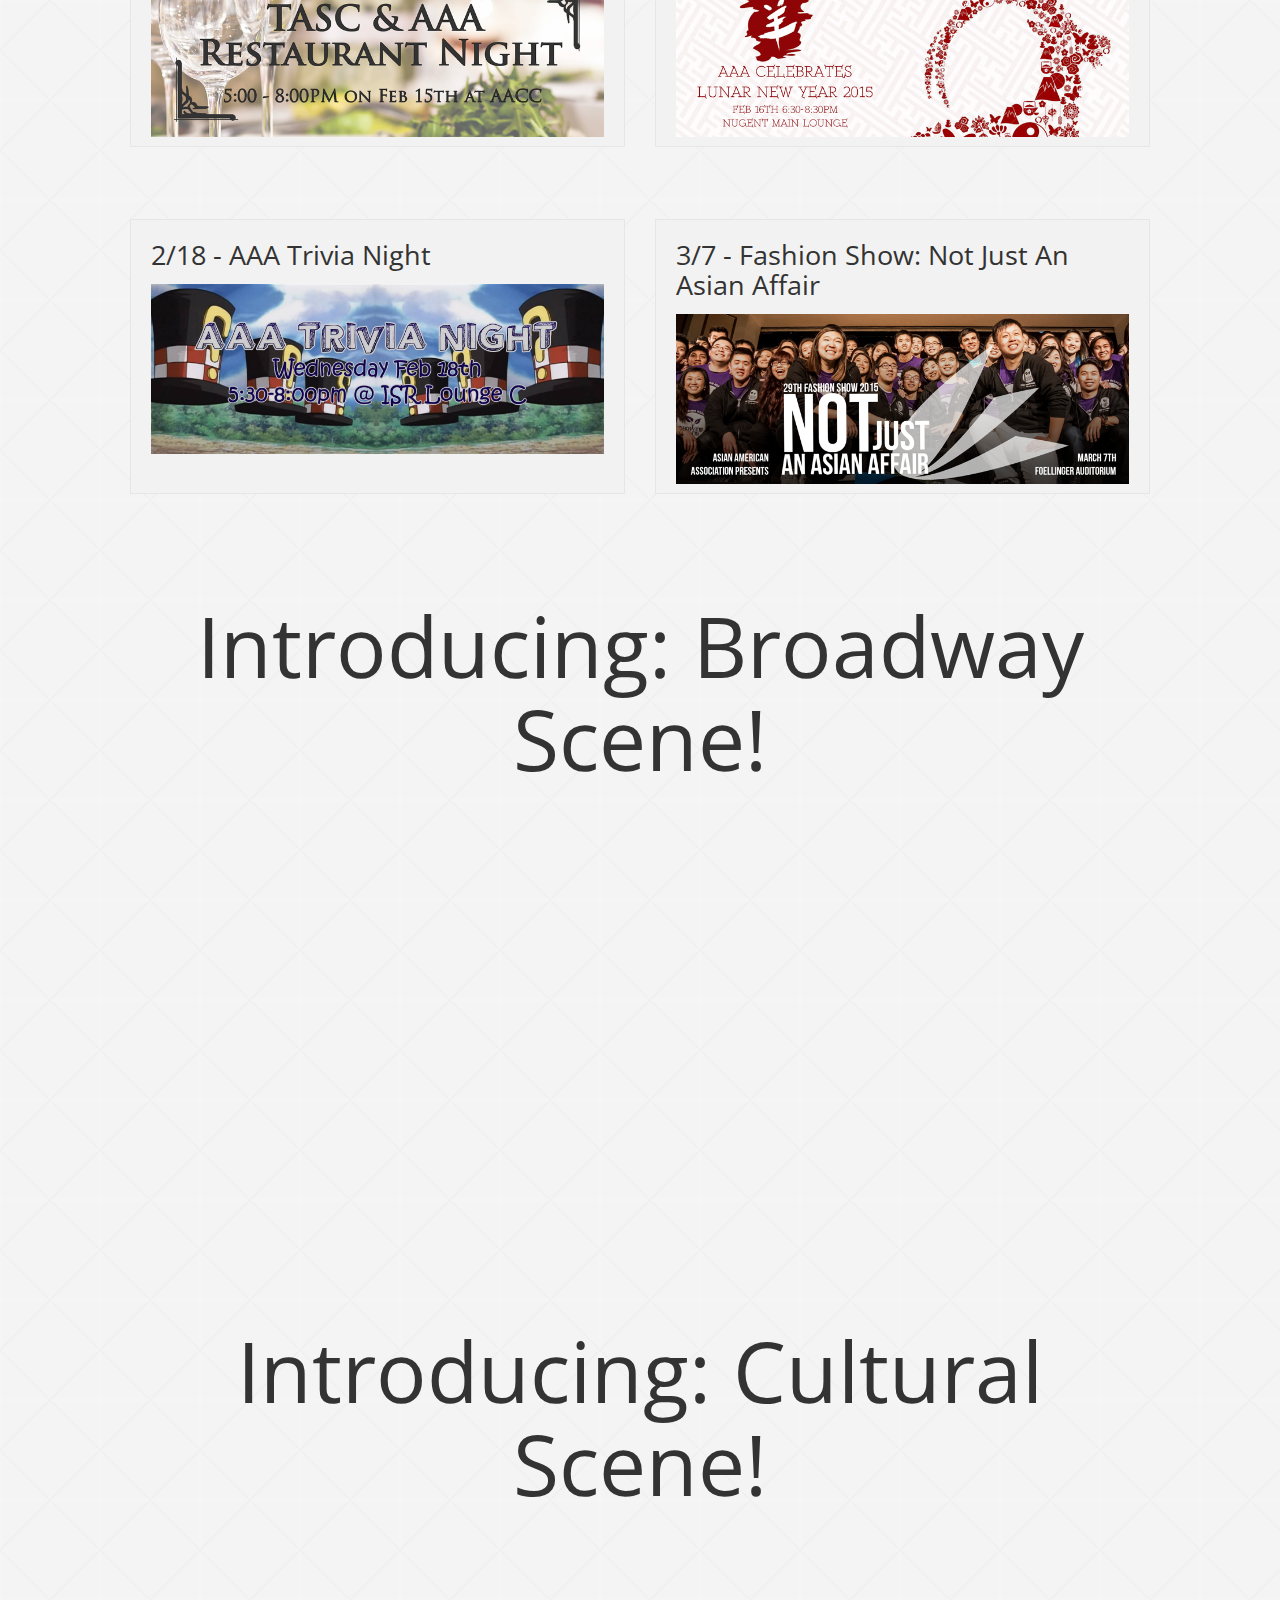
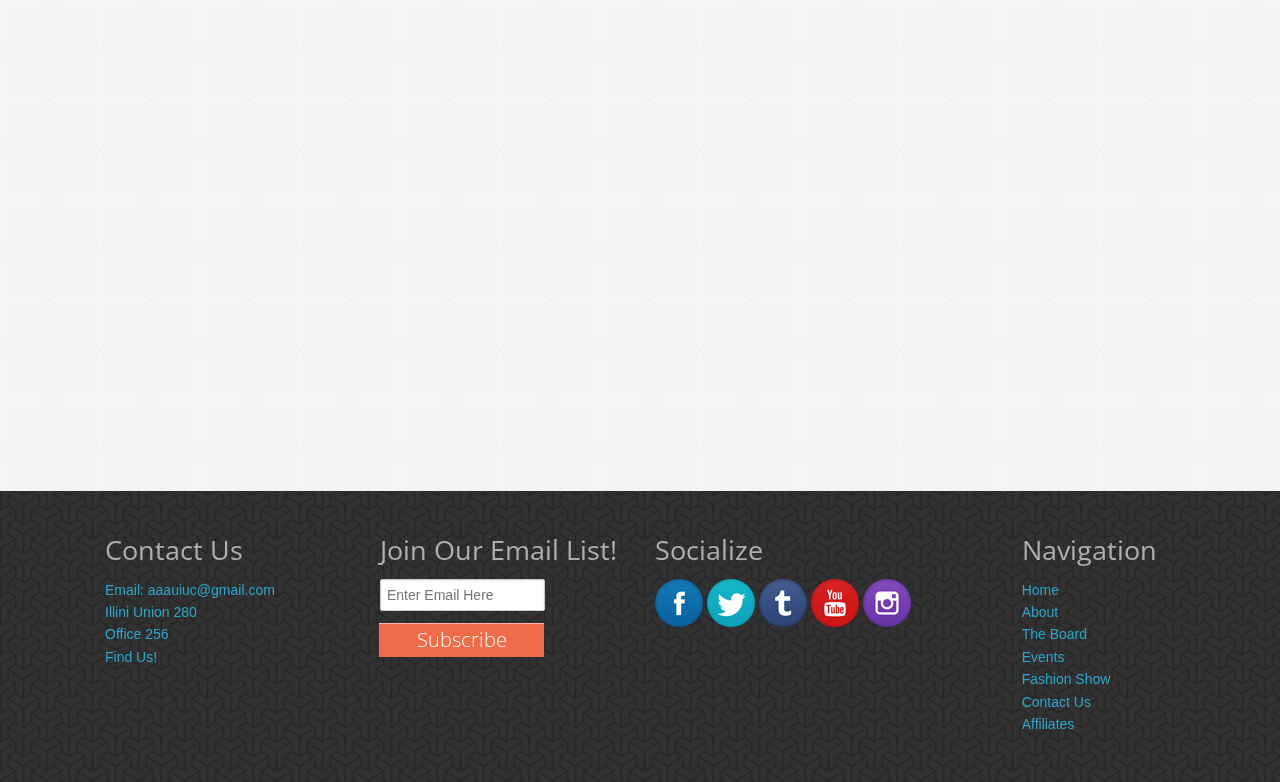
<file: home.html>
<!DOCTYPE html>
<html lang="en">

<head>

  <meta charset="utf-8" />
  <!-- Set the viewport width to device width for mobile -->
  <meta name="viewport" content="width=device-width">

  <title>AAA UIUC</title>

  <link rel="icon" type="image/x-icon" href="img/aaauiuc.ico"/>
  
  <link rel="stylesheet" href="css/normalize.css">
  <link rel="stylesheet" href="css/foundation.min.css">
  <link rel="stylesheet" href="css/main.css">

  <link href='http://fonts.googleapis.com/css?family=Open+Sans+Condensed:300|Playfair+Display:400italic' rel='stylesheet' type='text/css'/>

  <script src="js/modernizr.foundation.js"></script>
  <script src="js/jquery.min.js"></script>
  <script src="js/fastclick.js"></script>
  <script src="js/foundation.min.js" type="text/javascript"></script> 

  <link rel="stylesheet" href="css/slicknav.css"/>
  <script src="js/jquery.slicknav.min.js"></script>

  <script type="text/javascript" src="js/swaggr.js"></script> 
  <script type="text/javascript" src="js/combinatr.js"></script>

      <script>
          //set header height to window size, positions logo in center of viewport (vp)
          $(document).ready(function(){
              //mobile nav bar
              $('#menu').slicknav({
                label: '',
                duration: 500
              });
              //logo positioning
              if ($(".header_nav").css("display") == "none") {
                setCenterMobile();
              }
              else {
                setCenter(); 
              }
          });

          window.onresize = function(event) {
              if ($(".header_nav").css("display") != "none") {
                setCenter();
              }
          }

          function setCenter() {
              vph = $(window).height();
              vpw = $(window).width();
              //alert("height:" + vph +" width:" + vpw + " nav bar height:" + $('.nav-bar').height() + " logo height:" + $('#header-logo img').height() + "logo width:" + $('#header-logo img').width());
              $('header').css({'height': vph + 'px'});
              $('#header-logo').css({'top': vph/2 - 233 + $('.nav-bar').height()/2 + 'px'});
              $('#header-logo').css({'left': vpw/2 - $('#header-logo img').width()/2 + 'px'});
          }

          function setCenterMobile() {
              vpw = $(window).width();
              $('header').css({'height':'210px'});
              $('#header-logo').css({'left': vpw/2 - $('#header-logo img').width()/2 + 'px'});
          }

      </script>

  <script>
    (function(i,s,o,g,r,a,m){i['GoogleAnalyticsObject']=r;i[r]=i[r]||function(){
    (i[r].q=i[r].q||[]).push(arguments)},i[r].l=1*new Date();a=s.createElement(o),
    m=s.getElementsByTagName(o)[0];a.async=1;a.src=g;m.parentNode.insertBefore(a,m)
    })(window,document,'script','//www.google-analytics.com/analytics.js','ga');

    ga('create', 'UA-54138925-1', 'auto');
    ga('send', 'pageview');

  </script>

</head>

<body>

<!-- ######################## Nav Bar ######################## -->
 
<nav>

     <div style="position:fixed" class="twelve columns header_nav">
         <div class="row">
               <ul id="menu-header" class="nav-bar horizontal">
                     <li class="active"><a href="home.html">Home</a></li>
                     <li><a href="about.html">About</a></li>
                     <li><a href="board.html">The Board</a></li>
                     <li><a href="events.html">Events</a></li>
                     <li><a href="fs.html">Fashion Show</a></li>
                     <li><a href="contact.html">Contact Us</a></li>
                     <li><a href="http://www.uiucapac.com/affiliates.html" target="_blank">Affiliates</a></li>

                     <span id="flagset">
                     <a href="https://www.facebook.com/groups/2200258601/" target="new"><img src="img/nav_bar_flags/fb.png"/></a>
                     <a href="https://twitter.com/AAA_UIUC" target="new"><img src="img/nav_bar_flags/tw.png"/></a>
                     <a href="http://aaa-uiuc.tumblr.com/" target="new"><img src="img/nav_bar_flags/tr.png"/></a>
                     <a href="http://www.youtube.com/user/AAAUIUCYT/" target="new"><img src="img/nav_bar_flags/yt.png"/></a>
                     <a href="http://instagram.com/aaa_uiuc" target="new"><img src="img/nav_bar_flags/in.png"/></a>
                     <a href="http://aaalovestonap.tumblr.com/" target="new"><img src="img/nav_bar_flags/zz.png"/></a>
                     </span>
                </ul>   
          </div>  
      </div>
      
</nav>

<!-- ######################## Nav Bar Mobile ######################## -->

<nav>
      <h3 id="title">AAA UIUC</h3>
      <ul id="menu">
         <li><a href="home.html">Home</a></li>
         <li><a href="about.html">About</a></li>
         <li><a href="board.html">The Board</a></li>
         <li><a href="events.html">Events</a></li>
         <li><a href="fs.html">Fashion Show</a></li>
         <li><a href="contact.html">Contact Us</a></li>
         <li><a href="http://www.uiucapac.com/affiliates.html" target="_blank">Affiliates</a></li>
      </ul>

</nav>
      
<!-- ######################## Header ######################## -->
        
<header>
      
      <div id="header-logo" data-0="opacity:.8;" data-400="opacity:0;">
          <img src="img/aaa.png" width="1000">
      </div>

      <style type="text/css">
          @media only screen and (min-width: 40em){
            #header-logo {position:fixed}
          }
          @media only screen and (max-width: 40em){
            #header-logo {position: relative;}
          }
      </style>

</header>

<!-- ######################## Section ######################## -->

<section class="section_home">

      <div class="row">
        <div class="column twelve">
           <h1>Upcoming Events</h1>
          <!-- <h1>Have A Great Thanksgiving Break!</h1>
          <h1 style="text-align:center; padding-top:10px">See you after break!</h1> -->

          <!-- <img style="padding: 50px 0" src="img/Board-Holiday-Card.jpg"> -->
        </div>
      </div>
      
      <div class="row">  

          <div class="six columns">
                <div class="panel">
                    <h3>2/11 - AAA 2nd Semester General Meeting</h3>
                    <div class="shadow2"><a href="http://facebook.com/events/537752846328011/" target="_blank"><img src="img/events/2nd-Sem-Gen-Meeting.png"/></a></div>
                </div>
          </div>

          <div class="six columns">
                <div class="panel">
                    <h3>2/13 - Family Game Night and Card Making</h3>
                    <div class="shadow2"><a href="http://facebook.com/events/854922811215585/" target="_blank"><img src="img/events/familygamenight.png"/></a></div>
                </div>
          </div>
          
      </div> 

      <div class="row">  

          <div class="six columns">
                <div class="panel">
                    <h3>2/15 - TASC &amp; AAA Restaurant Night - <a id="su" target="new" href="http://goo.gl/forms/Qpe6w8YUzv">Sign Up!</a></h3>
                    <div class="shadow2"><a href="http://facebook.com/events/646131698849230/" target="_blank"><img src="img/events/Restaurant-Night.png"/></a></div>
                </div>
          </div>

          <div class="six columns">
                <div class="panel">
                    <h3>2/16 - AAA Celebrates Lunar New Year 2015</h3>
                    <div class="shadow2"><a href="http://facebook.com/events/1589428044622096/" target="_blank"><img src="img/events/lunar-new-year.png"/></a></div>
                </div>
          </div>
          
      </div>

      <div class="row">  

          <div class="six columns">
                <div class="panel">
                    <h3>2/18 - AAA Trivia Night</h3>
                    <div class="shadow2"><a href="http://facebook.com/events/372997689549192/" target="_blank"><img src="img/events/trivia_night.jpg"/></a></div>
                </div>
          </div>

          <div class="six columns">
                <div class="panel">
                    <h3>3/7 - Fashion Show: Not Just An Asian Affair</h3>
                    <div class="shadow2"><a href="http://facebook.com/events/1413196032307959/" target="_blank"><img src="img/events/FS-Event.png"/></a></div>
                </div>
          </div>
          
      </div> 

      <!-- <ul class="tabs" data-tab>
        <li class="tab-title active"><a href="#panel1">Broadway Scene</a></li>
        <li class="tab-title"><a href="#panel2">Cultural Scene</a></li>
      </ul> -->
      <div class="tabs-content">
        <div class="content active" id="panel1">
            <div class="row" style="padding:0px">
              <div class="column twelve">
                 <h1>Introducing: Broadway Scene!</h1>
              </div>
            </div>
            <div class="row" style="text-align:center;">
              <div class="column twelve">
                <div class="videoWrapper">
                  <iframe width="853" height="480" src="http://www.youtube.com/embed/qFHiBz55yXU" frameborder="0" allowfullscreen></iframe>
                </div>
              </div>
            </div>
        </div>
        <div class="content" id="panel2">
          <div class="row" style="padding:0px">
              <div class="column twelve">
                 <h1>Introducing: Cultural Scene!</h1>
              </div>
            </div>
            <div class="row" style="text-align:center; padding-bottom: 50px">
              <div class="column twelve">
                <div class="videoWrapper">
                  <iframe width="853" height="480" src="http://www.youtube.com/embed/mpY4b_vuERM" frameborder="0" allowfullscreen></iframe>
                </div>
              </div>
            </div>
        </div>
      </div>

     <!--  <div class="row" style="padding:0px">
        <div class="column twelve">
           <h1>Introducing: Broadway Scene!</h1>
        </div>
      </div>

      <div class="row" style="text-align:center; padding-bottom: 50px">
        <div class="column twelve">
          <div class="videoWrapper">
            <iframe width="853" height="480" src="http://www.youtube.com/embed/qFHiBz55yXU" frameborder="0" allowfullscreen></iframe>
          </div>
        </div>
      </div> -->

</section>        

<!-- ######################## Footer ######################## -->  
      
<footer>

    <div class="row">

    <!-- First Column -->

    <div class="three column">
        <h3>Contact Us</h3>
            <ul>
                <li><span style="color:#2ba6cb">Email: aaauiuc@gmail.com</span></li>
                <li><span style="color:#2ba6cb">Illini Union 280<br>Office 256</span></li>
                <li><a href="https://www.youtube.com/watch?v=Lf_eRgbhQ1M">Find Us!</a></li>
            </ul>
    </div>
    
    <!-- Second Column -->
    
    <div class="three column">
        <h3>Join Our Email List!</h3>

        <form action="//aaauiuc.us6.list-manage.com/subscribe/post?u=d867fc5c62ce793a3af012a4a&amp;id=e32367e809" method="post" id="mc-embedded-subscribe-form" name="mc-embedded-subscribe-form" class="validate" target="_blank" novalidate>
          <div class="row">
            <div class="large-12 columns">
              <label>
                <input type="email" value="" name="EMAIL" class="email" id="mce-EMAIL" required placeholder="Enter Email Here"/>
                <!-- real people should not fill this in and expect good things - do not remove this or risk form bot signups-->
                <div style="position: absolute; left: -5000px;"><input type="text" name="b_d867fc5c62ce793a3af012a4a_e32367e809" tabindex="-1" value=""></div>
              </label>
            </div>
            <input type="submit" value="Subscribe" name="subscribe" id="submit-button" class="button">
            <!-- <a class="button expand" id="submit-button">Submit</a> -->
          </div>
        </form>

    </div>

    <!-- Third Column -->

    <div class="four column">
        <h3>Socialize</h3>
             <a href="https://www.facebook.com/groups/2200258601/" target="new"><img src="img/footer_icons/fb.png"/></a>
             <a href="https://twitter.com/AAA_UIUC" target="new"><img src="img/footer_icons/twitter.png"/></a>
             <a href="http://aaa-uiuc.tumblr.com/" target="new"><img src="img/footer_icons/tumblr.png"/></a>
             <a href="http://www.youtube.com/user/AAAUIUCYT/" target="new"><img src="img/footer_icons/youtube.png"/></a>
             <a href="http://instagram.com/aaa_uiuc" target="new"><img src="img/footer_icons/instagram.png"/></a>
    </div>    
        
    <!-- Fourth Column -->
    
    <div class="two column">
        <h3>Navigation</h3>
            <ul>
                <li><a href="home.html">Home</a></li>
                <li><a href="about.html">About</a></li>
                <li><a href="board.html">The Board</a></li>
                <li><a href="events.html">Events</a></li>
                <li><a href="fs.html">Fashion Show</a></li>
                <li><a href="contact.html">Contact Us</a></li>
                <li><a href="http://www.uiucapac.com/affiliates.html" target="_blank">Affiliates</a></li>
            </ul>   
    </div>

    </div>
    
</footer>		  

<!-- ######################## Scripts ######################## --> 

  
  <script src="js/app.js" type="text/javascript"></script>

  <script type="javascript">
        $(document).foundation();
  </script>

  <script src="js/jquery.bgswitcher.js"></script>
  <script type="text/javascript">
      $(document).ready(function(){
          $("header").bgswitcher({
              images: ["img/home_slideshow/s1.jpg", "img/home_slideshow/s3.jpg", "img/home_slideshow/s4.jpg",
                      "img/home_slideshow/s5.jpg", "img/home_slideshow/s6.jpg", "img/home_slideshow/s7.jpg",
                      "img/home_slideshow/s8.jpg", "img/home_slideshow/s9.jpg", "img/home_slideshow/s10.jpg"],
              shuffle: true,
              duration: 2000
          });
      });
  </script>

  <script type="text/javascript" src="js/skrollr.js"></script>
  <script type="text/javascript">
      $(document).ready(function(){
        if ($(".header_nav").css("display") != "none") {
          skrollr.init({
            smoothScrolling: false
          });
        }
      });
  </script>

</body>
</html>
</file>
<file: css/main.css>
/*main elements*/
body {background: #fafafa;}
h1,h2,h3,h4,h5 {font-family:'Open Sans Condensed', Helvetica, sans-serif; font-weight: normal; color: #333;}
p {color: #333}
header {background: fixed no-repeat left top; background-size:cover; padding: 20px 0 40px;}
footer {font-size: .8em; padding: 30px 0px 30px; color: #b2b5b9; background-image: url('../img/patterns/escheresque_ste/escheresque_ste.png');}
footer h3 {color: #abafb2}
footer li {list-style-type: none;}

/*sets width for all row elements (built into foundation)*/
.row {width: 1100px;}

/*nav bar*/
@media only screen and (max-width: 52em){
	.header_nav {display: none;}
}
@media only screen and (max-width: 69em){
	#flagset {display: none;}
	.section_light_about {display: none;}
}
@media only screen and (min-width: 52em){
	#menu {display: none;}
	#title {display: none;}
	.contact-info-mobile {display: none;}
	.section_about_mobile {display: none;}
	.cmb {display: none;}
}
@media only screen and (min-width: 40em){
	.fsm {display: none;}
}
.header_nav {background: #fafafa; box-shadow: 0 1px 6px rgba(34, 25, 25, 0.6); z-index: 999;}

.nav-bar {margin-top: 0; background: none;}
.nav-bar > li {margin: 25px 0 25px; border: 0; padding: 0; font-family: 'Open Sans Condensed', Helvetica, sans-serif; letter-spacing: 1px; box-shadow: none}
.nav-bar > li > a:first-child {font-size: 16px; text-transform: uppercase; padding: 0 25px}
.nav-bar > li:last-child {border: 0; box-shadow: none}
.nav-bar > li.active:hover {background: #000; cursor: default;}
.nav-bar > li:hover { background: #eeeeee; color: #000;         
        -webkit-transition: all .2s ease-in-out;
        -moz-transition: all .2s ease-in-out;
        -ms-transition: all .2s ease-in-out;
        -o-transition: all .2s ease-in-out;
        transition: all .2s ease-in-out; 
}
.nav-bar > li > a {color: #4d4d4d}
.nav-bar > li > a:hover {color: #000;}
.active a {background:#F06B48; color: #FFF}

/*nav bar flags*/
#menu-header img {width: 40px; height: 40px; opacity: 0.4;}
#menu-header img:hover {opacity: 1;
		-webkit-transition: all .3s ease-in-out;
        -moz-transition: all .3s ease-in-out;
        -ms-transition: all .3s ease-in-out;
        -o-transition: all .3s ease-in-out;
        transition: all .3s ease-in-out;
}
#flagset {float: right;}

/*mobile nav bar*/
#title {top:-6px; left:15px; position:absolute;}
.slicknav_menu {
	display:none;
}

@media screen and (max-width: 52em) {
	.js #menu {
		display:none;
	}	
	.js .slicknav_menu {
		display:block;
	}
}

/*email list signup in footer*/
#mce-EMAIL {width: 165px;}
#submit-button {width:165px; height: 34px; margin-right:5px; margin-left:5px; font-size: 20px; padding: 5px}

/*index page*/
.section_home {background-image: url('../img/patterns/agsquare/agsquare_@2X.png');}
.section_home h1 {font-size:6em; text-align: center; padding: 20px 0 10px;}
.section_home .panel {height: 275px;}
.section_home > div {padding: 25px}

/*about page*/
.section_light_about {background: #FFF; border-top: 2px solid #eeeeee; padding: 20px 0; clear:both}
.section_about {padding: 30px 0 45px; background-image: url('../img/patterns/agsquare/agsquare_@2X.png');}
.section_about h1 {font-size:6em; text-align: center; padding: 10px 0 30px;}
.section_about h2 {text-align: center;}
.about-cards img {height: 48px; width: 48px;}
.about-cards h3 {font-size: 36px; padding: 0 0 0; margin: 0 0 0;}
.about-cards .panel {height: 200px;}
.about-cards .panel .row {margin-bottom: 20px;}

/*board page*/
.section_board {padding: 50px 0; background-image: url('../img/patterns/agsquare/agsquare_@2X.png');}
.section_board h1 {font-size:6em; padding-bottom: 60px; text-align: center;}
#offboard {padding: 25px 0 60px}
.singlesclub .left {border-right: 0px;}
.singlesclub .center {border-left: 0px; border-right: 0px;}
.singlesclub .right {border-left: 0px;}
.section_board .panel {height: 490px;}
#exec_pres .panel {height: 533px;}

/*events page*/
.section_events {padding: 75px 0 0; background-image: url('../img/patterns/escheresque_ste/escheresque_ste.png');}
.section_events .row {padding-bottom:50px}
.section_events .panel {background-color: #F06B48; border:0px; height: 300px;}
.section_events h1 {color:#ffffff; padding: 25px; font-size: 6em;}
.section_events h3 {color:#ffffff; padding: 5px;}
.shadow {
 -moz-box-shadow:    inset 0 0 10px #000000;
 -webkit-box-shadow: inset 0 0 10px #000000;
 box-shadow:         inset 0 0 10px #000000;
}
.shadow2{box-shadow: 0 0px 0px #262626;}
.section_annual_events {background-image: url('../img/patterns/agsquare/agsquare_@2X.png'); padding: 20px 0; clear:both}
.section_annual_events h1 {text-align: center; padding-bottom: 30px; margin: 0 0 20px 0}
#annual-events {padding: 20px 0;}
#annual-events h1 {font-size: 6em; text-align:center;}
#annual-events h3 {font-size: 50px;}
#annual-events p {font-size: 17px;}
#annual-events .panel {height:408px;}

/*fashion show page*/
.section_fs {padding: 50px 0 100px; background-image: url('../img/patterns/agsquare/agsquare_@2X.png');}
.section_fs h1 {font-size:6em; text-align: center; padding-bottom: 25px;}
.section_fs h2 {text-align:center; padding: 0 0px 20px;}
.section_fs h3 {text-align:center; padding: 0 5px 30px};

/*not working properly, deal with it after we get everyone's pic*/
/*.fs img {height: 300px; width: 300px;} */

/*contact page*/
.swag {padding-left: 50px;}
.contact-info .row {padding-top: 25px;}
.contact-info img {height: 100px; width: 100px;}
.section_contact {padding: 110px 0; background-image: url('../img/patterns/agsquare/agsquare_@2X.png');}
#contactyt {width:450px; height: 325px; padding-top:30px;}
#contactmap {width: 450px; height: 450px; padding-top:20px;}
#cmaps {margin-top:50px;}
#cmaps img:hover {opacity: .5;
		-webkit-transition: all .2s ease-in-out;
        -moz-transition: all .2s ease-in-out;
        -ms-transition: all .2s ease-in-out;
        -o-transition: all .2s ease-in-out;
        transition: all .2s ease-in-out;
}

/*easter egg page*/
.section_ee {padding: 100px 0 30px; background-image: url('../img/patterns/agsquare/agsquare_@2X.png');}
.section_ee h1 {font-size:6em; text-align: center;}
.section_ee {text-align: center;}

/*other*/
.button {background-color: #F06B48; border: 0px; font-family: 'Open Sans Condensed', Helvetica, sans-serif; font-weight: 300; font-size: 25px; height: 50px;}
.button:hover {background-color: #C0563A;}

/*modal*/
#lean_overlay {
    position: fixed;
    z-index:100;
    top: 0px;
    left: 0px;
    height:100%;
    width:100%;
    background: #000;
    display: none;
}
#modal {
  position: fixed;
  width: 600px;
  padding: 30px;
  display:none;
  background: #FFF;
  border-radius: 5px; -moz-border-radius: 5px; -webkit-border-radius: 5px;
  box-shadow: 0px 0px 4px rgba(0,0,0,0.7); -webkit-box-shadow: 0 0 4px rgba(0,0,0,0.7); -moz-box-shadow: 0 0px 4px rgba(0,0,0,0.7);
}
#modal h2 {padding-bottom: 10px;}
#modal p {font-family: 'Open Sans Condensed'; font-size: 1.5em; color: #666; text-shadow: none;}
.filler {display: none;}

/*mobile*/
@media only screen and (max-width: 40em){
	/*panels*/
	.about-cards .panel {height: auto;}
	.section_board .panel {height: auto;}
	#exec_pres .panel {height: auto;}
	#annual-events .panel {height: auto;}
	.singlesclub .left {display: none;}
	.singlesclub .right {display: none;}

	.section_home {padding: 10px;}
	.section_home h1 {font-size: 4em; padding: 0 0 15px;}
	.section_home h2 {padding: 10px 0px; font-size: 2em;}
	.section_home > div {padding: 0px}
	.section_home .panel {height: auto;}

	.section_about {padding: 10px;}
	.section_about h1 {font-size: 4em; padding: 0;}
	.section_about h2 {padding: 0 0 20px; font-size: 2em;}
	.about-card-single {padding-left: 15px}
	.about-card-single img, .about-card-single h3 {display: inline-block;}
	.about-card-single h3 {padding: 0 0 0px 40px; vertical-align: 10px;}

	.section_board {padding: 0;}
	.section_board h1 {font-size:4em; padding: 25px 0 30px; text-align: center; margin: 0}
	#offboard {padding: 0 0 20px;}

	.section_events {padding: 20px 0 0;}
	.section_events .row {padding-bottom:10px}
	.section_events h1 {font-size: 4em; padding: 0 0 20px 0;}
	.section_events h3 {padding: 0}
	.section_events .panel {height: auto;}
	#annual-events {padding: 0}
	#annual-events h1 {font-size: 4em; padding: 0 0 10px;}
	#annual-events h3 {font-size: 2.5em}

	.fsd {display: none;}
	.section_fs {padding: 10px;}
	.section_fs .panel {height: auto;}
	.section_fs h1 {font-size: 4em; padding: 0;}
	.section_fs h2 {font-size: 1.75em}
	.section_fs h3 {font-size: 1.5em}
	.section_fs h4 {font-size: 1.5em}

	.section_contact {padding: 0 0 20px; border-top: solid 2px #eeeeee;}
	.contact-info {display: none;}
	.contact-info-mobile {padding: 5px 0 5px 20px;}
	.contact-info-mobile img {width: 48px; height: 48px;}
	.cims img, .cims h3 {display: inline-block;}
	.cims h3 {padding: 0 0 0px 20px; vertical-align: text-bottom;}
	#rso {vertical-align: -15px;}
	#contactyt {width: auto; height: auto; padding-top:5px;}
	#contactmap {width: auto; height: auto; padding-top:5px;}
	#cmaps {margin-top: 5px;}
	#contactus {font-size: 4em; text-align: center;}
	.cmb {padding-bottom: 20px; height: 10px; border-bottom: solid 2px #aaaaaa;}

	.section_ee {padding: 8px}
	#congrats h1 {font-size: 4em;}

	#mce-EMAIL {width: 250px;}
	#submit-button {width:250px;}
	header {background: no-repeat left top; background-size: cover; padding: 20px 0 40px;}
	footer > div {padding: 0 10px;}
	footer {font-size: .8em; padding: 10px 0px 10px; color: #b2b5b9; background-image: url('../img/patterns/escheresque_ste/escheresque_ste.png');}
}
</file>
<file: fullcalendar/fullcalendar.css>
/*!
 * FullCalendar v2.0.2 Stylesheet
 * Docs & License: http://arshaw.com/fullcalendar/
 * (c) 2013 Adam Shaw
 */


.fc {
	direction: ltr;
	text-align: left;
	}
	
.fc table {
	border-collapse: collapse;
	border-spacing: 0;
	}
	
html .fc,
.fc table {
	font-size: 1em;
	}
	
.fc td,
.fc th {
	padding: 0;
	vertical-align: top;
	}



/* Header
------------------------------------------------------------------------*/

.fc-header td {
	white-space: nowrap;
	}

.fc-header-left {
	width: 25%;
	text-align: left;
	}
	
.fc-header-center {
	text-align: center;
	}
	
.fc-header-right {
	width: 25%;
	text-align: right;
	}
	
.fc-header-title {
	display: inline-block;
	vertical-align: top;
	}
	
.fc-header-title h2 {
	margin-top: 0;
	white-space: nowrap;
	}
	
.fc .fc-header-space {
	padding-left: 10px;
	}
	
.fc-header .fc-button {
	margin-bottom: 1em;
	vertical-align: top;
	}
	
/* buttons edges butting together */

.fc-header .fc-button {
	margin-right: -1px;
	}
	
.fc-header .fc-corner-right,  /* non-theme */
.fc-header .ui-corner-right { /* theme */
	margin-right: 0; /* back to normal */
	}
	
/* button layering (for border precedence) */
	
.fc-header .fc-state-hover,
.fc-header .ui-state-hover {
	z-index: 2;
	}
	
.fc-header .fc-state-down {
	z-index: 3;
	}

.fc-header .fc-state-active,
.fc-header .ui-state-active {
	z-index: 4;
	}
	
	
	
/* Content
------------------------------------------------------------------------*/
	
.fc-content {
	position: relative;
	z-index: 1; /* scopes all other z-index's to be inside this container */
	clear: both;
	zoom: 1; /* for IE7, gives accurate coordinates for [un]freezeContentHeight */
	}
	
.fc-view {
	position: relative;
	width: 100%;
	overflow: hidden;
	}
	
	

/* Cell Styles
------------------------------------------------------------------------*/

.fc-widget-header,    /* <th>, usually */
.fc-widget-content {  /* <td>, usually */
	border: 1px solid #ddd;
	}
	
.fc-state-highlight { /* <td> today cell */ /* TODO: add .fc-today to <th> */
	background: #fcf8e3;
	}
	
.fc-cell-overlay { /* semi-transparent rectangle while dragging */
	background: #bce8f1;
	opacity: .3;
	filter: alpha(opacity=30); /* for IE */
	}
	


/* Buttons
------------------------------------------------------------------------*/

.fc-button {
	position: relative;
	display: inline-block;
	padding: 0 .6em;
	overflow: hidden;
	height: 1.9em;
	line-height: 1.9em;
	white-space: nowrap;
	cursor: pointer;
	}
	
.fc-state-default { /* non-theme */
	border: 1px solid;
	}

.fc-state-default.fc-corner-left { /* non-theme */
	border-top-left-radius: 4px;
	border-bottom-left-radius: 4px;
	}

.fc-state-default.fc-corner-right { /* non-theme */
	border-top-right-radius: 4px;
	border-bottom-right-radius: 4px;
	}

/*
	Our default prev/next buttons use HTML entities like &lsaquo; &rsaquo; &laquo; &raquo;
	and we'll try to make them look good cross-browser.
*/

.fc-button .fc-icon {
	margin: 0 .1em;
	font-size: 2em;
	font-family: "Courier New", Courier, monospace;
	vertical-align: baseline; /* for IE7 */
	}

.fc-icon-left-single-arrow:after {
	content: "\02039";
	font-weight: bold;
	}

.fc-icon-right-single-arrow:after {
	content: "\0203A";
	font-weight: bold;
	}

.fc-icon-left-double-arrow:after {
	content: "\000AB";
	}

.fc-icon-right-double-arrow:after {
	content: "\000BB";
	}
	
/* icon (for jquery ui) */

.fc-button .ui-icon {
	position: relative;
	top: 50%;
	float: left;
	margin-top: -8px; /* we know jqui icons are always 16px tall */
	}
	
/*
  button states
  borrowed from twitter bootstrap (http://twitter.github.com/bootstrap/)
*/

.fc-state-default {
	background-color: #f5f5f5;
	background-image: -moz-linear-gradient(top, #ffffff, #e6e6e6);
	background-image: -webkit-gradient(linear, 0 0, 0 100%, from(#ffffff), to(#e6e6e6));
	background-image: -webkit-linear-gradient(top, #ffffff, #e6e6e6);
	background-image: -o-linear-gradient(top, #ffffff, #e6e6e6);
	background-image: linear-gradient(to bottom, #ffffff, #e6e6e6);
	background-repeat: repeat-x;
	border-color: #e6e6e6 #e6e6e6 #bfbfbf;
	border-color: rgba(0, 0, 0, 0.1) rgba(0, 0, 0, 0.1) rgba(0, 0, 0, 0.25);
	color: #333;
	text-shadow: 0 1px 1px rgba(255, 255, 255, 0.75);
	box-shadow: inset 0 1px 0 rgba(255, 255, 255, 0.2), 0 1px 2px rgba(0, 0, 0, 0.05);
	}

.fc-state-hover,
.fc-state-down,
.fc-state-active,
.fc-state-disabled {
	color: #333333;
	background-color: #e6e6e6;
	}

.fc-state-hover {
	color: #333333;
	text-decoration: none;
	background-position: 0 -15px;
	-webkit-transition: background-position 0.1s linear;
	   -moz-transition: background-position 0.1s linear;
	     -o-transition: background-position 0.1s linear;
	        transition: background-position 0.1s linear;
	}

.fc-state-down,
.fc-state-active {
	background-color: #cccccc;
	background-image: none;
	outline: 0;
	box-shadow: inset 0 2px 4px rgba(0, 0, 0, 0.15), 0 1px 2px rgba(0, 0, 0, 0.05);
	}

.fc-state-disabled {
	cursor: default;
	background-image: none;
	opacity: 0.65;
	filter: alpha(opacity=65);
	box-shadow: none;
	}

	

/* Global Event Styles
------------------------------------------------------------------------*/

.fc-event-container > * {
	z-index: 8;
	}

.fc-event-container > .ui-draggable-dragging,
.fc-event-container > .ui-resizable-resizing {
	z-index: 9;
	}
	 
.fc-event {
	border: 1px solid #3a87ad; /* default BORDER color */
	background-color: #3a87ad; /* default BACKGROUND color */
	color: #fff;               /* default TEXT color */
	font-size: .85em;
	cursor: default;
	}

a.fc-event {
	text-decoration: none;
	}
	
a.fc-event,
.fc-event-draggable {
	cursor: pointer;
	}
	
.fc-rtl .fc-event {
	text-align: right;
	}

.fc-event-inner {
	width: 100%;
	height: 100%;
	overflow: hidden;
	}
	
.fc-event-time,
.fc-event-title {
	padding: 0 1px;
	}
	
.fc .ui-resizable-handle {
	display: block;
	position: absolute;
	z-index: 99999;
	overflow: hidden; /* hacky spaces (IE6/7) */
	font-size: 300%;  /* */
	line-height: 50%; /* */
	}
	
	
	
/* Horizontal Events
------------------------------------------------------------------------*/

.fc-event-hori {
	border-width: 1px 0;
	margin-bottom: 1px;
	}

.fc-ltr .fc-event-hori.fc-event-start,
.fc-rtl .fc-event-hori.fc-event-end {
	border-left-width: 1px;
	border-top-left-radius: 3px;
	border-bottom-left-radius: 3px;
	}

.fc-ltr .fc-event-hori.fc-event-end,
.fc-rtl .fc-event-hori.fc-event-start {
	border-right-width: 1px;
	border-top-right-radius: 3px;
	border-bottom-right-radius: 3px;
	}
	
/* resizable */
	
.fc-event-hori .ui-resizable-e {
	top: 0           !important; /* importants override pre jquery ui 1.7 styles */
	right: -3px      !important;
	width: 7px       !important;
	height: 100%     !important;
	cursor: e-resize;
	}
	
.fc-event-hori .ui-resizable-w {
	top: 0           !important;
	left: -3px       !important;
	width: 7px       !important;
	height: 100%     !important;
	cursor: w-resize;
	}
	
.fc-event-hori .ui-resizable-handle {
	_padding-bottom: 14px; /* IE6 had 0 height */
	}
	
	
	
/* Reusable Separate-border Table
------------------------------------------------------------*/

table.fc-border-separate {
	border-collapse: separate;
	}
	
.fc-border-separate th,
.fc-border-separate td {
	border-width: 1px 0 0 1px;
	}
	
.fc-border-separate th.fc-last,
.fc-border-separate td.fc-last {
	border-right-width: 1px;
	}
	
.fc-border-separate tr.fc-last th,
.fc-border-separate tr.fc-last td {
	border-bottom-width: 1px;
	}
	
.fc-border-separate tbody tr.fc-first td,
.fc-border-separate tbody tr.fc-first th {
	border-top-width: 0;
	}
	
	

/* Month View, Basic Week View, Basic Day View
------------------------------------------------------------------------*/

.fc-grid th {
	text-align: center;
	}

.fc .fc-week-number {
	width: 22px;
	text-align: center;
	}

.fc .fc-week-number div {
	padding: 0 2px;
	}
	
.fc-grid .fc-day-number {
	float: right;
	padding: 0 2px;
	}
	
.fc-grid .fc-other-month .fc-day-number {
	opacity: 0.3;
	filter: alpha(opacity=30); /* for IE */
	/* opacity with small font can sometimes look too faded
	   might want to set the 'color' property instead
	   making day-numbers bold also fixes the problem */
	}
	
.fc-grid .fc-day-content {
	clear: both;
	padding: 2px 2px 1px; /* distance between events and day edges */
	}
	
/* event styles */
	
.fc-grid .fc-event-time {
	font-weight: bold;
	}
	
/* right-to-left */
	
.fc-rtl .fc-grid .fc-day-number {
	float: left;
	}
	
.fc-rtl .fc-grid .fc-event-time {
	float: right;
	}
	
	

/* Agenda Week View, Agenda Day View
------------------------------------------------------------------------*/

.fc-agenda table {
	border-collapse: separate;
	}
	
.fc-agenda-days th {
	text-align: center;
	}
	
.fc-agenda .fc-agenda-axis {
	width: 50px;
	padding: 0 4px;
	vertical-align: middle;
	text-align: right;
	font-weight: normal;
	}

.fc-agenda-slots .fc-agenda-axis {
	white-space: nowrap;
	}

.fc-agenda .fc-week-number {
	font-weight: bold;
	}
	
.fc-agenda .fc-day-content {
	padding: 2px 2px 1px;
	}
	
/* make axis border take precedence */
	
.fc-agenda-days .fc-agenda-axis {
	border-right-width: 1px;
	}
	
.fc-agenda-days .fc-col0 {
	border-left-width: 0;
	}
	
/* all-day area */
	
.fc-agenda-allday th {
	border-width: 0 1px;
	}
	
.fc-agenda-allday .fc-day-content {
	min-height: 34px; /* TODO: doesnt work well in quirksmode */
	_height: 34px;
	}
	
/* divider (between all-day and slots) */
	
.fc-agenda-divider-inner {
	height: 2px;
	overflow: hidden;
	}
	
.fc-widget-header .fc-agenda-divider-inner {
	background: #eee;
	}
	
/* slot rows */
	
.fc-agenda-slots th {
	border-width: 1px 1px 0;
	}
	
.fc-agenda-slots td {
	border-width: 1px 0 0;
	background: none;
	}
	
.fc-agenda-slots td div {
	height: 20px;
	}
	
.fc-agenda-slots tr.fc-slot0 th,
.fc-agenda-slots tr.fc-slot0 td {
	border-top-width: 0;
	}

.fc-agenda-slots tr.fc-minor th,
.fc-agenda-slots tr.fc-minor td {
	border-top-style: dotted;
	}
	
.fc-agenda-slots tr.fc-minor th.ui-widget-header {
	*border-top-style: solid; /* doesn't work with background in IE6/7 */
	}
	


/* Vertical Events
------------------------------------------------------------------------*/

.fc-event-vert {
	border-width: 0 1px;
	}

.fc-event-vert.fc-event-start {
	border-top-width: 1px;
	border-top-left-radius: 3px;
	border-top-right-radius: 3px;
	}

.fc-event-vert.fc-event-end {
	border-bottom-width: 1px;
	border-bottom-left-radius: 3px;
	border-bottom-right-radius: 3px;
	}
	
.fc-event-vert .fc-event-time {
	white-space: nowrap;
	font-size: 10px;
	}

.fc-event-vert .fc-event-inner {
	position: relative;
	z-index: 2;
	}
	
.fc-event-vert .fc-event-bg { /* makes the event lighter w/ a semi-transparent overlay  */
	position: absolute;
	z-index: 1;
	top: 0;
	left: 0;
	width: 100%;
	height: 100%;
	background: #fff;
	opacity: .25;
	filter: alpha(opacity=25);
	}
	
.fc .ui-draggable-dragging .fc-event-bg, /* TODO: something nicer like .fc-opacity */
.fc-select-helper .fc-event-bg {
	display: none\9; /* for IE6/7/8. nested opacity filters while dragging don't work */
	}
	
/* resizable */
	
.fc-event-vert .ui-resizable-s {
	bottom: 0        !important; /* importants override pre jquery ui 1.7 styles */
	width: 100%      !important;
	height: 8px      !important;
	overflow: hidden !important;
	line-height: 8px !important;
	font-size: 11px  !important;
	font-family: monospace;
	text-align: center;
	cursor: s-resize;
	}
	
.fc-agenda .ui-resizable-resizing { /* TODO: better selector */
	_overflow: hidden;
	}
</file>
<file: fullcalendar/fullcalendar.print.css>
/*!
 * FullCalendar v2.0.2 Print Stylesheet
 * Docs & License: http://arshaw.com/fullcalendar/
 * (c) 2013 Adam Shaw
 */

/*
 * Include this stylesheet on your page to get a more printer-friendly calendar.
 * When including this stylesheet, use the media='print' attribute of the <link> tag.
 * Make sure to include this stylesheet IN ADDITION to the regular fullcalendar.css.
 */
 
 
 /* Events
-----------------------------------------------------*/
 
.fc-event {
	background: #fff !important;
	color: #000 !important;
	}
	
/* for vertical events */
	
.fc-event-bg {
	display: none !important;
	}
	
.fc-event .ui-resizable-handle {
	display: none !important;
	}
</file>
